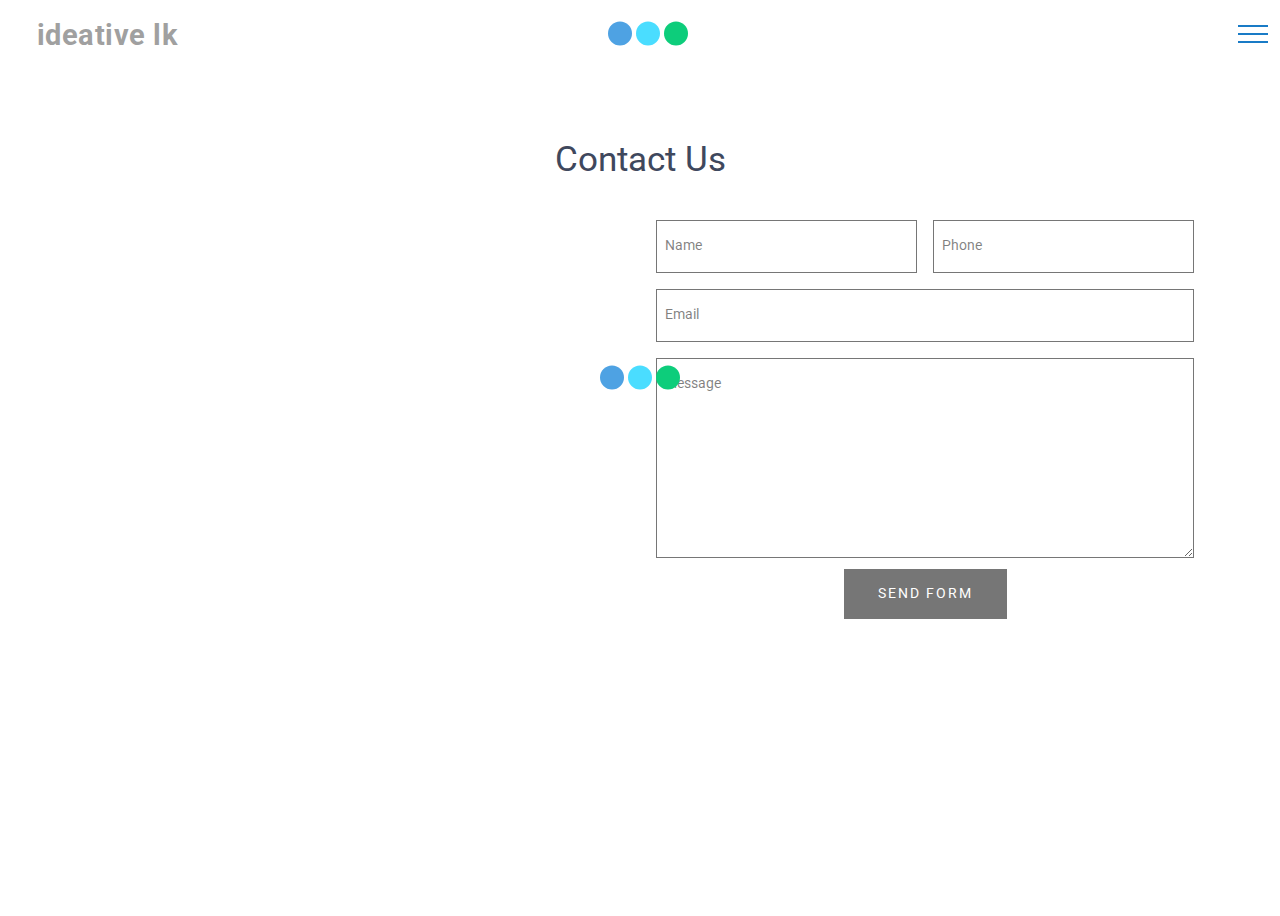
<file: index.html>
<!DOCTYPE html>
<html amp >
<head>
  <!-- Site made with Mobirise Website Builder v4.12.4, https://mobirise.com -->
  <meta charset="UTF-8">
  <meta http-equiv="X-UA-Compatible" content="IE=edge">
  <meta name="generator" content="Mobirise v4.12.4, mobirise.com">
  <meta name="viewport" content="width=device-width, initial-scale=1, minimum-scale=1">
  <link rel="shortcut icon" href="assets/images/6a9d60a6-5231-4c4f-b540-1f13c71c3d1d-200x200-200x200.png" type="image/x-icon">
  <meta name="description" content="">
  <meta name="amp-script-src" content="">
  
  <title>Home</title>
  
<link rel="canonical" href="https://pasindutheshan.github.io/youtube/">
 <style amp-boilerplate>body{-webkit-animation:-amp-start 8s steps(1,end) 0s 1 normal both;-moz-animation:-amp-start 8s steps(1,end) 0s 1 normal both;-ms-animation:-amp-start 8s steps(1,end) 0s 1 normal both;animation:-amp-start 8s steps(1,end) 0s 1 normal both}@-webkit-keyframes -amp-start{from{visibility:hidden}to{visibility:visible}}@-moz-keyframes -amp-start{from{visibility:hidden}to{visibility:visible}}@-ms-keyframes -amp-start{from{visibility:hidden}to{visibility:visible}}@-o-keyframes -amp-start{from{visibility:hidden}to{visibility:visible}}@keyframes -amp-start{from{visibility:hidden}to{visibility:visible}}</style>
<noscript><style amp-boilerplate>body{-webkit-animation:none;-moz-animation:none;-ms-animation:none;animation:none}</style></noscript>
<link href="https://fonts.googleapis.com/css?family=Roboto:100,100i,300,300i,400,400i,500,500i,700,700i,900,900i&display=swap" rel="stylesheet">
 
 <style amp-custom> 
div,span,h1,h2,h3,h4,h5,h6,p,blockquote,a,ol,ul,li,figcaption,textarea,input{font: inherit;}*{-webkit-box-sizing: border-box;box-sizing: border-box;outline: none;}*:focus{outline: none;}body{position: relative;font-style: normal;line-height: 1;color: #3f485d;}section{background-color: #eeeeee;background-position: 50% 50%;background-repeat: no-repeat;background-size: cover;overflow: hidden;padding: 30px 0;}h1,h2,h3,h4,h5,h6{margin: 0;padding: 0;}p,li,blockquote{letter-spacing: 0.5px;line-height: 1.7;}ul,ol,blockquote,p{margin-bottom: 0;margin-top: 0;}a{cursor: pointer;}a,a:hover{text-decoration: none;}a.mbr-iconfont:hover{text-decoration: none;}h1,h2,h3,h4,h5,h6,.display-1,.display-2,.display-4,.display-5,.display-7{word-break: break-word;word-wrap: break-word;}b,strong{font-weight: bold;}blockquote{padding: 10px 0 10px 20px;position: relative;border-left: 3px solid;}input:-webkit-autofill,input:-webkit-autofill:hover,input:-webkit-autofill:focus,input:-webkit-autofill:active{-webkit-transition-delay: 9999s;transition-delay: 9999s;-webkit-transition-property: background-color,color;-o-transition-property: background-color,color;transition-property: background-color,color;}html,body{height: auto;min-height: 100vh;}.mbr-section-title{margin: 0;padding: 0;font-style: normal;line-height: 1.2;width: 100%;}.mbr-section-subtitle{line-height: 1.3;width: 100%;}.mbr-text{font-style: normal;line-height: 1.6;width: 100%;}.mbr-white{color: #ffffff;}.mbr-black{color: #000000;}.align-left{text-align: left;}.align-left .list-item{justify-content: flex-start;}.align-center{text-align: center;}.align-center .list-item{justify-content: center;}.align-right{text-align: right;}.align-right .list-item{justify-content: flex-end;}@media (max-width: 767px){.align-left,.align-center,.align-right{text-align: center;}.align-left .list-item,.align-center .list-item,.align-right .list-item{justify-content: center;}}.mbr-light{font-weight: 300;}.mbr-regular{font-weight: 400;}.mbr-semibold{font-weight: 500;}.mbr-bold{font-weight: 700;}.icons-list a{margin: 0 1rem 0 0;}.icons-list a:last-child{margin: 0;}.mbr-figure{align-self: center;}.hidden{visibility: hidden;}.super-hide{display: none;}.inactive{-webkit-user-select: none;-moz-user-select: none;-ms-user-select: none;user-select: none;pointer-events: none;-webkit-user-drag: none;user-drag: none;}.mbr-overlay{position: absolute;bottom: 0;left: 0;right: 0;top: 0;z-index: 0;}.map-placeholder{display: none;}.google-map,.google-map iframe{position: relative;width: 100%;height: 400px;}amp-img{width: 100%;}amp-img img{max-height: 100%;max-width: 100%;}img.mbr-temp{width: 100%;}.rounded{border-radius: 50%;}.is-builder .nodisplay + img[async],.is-builder .nodisplay + img[decoding="async"],.is-builder amp-img > a + img[async],.is-builder amp-img > a + img[decoding="async"]{display: none;}html:not(.is-builder) amp-img > a{position: absolute;top: 0;bottom: 0;left: 0;right: 0;z-index: 1;}.is-builder .temp-amp-sizer{position: absolute;}.is-builder amp-youtube .temp-amp-sizer,.is-builder amp-vimeo .temp-amp-sizer{position: static;}.mobirise-spinner{position: absolute;top: 50%;left: 40%;margin-left: 10%;-webkit-transform: translate3d(-50%,-50%,0);z-index: 4;}.mobirise-spinner em{width: 24px;height: 24px;background: #3ac;border-radius: 100%;display: inline-block;-webkit-animation: slide 1s infinite;}.mobirise-spinner em:nth-child(1){-webkit-animation-delay: 0.1s;}.mobirise-spinner em:nth-child(2){-webkit-animation-delay: 0.2s;}.mobirise-spinner em:nth-child(3){-webkit-animation-delay: 0.3s;}@-moz-keyframes slide{0%{-webkit-transform: scale(1);}50%{opacity: 0.3;-webkit-transform: scale(2);}100%{-webkit-transform: scale(1);}}@-webkit-keyframes slide{0%{-webkit-transform: scale(1);}50%{opacity: 0.3;-webkit-transform: scale(2);}100%{-webkit-transform: scale(1);}}@-o-keyframes slide{0%{-webkit-transform: scale(1);}50%{opacity: 0.3;-webkit-transform: scale(2);}100%{-webkit-transform: scale(1);}}@keyframes slide{0%{-webkit-transform: scale(1);}50%{opacity: 0.3;-webkit-transform: scale(2);}100%{-webkit-transform: scale(1);}}.mobirise-loader .amp-active > div{display: none;}.iconfont-wrapper{display: inline-block;}.mbr-flex{display: flex;}.flex-wrap{flex-wrap: wrap;}.mbr-jc-s{justify-content: flex-start;}.mbr-jc-c{justify-content: center;}.mbr-jc-e{justify-content: flex-end;}.mbr-row-reverse{flex-direction: row-reverse;}.mbr-column{flex-direction: column;}amp-img,img{height: 100%;width: 100%;}.hidden-slide{display: none;}.visible-slide{display: flex;}section,.container,.container-fluid{position: relative;word-wrap: break-word;}.mbr-fullscreen .mbr-overlay{min-height: 100vh;}.mbr-fullscreen{display: flex;align-items: center;height: 100vh;min-height: 100vh;padding: 3rem 0;}.container{padding: 0 1rem;width: 100%;margin-right: auto;margin-left: auto;}@media (max-width: 767px){.container{max-width: 540px;}} @media (min-width: 768px){.container{max-width: 720px;}} @media (min-width: 992px){.container{max-width: 960px;}} @media (min-width: 1200px){.container{max-width: 1140px;}}.container-fluid{width: 100%;padding: 0 1rem;}.btn{position: relative;font-weight: 400;margin: 0.4rem 0.5rem;border: 2px solid;font-style: normal;white-space: normal;transition: all 0.3s ease-in-out,box-shadow 2s ease-in-out,-webkit-box-shadow 2s ease-in-out;display: inline-flex;align-items: center;justify-content: center;word-break: break-word;line-height: 1;letter-spacing: 2px;}.btn-form{padding: 1rem 2rem;}.btn-form:hover{cursor: pointer;}.btn{padding: 1rem 2rem;border-radius: 0px;}.btn-sm{padding: 0.6rem 0.8rem;border-radius: 0px;}.btn-md{padding: 1rem 2rem;border-radius: 0px;}.btn-lg{padding: 1.2rem 3.2rem;border-radius: 0px;}form .btn,form .mbr-section-btn{margin: 0;}.note-popover .btn:after{display: none;}.mbr-section-btn{margin: 0 -0.25rem;font-size: 0;}nav .mbr-section-btn{margin-left: 0rem;margin-right: 0rem;}.btn .mbr-iconfont,.btn.btn-md .mbr-iconfont{cursor: pointer;margin: 0 0.8rem 0 0;}.btn-sm .mbr-iconfont{margin: 0 0.5rem 0 0;}[type="submit"]{-webkit-appearance: none;}section.menu{min-height: 70px;overflow: visible;padding: 0;}.menu-container{display: flex;-webkit-box-pack: justify;-ms-flex-pack: justify;justify-content: space-between;align-items: center;min-height: 70px;}@media (max-width: 991px){.menu-container{max-width: 100%;padding: 0.5rem 1rem;}} @media (max-width: 767px){.menu-container{padding: 0.5rem 1rem;}}.navbar{z-index: 100;width: 100%;position: absolute;}.navbar-fixed-top{position: fixed;top: 0;}.navbar-brand{display: flex;align-items: center;word-break: break-word;z-index: 1;}.navbar-logo{margin: 0 0.8rem 0 0;}@media (max-width: 767px){.navbar-logo amp-img{max-height: 35px;max-width: 35px;}}.navbar-caption-wrap{display: flex;}.navbar .navbar-collapse{display: flex;-ms-flex-preferred-size: auto;flex-basis: auto;align-items: center;justify-content: flex-end;}@media (max-width: 991px){.navbar .navbar-collapse{display: none;position: absolute;top: 0;right: 0;height: 100vh;overflow-y: auto;padding: 70px 2rem 1rem;z-index: 1;}}@media (max-width: 991px){.navbar.opened .navbar-collapse.show,.navbar.opened .navbar-collapse.collapsing{display: block;}.is-builder .navbar-collapse{position: fixed;}}.navbar-nav{list-style-type: none;display: flex;flex-wrap: wrap;padding-left: 0;min-width: 10rem;}@media (max-width: 991px){.navbar-nav{flex-direction: column;}} .navbar-nav .mbr-iconfont{margin: 0 0.2rem 0 0;}.nav-item{word-break: break-all;}.nav-link{display: flex;align-items: center;justify-content: center;}.nav-link,.navbar-caption{transition: all 0.2s;letter-spacing: 1px;}.nav-dropdown .dropdown-menu{min-width: 10rem;position: absolute;left: 0;padding: 1.25rem 0;}.nav-dropdown .dropdown-menu .dropdown-item{line-height: 2;display: flex;justify-content: center;align-items: center;padding: 0.25rem 1.5rem;white-space: nowrap;}.nav-dropdown .dropdown-menu .dropdown{position: relative;}.dropdown-menu .dropdown:hover > .dropdown-menu{opacity: 1;pointer-events: all;}.nav-dropdown .dropdown-submenu{top: 0;left: 100%;margin: 0;}.nav-item.dropdown{position: relative;}.nav-item.dropdown .dropdown-menu{opacity: 0;pointer-events: none;}.nav-item.dropdown:hover > .dropdown-menu{opacity: 1;pointer-events: all;}.link.dropdown-toggle:after{content: "";margin-left: 0.25rem;border-top: 0.35em solid;border-right: 0.35em solid transparent;border-left: 0.35em solid transparent;border-bottom: 0;}.navbar .dropdown.open > .dropdown-menu{display: block;}@media (max-width: 991px){.is-builder .nav-dropdown .dropdown-menu{position: relative;}.nav-dropdown .dropdown-submenu{left: 0;}.nav-dropdown .dropdown-menu .dropdown-item{padding: 0.25rem 1.5rem;margin: 0;justify-content: center;}.nav-dropdown .dropdown-menu .dropdown-item:after{right: auto;}.navbar.opened .dropdown-menu{top: 0;}.dropdown-toggle[data-toggle="dropdown-submenu"]:after{content: "";margin-left: 0.25rem;border-top: 0.35em solid;border-right: 0.35em solid transparent;border-left: 0.35em solid transparent;border-bottom: 0;top: 55%;}}.navbar-buttons{display: flex;flex-wrap: wrap;align-items: center;justify-content: center;}@media (max-width: 991px){.navbar-buttons{flex-direction: column;}}.menu-social-list{display: flex;align-items: center;justify-content: center;flex-wrap: wrap;}.menu-social-list a{margin: 0 0.5rem;}.menu-social-list a span{font-size: 1.5rem;}button.navbar-toggler{position: absolute;right: 20px;top: 25px;width: 31px;height: 20px;cursor: pointer;transition: all .2s;-ms-flex-item-align: center;-ms-grid-row-align: center;align-self: center;}.hamburger span{position: absolute;right: 0;width: 30px;height: 2px;border-right: 5px;}.hamburger span:nth-child(1){top: 0;transition: all .2s;}.hamburger span:nth-child(2){top: 8px;transition: all .15s;}.hamburger span:nth-child(3){top: 8px;transition: all .15s;}.hamburger span:nth-child(4){top: 16px;transition: all .2s;}nav.opened .navbar-toggler:not(.hide) .hamburger span:nth-child(4),nav.opened .navbar-toggler:not(.hide) .hamburger span:nth-child(1){top: 8px;width: 0;opacity: 0;right: 50%;transition: all .2s;}nav.opened .navbar-toggler:not(.hide) .hamburger span:nth-child(2){transform: rotate(-45deg);transition: all .25s;}nav.opened .navbar-toggler:not(.hide) .hamburger span:nth-child(3){transform: rotate(45deg);transition: all .25s;}.ampstart-btn.hamburger{position: absolute;top: 25px;right: 20px;margin-left: auto;height: 20px;width: 30px;background: none;border: none;cursor: pointer;z-index: 1000;}@media (min-width: 992px){.ampstart-btn,amp-sidebar{display: none;}.dropdown-menu .dropdown-toggle:after{content: "";border-bottom: 0.35em solid transparent;border-left: 0.35em solid;border-right: 0;border-top: 0.35em solid transparent;margin-left: 0.3rem;margin-top: -0.3077em;position: absolute;right: 1.1538em;top: 50%;}}.close-sidebar{width: 30px;height: 30px;position: relative;cursor: pointer;background-color: transparent;border: none;}.close-sidebar span{position: absolute;left: 0;width: 30px;height: 2px;border-right: 5px;top: 14px;}.close-sidebar span:nth-child(1){transform: rotate(-45deg);}.close-sidebar span:nth-child(2){transform: rotate(45deg);}.builder-sidebar{position: relative;height: 100vh;overflow-y: auto;min-width: 10rem;z-index: 1030;padding: 1rem 2rem;max-width: 20rem;}.builder-sidebar .dropdown:hover > .dropdown-menu{position: relative;text-align: center;}section.sidebar-open:before{content: '';position: fixed;top: 0;bottom: 0;right: 0;left: 0;background-color: rgba(0,0,0,0.2);z-index: 1040;}.is-builder section.horizontal-menu .ampstart-btn{display: none;}.is-builder section.horizontal-menu .dropdown-menu{z-index: auto;opacity: 1;pointer-events: auto;}.is-builder .menu{overflow: visible;}#sidebar{background-color: transparent;}.card-title{margin: 0;}.card{position: relative;background-color: transparent;border: none;border-radius: 0;width: 100%;padding: 0 1rem;}@media (max-width: 767px){.card:not(.last-child){padding-bottom: 30px;}} .card .card-img{width: auto;border-radius: 0;}.card .card-wrapper{height: 100%;}@media (max-width: 767px){.card .card-wrapper{flex-direction: column;}} .card img{height: 100%;-o-object-fit: cover;object-fit: cover;-o-object-position: center;object-position: center;}.card-inner,.items-list{display: flex;flex-direction: column;}.items-list{list-style-type: none;padding: 0;}.items-list .list-item{padding: 1rem 2rem;}.card-head{padding: 1.5rem 2rem;}.card-price-wrap{padding: 1rem 2rem;}.card-button{padding: 1rem;margin: 0;}.timeline-wrap{position: relative;}.timeline-wrap .iconBackground{position: absolute;left: 50%;width: 20px;height: 20px;line-height: 30px;text-align: center;border-radius: 50%;font-size: 30px;display: inline-block;background-color: #000000;top: 20px;margin: 0 0 0 -10px;}@media (max-width: 767px){.timeline-wrap .iconBackground{left: 0;}}.separline{position: relative;}@media (max-width: 767px){.separline:not(.last-child){padding-bottom: 2rem;}} .separline:before{position: absolute;content: "";width: 2px;background-color: #000000;left: calc(50% - 1px);height: calc(100% - 20px);top: 40px;}@media (max-width: 767px){.separline:before{left: 0;}}.gallery-img-wrap{position: relative;height: 100%;}.gallery-img-wrap:hover{cursor: pointer;}.gallery-img-wrap:hover .icon-wrap,.gallery-img-wrap:hover .caption-on-hover{opacity: 1;}.gallery-img-wrap:hover:after{opacity: .5;}.gallery-img-wrap amp-img{height: 100%;}.gallery-img-wrap:after{content: "";position: absolute;top: 0;bottom: 0;left: 0;right: 0;background: #000;opacity: 0;transition: opacity 0.2s;pointer-events: none;}.gallery-img-wrap .icon-wrap,.gallery-img-wrap .img-caption{z-index: 3;pointer-events: none;position: absolute;}.gallery-img-wrap .icon-wrap,.gallery-img-wrap .caption-on-hover{opacity: 0;transition: opacity 0.2s;}.gallery-img-wrap .icon-wrap{left: 50%;top: 50%;transform: translate(-50%,-50%);background-color: #fff;padding: .5rem;border-radius: 50%;}.gallery-img-wrap .amp-iconfont{color: #000;font-size: 1rem;width: 1rem;display: block;}.gallery-img-wrap .img-caption{left: 0;right: 0;}.gallery-img-wrap .img-caption.caption-top{top: 0;}.gallery-img-wrap .img-caption.caption-bottom{bottom: 0;}.gallery-img-wrap .img-caption:not(.caption-on-hover):after{content: "";position: absolute;top: 0;left: 0;right: 0;height: 100%;transition: opacity 0.2s;z-index: -1;pointer-events: none;}@media (max-width: 767px){.gallery-img-wrap:after,.gallery-img-wrap:hover:after,.gallery-img-wrap .icon-wrap{display: none;}.gallery-img-wrap .caption-on-hover{opacity: 1;}}.is-builder .gallery-img-wrap .icon-wrap,.is-builder .gallery-img-wrap .img-caption > *{pointer-events: all;}.amp-carousel-button,.dots-wrapper .dots span{transition: all 0.4s;cursor: pointer;outline: none;}.amp-carousel-button{width: 50px;height: 50px;border-radius: 50%;}.dots-wrapper .dots{display: inline-block;margin: 4px 8px;}.dots-wrapper .dots span{display: block;border-radius: 12px;height: 24px;width: 24px;background-color: #ffffff;border: 10px solid #cccccc;opacity: 0.5;}.dots-wrapper .dots span.current{width: 40px;}.dots-wrapper .dots span:hover,.dots-wrapper .dots span.current{opacity: 1;}.amp-carousel-button-next:after{right: 1rem;}.amp-carousel-button-prev:after{left: 1rem;}button.btn-img{cursor: pointer;}.is-builder .preview button.btn-img{opacity: 0.5;position: relative;pointer-events: none;}amp-image-lightbox,.lightbox{background: rgba(0,0,0,0.8);display: flex;flex-wrap: wrap;align-items: center;justify-content: center;width: 100%;height: 100%;overflow: auto;}amp-image-lightbox a.control,.lightbox a.control{position: absolute;cursor: default;top: 0;right: 0;}amp-image-lightbox .close,.lightbox .close{background: none;border: none;position: absolute;top: 16px;right: 16px;height: 32px;width: 32px;cursor: pointer;z-index: 1000;}amp-image-lightbox .close:before,amp-image-lightbox .close:after,.lightbox .close:before,.lightbox .close:after{position: absolute;top: 0;right: 16px;content: ' ';height: 32px;width: 2px;background-color: #fff;}amp-image-lightbox .close:before,.lightbox .close:before{transform: rotate(45deg);}amp-image-lightbox .close:after,.lightbox .close:after{transform: rotate(-45deg);}amp-image-lightbox .video-block,.lightbox .video-block{width: 100%;}div[submit-success] > *,div[submit-error] > *{padding: 15px;margin-bottom: 1rem;}.form-block{z-index: 1;background-color: transparent;padding: 30px;position: relative;overflow: hidden;}.form-block .mbr-overlay{z-index: -1;}@media (max-width: 991px){.form-block{padding: 15px;}}form input,form textarea,form select{padding: 15px 0.5rem;line-height: 1.45;width: 100%;background: #ffffff;border-width: 1px;border-style: solid;border-color: #767676;border-radius: 0;color: #000000;}form input[type="checkbox"],form input[type="radio"]{border: none;background: none;width: auto;}form .field{padding-bottom: 0.5rem;padding-top: 0.5rem;}form textarea.field-input{height: 200px;}form .fieldset{display: flex;justify-content: center;flex-wrap: wrap;align-items: center;}textarea[type="hidden"]{display: none;}.form-check{margin-bottom: 0;}.form-check-label{padding-left: 0;}.form-check-input{position: relative;margin: 4px;}.form-check-inline{display: inline-flex;align-items: center;padding-left: 0;margin-right: .75rem;}.mbr-row,.mbr-form-row{display: -webkit-box;display: -ms-flexbox;display: flex;-ms-flex-wrap: wrap;flex-wrap: wrap;margin-left: -1rem;margin-right: -1rem;}.mbr-form-row{margin-left: -0.5rem;margin-right: -0.5rem;}.mbr-form-row > [class*="mbr-col"]{padding-left: 0.5rem;padding-right: 0.5rem;}@media (max-width: 767px){.mbr-col,.mbr-col-auto{padding-right: 1rem;padding-left: 1rem;}.mbr-col-sm-12{-ms-flex: 0 0 100%;-webkit-box-flex: 0;flex: 0 0 100%;max-width: 100%;padding-right: 1rem;padding-left: 1rem;}}@media (min-width: 768px){.mbr-col,.mbr-col-auto{padding-right: 1rem;padding-left: 1rem;}.mbr-col-md-2{-ms-flex: 0 0 16.6666666667%;-webkit-box-flex: 0;flex: 0 0 16.6666666667%;max-width: 16.6666666667%;padding-right: 1rem;padding-left: 1rem;}.mbr-col-md-3{-ms-flex: 0 0 25%;-webkit-box-flex: 0;flex: 0 0 25%;max-width: 25%;padding-right: 1rem;padding-left: 1rem;}.mbr-col-md-4{-ms-flex: 0 0 33.3333333333%;-webkit-box-flex: 0;flex: 0 0 33.3333333333%;max-width: 33.3333333333%;padding-right: 1rem;padding-left: 1rem;}.mbr-col-md-5{-ms-flex: 0 0 41.6666666667%;-webkit-box-flex: 0;flex: 0 0 41.6666666667%;max-width: 41.6666666667%;padding-right: 1rem;padding-left: 1rem;}.mbr-col-md-6{-ms-flex: 0 0 50%;-webkit-box-flex: 0;flex: 0 0 50%;max-width: 50%;padding-right: 1rem;padding-left: 1rem;}.mbr-col-md-7{-ms-flex: 0 0 58.3333333333%;-webkit-box-flex: 0;flex: 0 0 58.3333333333%;max-width: 58.3333333333%;padding-right: 1rem;padding-left: 1rem;}.mbr-col-md-8{-ms-flex: 0 0 66.6666666667%;-webkit-box-flex: 0;flex: 0 0 66.6666666667%;max-width: 66.6666666667%;padding-right: 1rem;padding-left: 1rem;}.mbr-col-md-10{-ms-flex: 0 0 83.3333333333%;-webkit-box-flex: 0;flex: 0 0 83.3333333333%;max-width: 83.3333333333%;padding-right: 1rem;padding-left: 1rem;}.mbr-col-md-12{-ms-flex: 0 0 100%;-webkit-box-flex: 0;flex: 0 0 100%;max-width: 100%;padding-right: 1rem;padding-left: 1rem;}}.mbr-col{-ms-flex: 1 1 auto;-webkit-box-flex: 1;flex: 1 1 auto;max-width: 100%;}.mbr-col-auto{-ms-flex: 0 0 auto;flex: 0 0 auto;width: auto;}@media (min-width: 992px){.mbr-col,.mbr-col-auto{padding-right: 1rem;padding-left: 1rem;}.mbr-col-lg-2{-ms-flex: 0 0 16.6666666667%;-webkit-box-flex: 0;flex: 0 0 16.6666666667%;max-width: 16.6666666667%;padding-right: 1rem;padding-left: 1rem;}.mbr-col-lg-3{-ms-flex: 0 0 25%;-webkit-box-flex: 0;flex: 0 0 25%;max-width: 25%;padding-right: 1rem;padding-left: 1rem;}.mbr-col-lg-4{-ms-flex: 0 0 33.3333333333%;-webkit-box-flex: 0;flex: 0 0 33.3333333333%;max-width: 33.3333333333%;padding-right: 1rem;padding-left: 1rem;}.mbr-col-lg-5{-ms-flex: 0 0 41.6666666667%;-webkit-box-flex: 0;flex: 0 0 41.6666666667%;max-width: 41.6666666667%;padding-right: 1rem;padding-left: 1rem;}.mbr-col-lg-6{-ms-flex: 0 0 50%;-webkit-box-flex: 0;flex: 0 0 50%;max-width: 50%;padding-right: 1rem;padding-left: 1rem;}.mbr-col-lg-7{-ms-flex: 0 0 58.3333333333%;-webkit-box-flex: 0;flex: 0 0 58.3333333333%;max-width: 58.3333333333%;padding-right: 1rem;padding-left: 1rem;}.mbr-col-lg-8{-ms-flex: 0 0 66.6666666667%;-webkit-box-flex: 0;flex: 0 0 66.6666666667%;max-width: 66.6666666667%;padding-right: 1rem;padding-left: 1rem;}.mbr-col-lg-9{-ms-flex: 0 0 75%;-webkit-box-flex: 0;flex: 0 0 75%;max-width: 75%;padding-right: 1rem;padding-left: 1rem;}.mbr-col-lg-10{-ms-flex: 0 0 83.3333333333%;-webkit-box-flex: 0;flex: 0 0 83.3333333333%;max-width: 83.3333333333%;padding-right: 1rem;padding-left: 1rem;}.mbr-col-lg-12{-ms-flex: 0 0 100%;-webkit-box-flex: 0;flex: 0 0 100%;max-width: 100%;padding-right: 1rem;padding-left: 1rem;}}@media (min-width: 992px){.lg-pb{padding-bottom: 3rem;}}@media (max-width: 991px){.md-pb{padding-bottom: 3rem;}}.mbr-pt-1,.mbr-py-1{padding-top: 10px;}.mbr-pb-1,.mbr-py-1{padding-bottom: 10px;}.mbr-px-1{padding-left: 10px;padding-right: 10px;}.mbr-p-1{padding: 10px;}.mbr-pt-2,.mbr-py-2{padding-top: 1rem;}.mbr-pb-2,.mbr-py-2{padding-bottom: 1rem;}.mbr-px-2{padding-left: 1rem;padding-right: 1rem;}.mbr-p-2{padding: 1rem;}.mbr-pt-3,.mbr-py-3{padding-top: 25px;}.mbr-pb-3,.mbr-py-3{padding-bottom: 25px;}.mbr-px-3{padding-left: 25px;padding-right: 25px;}.mbr-p-3{padding: 25px;}.mbr-pt-4,.mbr-py-4{padding-top: 2rem;}.mbr-pb-4,.mbr-py-4{padding-bottom: 2rem;}.mbr-px-4{padding-left: 2rem;padding-right: 2rem;}.mbr-p-4{padding: 2rem;}.mbr-pt-5,.mbr-py-5{padding-top: 3rem;}.mbr-pb-5,.mbr-py-5{padding-bottom: 3rem;}.mbr-px-5{padding-left: 3rem;padding-right: 3rem;}.mbr-p-5{padding: 3rem;}@media (max-width: 991px){.mbr-py-4,.mbr-py-5{padding-top: 1rem;padding-bottom: 1rem;}.mbr-px-4,.mbr-px-5{padding-left: 1rem;padding-right: 1rem;}.mbr-p-3,.mbr-p-4,.mbr-p-5{padding: 1rem;}}.mbr-ml-auto{margin-left: auto;}.mbr-mr-auto{margin-right: auto;}.mbr-m-auto{margin: auto;}#scrollToTopMarker{position: absolute;width: 0px;height: 0px;top: 300px;}#scrollToTopButton{position: fixed;bottom: 25px;right: 25px;opacity: .4;z-index: 5000;font-size: 32px;height: 60px;width: 60px;border: none;border-radius: 3px;cursor: pointer;}#scrollToTopButton:focus{outline: none;}#scrollToTopButton a:before{content: '';position: absolute;height: 40%;top: 36%;width: 2px;left: calc(50% - 1px);}#scrollToTopButton a:after{content: '';position: absolute;border-top: 2px solid;border-right: 2px solid;width: 40%;height: 40%;left: calc(30% - 1px);bottom: 30%;transform: rotate(-45deg);}.is-builder #scrollToTopButton a:after{left: 30%;}a{font-style: normal;font-weight: 400;}@media (max-width: 767px){.mbr-section-btn,.mbr-section-title{text-align: center;}}
body{font-family: Roboto;}blockquote{border-color: #4ea2e3;}div[submit-success] > *{background: #0dcd7b;color: #000000;}div[submit-error] > *{background: #a0a0a0;color: #ffffff;}.display-1{font-family: 'Roboto',sans-serif;font-size: 4.5rem;}.display-2{font-family: 'Roboto',sans-serif;font-size: 2.2rem;}.display-4{font-family: 'Roboto',sans-serif;font-size: 0.9rem;}.display-5{font-family: 'Roboto',sans-serif;font-size: 1.8rem;}.display-7{font-family: 'Roboto',sans-serif;font-size: 1.1rem;}.display-1 .mbr-iconfont-btn{font-size: 4.5rem;width: 4.5rem;}.display-2 .mbr-iconfont-btn{font-size: 2.2rem;width: 2.2rem;}.display-4 .mbr-iconfont-btn{font-size: 0.9rem;width: 0.9rem;}.display-5 .mbr-iconfont-btn{font-size: 1.8rem;width: 1.8rem;}.display-7 .mbr-iconfont-btn{font-size: 1.1rem;width: 1.1rem;}@media (max-width: 768px){.display-1{font-size: 3.6rem;font-size: calc( 2.225rem + (4.5 - 2.225) * ((100vw - 20rem) / (48 - 20)));line-height: calc( 1.4 * (2.225rem + (4.5 - 2.225) * ((100vw - 20rem) / (48 - 20))));}.display-2{font-size: 1.76rem;font-size: calc( 1.42rem + (2.2 - 1.42) * ((100vw - 20rem) / (48 - 20)));line-height: calc( 1.4 * (1.42rem + (2.2 - 1.42) * ((100vw - 20rem) / (48 - 20))));}.display-4{font-size: 0.72rem;font-size: calc( 0.965rem + (0.9 - 0.965) * ((100vw - 20rem) / (48 - 20)));line-height: calc( 1.4 * (0.965rem + (0.9 - 0.965) * ((100vw - 20rem) / (48 - 20))));}.display-5{font-size: 1.44rem;font-size: calc( 1.28rem + (1.8 - 1.28) * ((100vw - 20rem) / (48 - 20)));line-height: calc( 1.4 * (1.28rem + (1.8 - 1.28) * ((100vw - 20rem) / (48 - 20))));}}.bg-primary{background-color: #4ea2e3;}.bg-success{background-color: #0dcd7b;}.bg-info{background-color: #8282e7;}.bg-warning{background-color: #767676;}.bg-danger{background-color: #a0a0a0;}.btn-primary,.btn-primary:active,.btn-primary.active{background-color: #4ea2e3;border-color: #4ea2e3;color: #ffffff;}.btn-primary:hover,.btn-primary:focus,.btn-primary.focus{color: #ffffff;background-color: #1f7dc5;border-color: #1f7dc5;}.btn-primary.disabled,.btn-primary:disabled{color: #ffffff;background-color: #1f7dc5;border-color: #1f7dc5;}.btn-secondary,.btn-secondary:active,.btn-secondary.active{background-color: #4addff;border-color: #4addff;color: #003c4a;}.btn-secondary:hover,.btn-secondary:focus,.btn-secondary.focus{color: #003c4a;background-color: #00cdfd;border-color: #00cdfd;}.btn-secondary.disabled,.btn-secondary:disabled{color: #003c4a;background-color: #00cdfd;border-color: #00cdfd;}.btn-info,.btn-info:active,.btn-info.active{background-color: #8282e7;border-color: #8282e7;color: #ffffff;}.btn-info:hover,.btn-info:focus,.btn-info.focus{color: #ffffff;background-color: #4242db;border-color: #4242db;}.btn-info.disabled,.btn-info:disabled{color: #ffffff;background-color: #4242db;border-color: #4242db;}.btn-success,.btn-success:active,.btn-success.active{background-color: #0dcd7b;border-color: #0dcd7b;color: #ffffff;}.btn-success:hover,.btn-success:focus,.btn-success.focus{color: #ffffff;background-color: #088550;border-color: #088550;}.btn-success.disabled,.btn-success:disabled{color: #ffffff;background-color: #088550;border-color: #088550;}.btn-warning,.btn-warning:active,.btn-warning.active{background-color: #767676;border-color: #767676;color: #ffffff;}.btn-warning:hover,.btn-warning:focus,.btn-warning.focus{color: #ffffff;background-color: #505050;border-color: #505050;}.btn-warning.disabled,.btn-warning:disabled{color: #ffffff;background-color: #505050;border-color: #505050;}.btn-danger,.btn-danger:active,.btn-danger.active{background-color: #a0a0a0;border-color: #a0a0a0;color: #ffffff;}.btn-danger:hover,.btn-danger:focus,.btn-danger.focus{color: #ffffff;background-color: #7a7a7a;border-color: #7a7a7a;}.btn-danger.disabled,.btn-danger:disabled{color: #ffffff;background-color: #7a7a7a;border-color: #7a7a7a;}.btn-black,.btn-black:active,.btn-black.active{background-color: #333333;border-color: #333333;color: #ffffff;}.btn-black:hover,.btn-black:focus,.btn-black.focus{color: #ffffff;background-color: #0d0d0d;border-color: #0d0d0d;}.btn-black.disabled,.btn-black:disabled{color: #ffffff;background-color: #0d0d0d;border-color: #0d0d0d;}.btn-white,.btn-white:active,.btn-white.active{background-color: #ffffff;border-color: #ffffff;color: #808080;}.btn-white:hover,.btn-white:focus,.btn-white.focus{color: #808080;background-color: #d9d9d9;border-color: #d9d9d9;}.btn-white.disabled,.btn-white:disabled{color: #808080;background-color: #d9d9d9;border-color: #d9d9d9;}.btn-white,.btn-white:active,.btn-white.active{color: #333333;}.btn-white:hover,.btn-white:focus,.btn-white.focus{color: #333333;}.btn-white.disabled,.btn-white:disabled{color: #333333;}.btn-primary-outline,.btn-primary-outline:active,.btn-primary-outline.active{background: none;border-color: #1c6faf;color: #1c6faf;}.btn-primary-outline:hover,.btn-primary-outline:focus,.btn-primary-outline.focus{color: #ffffff;background-color: #4ea2e3;border-color: #4ea2e3;}.btn-primary-outline.disabled,.btn-primary-outline:disabled{color: #ffffff;background-color: #4ea2e3;border-color: #4ea2e3;}.btn-secondary-outline,.btn-secondary-outline:active,.btn-secondary-outline.active{background: none;border-color: #00b8e3;color: #00b8e3;}.btn-secondary-outline:hover,.btn-secondary-outline:focus,.btn-secondary-outline.focus{color: #003c4a;background-color: #4addff;border-color: #4addff;}.btn-secondary-outline.disabled,.btn-secondary-outline:disabled{color: #003c4a;background-color: #4addff;border-color: #4addff;}.btn-info-outline,.btn-info-outline:active,.btn-info-outline.active{background: none;border-color: #2c2cd7;color: #2c2cd7;}.btn-info-outline:hover,.btn-info-outline:focus,.btn-info-outline.focus{color: #ffffff;background-color: #8282e7;border-color: #8282e7;}.btn-info-outline.disabled,.btn-info-outline:disabled{color: #ffffff;background-color: #8282e7;border-color: #8282e7;}.btn-success-outline,.btn-success-outline:active,.btn-success-outline.active{background: none;border-color: #076d41;color: #076d41;}.btn-success-outline:hover,.btn-success-outline:focus,.btn-success-outline.focus{color: #ffffff;background-color: #0dcd7b;border-color: #0dcd7b;}.btn-success-outline.disabled,.btn-success-outline:disabled{color: #ffffff;background-color: #0dcd7b;border-color: #0dcd7b;}.btn-warning-outline,.btn-warning-outline:active,.btn-warning-outline.active{background: none;border-color: #434343;color: #434343;}.btn-warning-outline:hover,.btn-warning-outline:focus,.btn-warning-outline.focus{color: #ffffff;background-color: #767676;border-color: #767676;}.btn-warning-outline.disabled,.btn-warning-outline:disabled{color: #ffffff;background-color: #767676;border-color: #767676;}.btn-danger-outline,.btn-danger-outline:active,.btn-danger-outline.active{background: none;border-color: #6d6d6d;color: #6d6d6d;}.btn-danger-outline:hover,.btn-danger-outline:focus,.btn-danger-outline.focus{color: #ffffff;background-color: #a0a0a0;border-color: #a0a0a0;}.btn-danger-outline.disabled,.btn-danger-outline:disabled{color: #ffffff;background-color: #a0a0a0;border-color: #a0a0a0;}.btn-black-outline,.btn-black-outline:active,.btn-black-outline.active{background: none;border-color: #000000;color: #000000;}.btn-black-outline:hover,.btn-black-outline:focus,.btn-black-outline.focus{color: #ffffff;background-color: #333333;border-color: #333333;}.btn-black-outline.disabled,.btn-black-outline:disabled{color: #ffffff;background-color: #333333;border-color: #333333;}.btn-white-outline,.btn-white-outline:active,.btn-white-outline.active{background: none;border-color: #ffffff;color: #ffffff;}.btn-white-outline:hover,.btn-white-outline:focus,.btn-white-outline.focus{color: #333333;background-color: #ffffff;border-color: #ffffff;}.text-primary{color: #4ea2e3;}.text-secondary{color: #4addff;}.text-success{color: #0dcd7b;}.text-info{color: #8282e7;}.text-warning{color: #767676;}.text-danger{color: #a0a0a0;}.text-white{color: #ffffff;}.text-black{color: #000000;}a.text-primary:hover,a.text-primary:focus{color: #1c6faf;}a.text-secondary:hover,a.text-secondary:focus{color: #00b8e3;}a.text-success:hover,a.text-success:focus{color: #076d41;}a.text-info:hover,a.text-info:focus{color: #2c2cd7;}a.text-warning:hover,a.text-warning:focus{color: #434343;}a.text-danger:hover,a.text-danger:focus{color: #6d6d6d;}a.text-white:hover,a.text-white:focus{color: #b3b3b3;}a.text-black:hover,a.text-black:focus{color: #4d4d4d;}.alert-success{background-color: #0dcd7b;}.alert-info{background-color: #8282e7;}.alert-warning{background-color: #767676;}.alert-danger{background-color: #a0a0a0;}a,a:hover{color: #4ea2e3;}.mbr-plan-header.bg-primary .mbr-plan-subtitle,.mbr-plan-header.bg-primary .mbr-plan-price-desc{color: #feffff;}.mbr-plan-header.bg-success .mbr-plan-subtitle,.mbr-plan-header.bg-success .mbr-plan-price-desc{color: #acfad9;}.mbr-plan-header.bg-info .mbr-plan-subtitle,.mbr-plan-header.bg-info .mbr-plan-price-desc{color: #ffffff;}.mbr-plan-header.bg-warning .mbr-plan-subtitle,.mbr-plan-header.bg-warning .mbr-plan-price-desc{color: #b6b6b6;}.mbr-plan-header.bg-danger .mbr-plan-subtitle,.mbr-plan-header.bg-danger .mbr-plan-price-desc{color: #e0e0e0;}.mobirise-spinner em:nth-child(1){background: #4ea2e3;}.mobirise-spinner em:nth-child(2){background: #4addff;}.mobirise-spinner em:nth-child(3){background: #0dcd7b;}#scrollToTopMarker{display: none;}#scrollToTopButton{background-color: #4ea2e3;}#scrollToTopButton a:before{background: #ffffff;}#scrollToTopButton a:after{border-top-color: #ffffff;border-right-color: #ffffff;}.cid-s4RK65roIH{background-color: #ffffff;overflow: visible;}.cid-s4RK65roIH .navbar{background: #ffffff;}.cid-s4RK65roIH .builder-sidebar,.cid-s4RK65roIH .dropdown-menu{background-color: #ffffff;}.cid-s4RK65roIH .close-sidebar:focus{outline: 2px auto #4ea2e3;}.cid-s4RK65roIH .close-sidebar span{background-color: #197bc6;}.cid-s4RK65roIH .ampstart-btn,.cid-s4RK65roIH amp-sidebar{display: block;}.cid-s4RK65roIH .ampstart-btn:focus,.cid-s4RK65roIH amp-sidebar:focus{outline: none;}.cid-s4RK65roIH .nav-dropdown a{padding: 0.5rem 0;margin: 0 0 10px;}.cid-s4RK65roIH .navbar .navbar-collapse{display: none;}.cid-s4RK65roIH .navbar .navbar-collapse.show{display: block;position: absolute;top: 0;right: 0;height: 100vh;overflow-y: auto;padding: 70px 2rem 1rem;z-index: 1;background: #ffffff;}.cid-s4RK65roIH .dropdown.open > .dropdown-menu,.cid-s4RK65roIH .dropdown:hover > .dropdown-menu,.cid-s4RK65roIH .dropdown-item.dropdown-toggle{left: 0;position: relative;}@media (min-width: 992px){.cid-s4RK65roIH .dropdown-menu .dropdown-toggle:after{transform: rotate(90deg);}}.cid-s4RK65roIH .hamburger span{background-color: #197bc6;}.cid-s4RK65roIH amp-img{height: 45px;width: 45px;}.cid-s4RK65roIH amp-img img{object-fit: contain;}.cid-s4RK65roIH .brand-name{color: #a0a0a0;text-align: left;}.cid-s4RJucKLtU{padding-top: 60px;padding-bottom: 60px;background-color: #ffffff;}.cid-s4RJucKLtU img{object-fit: cover;}.cid-s4RJucKLtU input,.cid-s4RJucKLtU textarea,.cid-s4RJucKLtU select{color: #000000;border-color: #767676;background: #ffffff;}.cid-s4RJucKLtU input:hover,.cid-s4RJucKLtU textarea:hover,.cid-s4RJucKLtU select:hover,.cid-s4RJucKLtU input:focus,.cid-s4RJucKLtU textarea:focus,.cid-s4RJucKLtU select:focus{border-color: #4ea2e3;}.cid-s4RJucKLtU input::-webkit-input-placeholder{color: rgba(0,0,0,0.5);}.cid-s4RJucKLtU input::-moz-placeholder{color: rgba(0,0,0,0.5);}.cid-s4RJucKLtU textarea::-webkit-input-placeholder{color: rgba(0,0,0,0.5);}.cid-s4RJucKLtU textarea::-moz-placeholder{color: rgba(0,0,0,0.5);}
.engine{position: absolute;text-indent: -2400px;text-align: center;padding: 0;top: 0;left: -2400px;}[class*="-iconfont"]{display: inline-flex;}</style>
 
  <script async  src="https://cdn.ampproject.org/v0.js"></script>
  <script async custom-element="amp-bind" src="https://cdn.ampproject.org/v0/amp-bind-0.1.js"></script>
  <script async custom-template="amp-mustache" src="https://cdn.ampproject.org/v0/amp-mustache-0.2.js"></script>
  <script async custom-element="amp-analytics" src="https://cdn.ampproject.org/v0/amp-analytics-0.1.js"></script>
  <script async custom-element="amp-sidebar" src="https://cdn.ampproject.org/v0/amp-sidebar-0.1.js"></script>
  <script async custom-element="amp-form" src="https://cdn.ampproject.org/v0/amp-form-0.1.js"></script>
  
  
</head>
<body><amp-sidebar id="sidebar" class="cid-s4RK65roIH" layout="nodisplay" side="right">
    <div class="builder-sidebar" id="builder-sidebar">
      <button on="tap:sidebar.close" class="close-sidebar">
      <span></span>
      <span></span>
      </button>
    
      
        <!-- NAVBAR ITEMS -->
        <ul class="navbar-nav nav-dropdown mbr-column" data-app-modern-menu="true"><li class="nav-item dropdown">
            <a class="nav-link link dropdown-toggle text-danger display-7" data-toggle="dropdown-submenu" aria-expanded="false">Home</a><div class="dropdown-menu"><div class="dropdown"><a class="dropdown-item dropdown-toggle text-danger display-7" data-toggle="dropdown-submenu" aria-expanded="false">New Item</a><div class="dropdown-menu dropdown-submenu"><a class="dropdown-item text-danger display-7" href="#">New Item</a><a class="dropdown-item text-danger display-7" href="#">New Item</a></div></div></div>
          </li>
          <li class="nav-item">
            <a class="nav-link link text-danger display-7" href="#">About us</a>
          </li>
          <li class="nav-item">
            <a class="nav-link link text-danger display-7" href="#">Contacts</a>
          </li>
          <li class="nav-item">
            <a class="nav-link link text-danger display-7" href="#">FAQ</a>
          </li></ul>
        <!-- NAVBAR ITEMS END -->
        <!-- SHOW BUTTON -->
        <div class="navbar-buttons mbr-section-btn">
          <a class="btn btn-md btn-black mbr-bold display-7" href="#">Join us</a>
        </div>
        <!-- SHOW BUTTON END -->
      </div>
  </amp-sidebar>
  <section class="menu  horizontal-menu cid-s4RK65roIH" id="menu1-6">
    
    <nav class="navbar navbar-dropdown navbar-fixed-top">
    <div class="menu-container mbr-jc-s container-fluid">
      <div class="navbar-brand">
          <span class="navbar-logo">
              <amp-img src="assets/images/6a9d60a6-5231-4c4f-b540-1f13c71c3d1d-200x200-200x200.png" layout="responsive" width="45" height="45" alt="Mobirise" class="mobirise-loader">
                  <div placeholder="" class="placeholder">
                                <div class="mobirise-spinner">
                                    <em></em>
                                    <em></em>
                                    <em></em>
                                </div></div>
                  
              </amp-img>
          </span>
          <p class="brand-name mbr-fonts-style mbr-bold display-5">ideative lk</p>
      </div>
        <div class="collapse navbar-collapse" id="navbarSupportedContent">
      
        <!-- NAVBAR ITEMS -->
        <ul class="navbar-nav nav-dropdown mbr-column" data-app-modern-menu="true"><li class="nav-item dropdown">
            <a class="nav-link link dropdown-toggle text-danger display-7" data-toggle="dropdown-submenu" aria-expanded="false">Home</a><div class="dropdown-menu"><div class="dropdown"><a class="dropdown-item dropdown-toggle text-danger display-7" data-toggle="dropdown-submenu" aria-expanded="false">New Item</a><div class="dropdown-menu dropdown-submenu"><a class="dropdown-item text-danger display-7" href="#">New Item</a><a class="dropdown-item text-danger display-7" href="#">New Item</a></div></div></div>
          </li>
          <li class="nav-item">
            <a class="nav-link link text-danger display-7" href="#">About us</a>
          </li>
          <li class="nav-item">
            <a class="nav-link link text-danger display-7" href="#">Contacts</a>
          </li>
          <li class="nav-item">
            <a class="nav-link link text-danger display-7" href="#">FAQ</a>
          </li></ul>
        <!-- NAVBAR ITEMS END -->
        <!-- SHOW BUTTON -->
        <div class="navbar-buttons mbr-section-btn">
          <a class="btn btn-md btn-black mbr-bold display-7" href="#">Join us</a>
        </div>
        <!-- SHOW BUTTON END -->
      </div>
      <!-- COLLAPSED MENU END -->
      
      <button on="tap:sidebar.toggle" class="ampstart-btn hamburger">
        <span></span>
        <span></span>
        <span></span>
        <span></span>
      </button>
    </div>
  </nav>
  <!-- AMP plug -->
  
    
</section>

<section class="engine"><a href="https://mobirise.info/y">free html website templates</a></section><section class="contacts6 cid-s4RJucKLtU" id="contacts6-5">

    

    <div class="container">
        <h2 class="align-center mbr-fonts-style mbr-section-title display-2">
            Contact Us
        </h2>
        

        <div class="mbr-row mbr-jc-c main-row mbr-pt-4">
            <div class="mbr-col-md-12 mbr-col-sm-12 mbr-col-lg-6 img-content md-pb">
                <amp-img src="assets/images/6a9d60a6-5231-4c4f-b540-1f13c71c3d1d-200x200-200x200.png" alt="ideative" width="538" height="538" layout="responsive" class="mobirise-loader" title="lk">
                    <div placeholder="" class="placeholder">
                                <div class="mobirise-spinner">
                                    <em></em>
                                    <em></em>
                                    <em></em>
                                </div></div>
                    <a href="https://www.youtube.com/channel/UCz7hpXpPM7HV6VwZzWZUFTA?view_as=subscriber"></a>
                </amp-img>
            </div>


            <div class="mbr-col-md-12 mbr-col-sm-12 form-content mbr-col-lg-6">
                <div class="form-wrap" data-form-type="formoid">
                  <form class="mbr-form" method="post" target="_top" action-xhr="https://formoid.net/api/amp-form/push" data-form-title="Mobirise Form" id="myFormcontacts65" on="submit:myFormcontacts65.clear;submit-success:AMP.setState({myStatecontacts65:{formdata11contacts65:{stateformdata11contacts65: '', valueformdata11contacts65: ''}, formdata21contacts65:{stateformdata21contacts65: '', valueformdata21contacts65: ''}, formdata01contacts65:{stateformdata01contacts65: '', valueformdata01contacts65: ''}, formdata31contacts65:{stateformdata31contacts65: '', valueformdata31contacts65: ''}}});submit-error:AMP.setState({myStatecontacts65:{formdata11contacts65:{stateformdata11contacts65: myStatecontacts65.formdata11contacts65.valueformdata11contacts65}, formdata21contacts65:{stateformdata21contacts65: myStatecontacts65.formdata21contacts65.valueformdata21contacts65}, formdata01contacts65:{stateformdata01contacts65: myStatecontacts65.formdata01contacts65.valueformdata01contacts65}, formdata31contacts65:{stateformdata31contacts65: myStatecontacts65.formdata31contacts65.valueformdata31contacts65}}})"><amp-state id="myStatecontacts65"><script type="application/json"> {"formdata11contacts65":{ "stateformdata11contacts65": "", "valueformdata11contacts65": ""},"formdata21contacts65":{ "stateformdata21contacts65": "", "valueformdata21contacts65": ""},"formdata01contacts65":{ "stateformdata01contacts65": "", "valueformdata01contacts65": ""},"formdata31contacts65":{ "stateformdata31contacts65": "", "valueformdata31contacts65": ""}}</script></amp-state><input type="hidden" name="email" data-form-email="true" value="YqwizfoYzkoAF7ASpSSlei8j8ywRO1lYV/L9xtgWfqgrSyXDwxzFEJZjsv8gBpJRLp5p6FLB9psJhuEZZQ7bzE8oXwZqwPx/2E29kW2RE3bt96X+hLdrg4dfDZB/0MrA">
                      <div class="mbr-form-row">
                        <div submit-success="" class="mbr-col-sm-12 mbr-col-md-12">
                            <template data-form-alert="" type="amp-mustache">Subscription successful!</template>
                        </div>
                        <div submit-error="" class="mbr-col-sm-12 mbr-col-md-12">
                            <template data-form-alert="" type="amp-mustache">Failed! {{error}}</template>
                        </div>
                      </div>
                      <div class="mbr-form-row" data-for="form[data][1][1]">
                          <div class="field mbr-col-sm-12 mbr-col" data-for="form[data][1][1]">
                              <input type="hidden" name="form[data][0][0]" value="Name" id="form[data][1][0]-contacts6-5" data-form-field="">
                              <input [value]="myStatecontacts65.formdata11contacts65.stateformdata11contacts65" on="change:AMP.setState({myStatecontacts65:{formdata11contacts65:{valueformdata11contacts65: event.value}}})" class="field-input display-4" type="text" name="form[data][0][1]" data-form-field="Name" placeholder="Name" required="" id="form[data][1][1]-contacts6-5">
                          </div>
                          <div class="field mbr-col-sm-12 mbr-col" data-for="form[data][2][1]">
                              <input type="hidden" name="form[data][1][0]" value="Phone" id="form[data][2][0]-contacts6-5" data-form-field="">
                              <input [value]="myStatecontacts65.formdata21contacts65.stateformdata21contacts65" on="change:AMP.setState({myStatecontacts65:{formdata21contacts65:{valueformdata21contacts65: event.value}}})" class="field-input display-4" type="tel" name="form[data][1][1]" data-form-field="Phone" pattern="[0-9]{3}-[0-9]{3}-[0-9]{4}" placeholder="Phone" required="" id="form[data][2][1]-contacts6-5">
                          </div>
                          <div class="field mbr-col-sm-12 mbr-col" data-for="form[data][0][1]">
                              <input type="hidden" name="form[data][2][0]" value="Email" id="form[data][0][0]-contacts6-5" data-form-field="">
                              <input [value]="myStatecontacts65.formdata01contacts65.stateformdata01contacts65" on="change:AMP.setState({myStatecontacts65:{formdata01contacts65:{valueformdata01contacts65: event.value}}})" class="field-input display-4" type="email" name="form[data][2][1]" data-form-field="Email" placeholder="Email" required="" id="form[data][0][1]-contacts6-5">
                          </div>
                          <div class="area field mbr-col-sm-12 mbr-col-md-12 mbr-col-lg-12" data-for="form[data][3][1]">
                              <input type="hidden" name="form[data][3][0]" value="Message" id="form[data][3][0]-contacts6-5" data-form-field="">
                              <textarea on="change:AMP.setState({myStatecontacts65:{formdata31contacts65:{valueformdata31contacts65: event.value}}})" [defaulttext]="myStatecontacts65.formdata31contacts65.stateformdata31contacts65" class="field-input display-4" name="form[data][3][1]" rows="7" data-form-field="Message" placeholder="Message" id="form[data][3][1]-contacts6-5"></textarea>
                          </div>
                          <div class="mbr-section-btn mbr-col-sm-12 mbr-col-md-12 mbr-col-lg-12 align-center"><button type="submit" class="btn btn-form btn-warning display-4">SEND FORM</button></div>
                      </div>
                  </form>
            </div>
            </div>
        </div>
    </div>
</section>


  
  
</body>
</html>
</file>
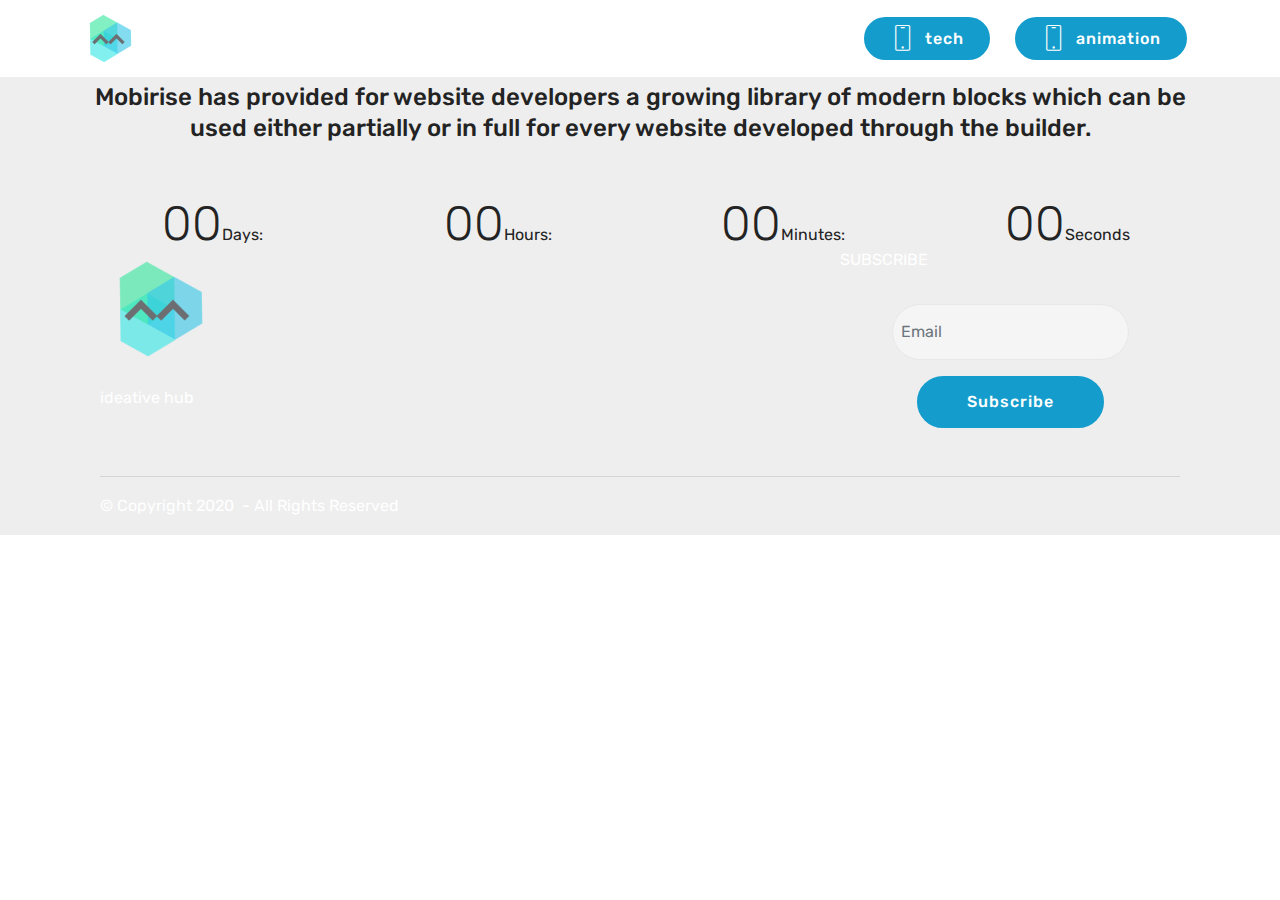
<file: ani.html>
<!DOCTYPE html>
<html  >
<head>
  <!-- Site made with Mobirise Website Builder v4.12.4, https://mobirise.com -->
  <meta charset="UTF-8">
  <meta http-equiv="X-UA-Compatible" content="IE=edge">
  <meta name="generator" content="Mobirise v4.12.4, mobirise.com">
  <meta name="viewport" content="width=device-width, initial-scale=1, minimum-scale=1">
  <link rel="shortcut icon" href="assets/images/6a9d60a6-5231-4c4f-b540-1f13c71c3d1d-200x200-122x122.png" type="image/x-icon">
  <meta name="description" content="Site Generator Description">
  
  
  <title>animation</title>
  <link rel="stylesheet" href="assets/web/assets/mobirise-icons/mobirise-icons.css">
  <link rel="stylesheet" href="assets/facebook-plugin/style.css">
  <link rel="stylesheet" href="assets/bootstrap/css/bootstrap.min.css">
  <link rel="stylesheet" href="assets/bootstrap/css/bootstrap-grid.min.css">
  <link rel="stylesheet" href="assets/bootstrap/css/bootstrap-reboot.min.css">
  <link rel="stylesheet" href="assets/dropdown/css/style.css">
  <link rel="stylesheet" href="assets/tether/tether.min.css">
  <link rel="stylesheet" href="assets/socicon/css/styles.css">
  <link rel="stylesheet" href="assets/theme/css/style.css">
  <link rel="preload" as="style" href="assets/mobirise/css/mbr-additional.css"><link rel="stylesheet" href="assets/mobirise/css/mbr-additional.css" type="text/css">
  
  
  
</head>
<body>
  <section class="menu cid-s4RVnSlDTR" once="menu" id="menu2-6">

    

    <nav class="navbar navbar-expand beta-menu navbar-dropdown align-items-center navbar-fixed-top navbar-toggleable-sm">
        <button class="navbar-toggler navbar-toggler-right" type="button" data-toggle="collapse" data-target="#navbarSupportedContent" aria-controls="navbarSupportedContent" aria-expanded="false" aria-label="Toggle navigation">
            <div class="hamburger">
                <span></span>
                <span></span>
                <span></span>
                <span></span>
            </div>
        </button>
        <div class="menu-logo">
            <div class="navbar-brand">
                <span class="navbar-logo">
                    <a href="index.html#features15-3">
                        <img src="assets/images/6a9d60a6-5231-4c4f-b540-1f13c71c3d1d-200x200-122x122.png" alt="Mobirise" title="" style="height: 3.8rem;">
                    </a>
                </span>
                
            </div>
        </div>
        <div class="collapse navbar-collapse" id="navbarSupportedContent">
            
            <div class="navbar-buttons mbr-section-btn"><a class="btn btn-sm btn-primary display-4" href="tel:+1-234-567-8901">
                    <span class="btn-icon mbri-mobile mbr-iconfont mbr-iconfont-btn">
                    </span>
                    tech</a> <a class="btn btn-sm btn-primary display-4" href="tel:+1-234-567-8901">
                    <span class="btn-icon mbri-mobile mbr-iconfont mbr-iconfont-btn">
                    </span>
                    animation</a></div>
        </div>
    </nav>
</section>

<section class="engine"><a href="https://mobirise.info/n">simple web templates</a></section><section class="countdown1 cid-s4S2hTG4fQ" id="countdown1-a">
    
    
    
    <div class="container ">
        <h2 class="mbr-section-title pb-3 align-center mbr-fonts-style display-2">
            Countdown
        </h2>
        <h3 class="mbr-section-subtitle align-center mbr-fonts-style display-5">
            Mobirise has provided for website developers a growing library of modern blocks which can be used either partially or in full for every website developed through the builder.
        </h3>
        
    </div>
    <div class="container countdown-cont align-center">
        <div class="daysCountdown col-xs-3 col-sm-3 col-md-3" title="Days"></div>
        <div class="hoursCountdown col-xs-3 col-sm-3 col-md-3" title="Hours"></div> 
        <div class="minutesCountdown col-xs-3 col-sm-3 col-md-3" title="Minutes"></div> 
        <div class="secondsCountdown col-xs-3 col-sm-3 col-md-3" title="Seconds"></div>
        <div class="countdown pt-5 mt-2" data-due-date="2018/01/01"> 
        </div>
    </div>
</section>

<section class="footer4 cid-s4RYPUfT7L" id="footer4-8">

    

    

    <div class="container">
        <div class="media-container-row content mbr-white">
            <div class="col-md-3 col-sm-4">
                <div class="mb-3 img-logo">
                    <a href="https://mobirise.co/">
                        <img src="assets/images/6a9d60a6-5231-4c4f-b540-1f13c71c3d1d-200x200-122x122.png" alt="Mobirise" title="">
                    </a>
                </div>
                <p class="mb-3 mbr-fonts-style foot-title display-7">
                    ideative hub</p>
                <p class="mbr-text mbr-fonts-style mbr-links-column display-7"></p>
            </div>
            <div class="col-md-4 col-sm-8">
                <p class="mb-4 foot-title mbr-fonts-style display-7"></p>
                <p class="mbr-text mbr-fonts-style foot-text display-7"></p>
            </div>
            <div class="col-md-4 offset-md-1 col-sm-12">
                <p class="mb-4 foot-title mbr-fonts-style display-7">
                    SUBSCRIBE
                </p>
                <p class="mbr-text mbr-fonts-style form-text display-7"></p>
                <div class="media-container-column" data-form-type="formoid">
                    <!---Formbuilder Form--->
                    <form action="https://mobirise.com/" method="POST" class="mbr-form form-with-styler" data-form-title="Mobirise Form"><input type="hidden" name="email" data-form-email="true" value="mJnbIpUpuacVdG6sZzyqAoyD52BGR5FXT8xN7AC/yFhbZbj3M6cMbIM4IyIYaXlOakvs64jcSBwwW5/C3iFctbmkwSEZnWP6eUmh0hqNDY7sdr9xXSjUvm6ssa9IqavU">
                        <div class="row form-inline justify-content-center">
                            <div hidden="hidden" data-form-alert="" class="alert alert-success col-12">Thanks for filling out the form!</div>
                            <div hidden="hidden" data-form-alert-danger="" class="alert alert-danger col-12">
                                                    </div>
                        </div>
                        <div class="dragArea row form-inline justify-content-center">
                            <div class="col-auto  form-group " data-for="email">
                                <input type="email" name="email" placeholder="Email" data-form-field="Email" required="required" class="form-control input-sm input-inverse my-2 display-7" id="email-footer4-8">
                            </div>
                            <div class="col-auto  input-group-btn  m-2"><button type="submit" class="btn btn-primary m-0 display-4">Subscribe</button></div>
                        </div>
                    </form><!---Formbuilder Form--->
                </div>
                <p class="mb-4 mbr-fonts-style foot-title display-7"></p>
                
            </div>
        </div>
        <div class="footer-lower">
            <div class="media-container-row">
                <div class="col-sm-12">
                    <hr>
                </div>
            </div>
            <div class="media-container-row mbr-white">
                <div class="col-sm-12 copyright">
                    <p class="mbr-text mbr-fonts-style display-7">
                        © Copyright 2020 &nbsp;- All Rights Reserved
                    </p>
                </div>
            </div>
        </div>
    </div>
</section>


  <script src="assets/web/assets/jquery/jquery.min.js"></script>
  <script src="assets/popper/popper.min.js"></script>
  <script src="https://connect.facebook.net/en_US/sdk.js#xfbml=1&version=v2.5"></script>
  <script src="https://apis.google.com/js/plusone.js"></script>
  <script src="assets/facebook-plugin/facebook-script.js"></script>
  <script src="assets/bootstrap/js/bootstrap.min.js"></script>
  <script src="assets/smoothscroll/smooth-scroll.js"></script>
  <script src="assets/countdown/jquery.countdown.min.js"></script>
  <script src="assets/dropdown/js/nav-dropdown.js"></script>
  <script src="assets/dropdown/js/navbar-dropdown.js"></script>
  <script src="assets/touchswipe/jquery.touch-swipe.min.js"></script>
  <script src="assets/tether/tether.min.js"></script>
  <script src="assets/theme/js/script.js"></script>
  <script src="assets/formoid/formoid.min.js"></script>
  
  
</body>
</html>
</file>
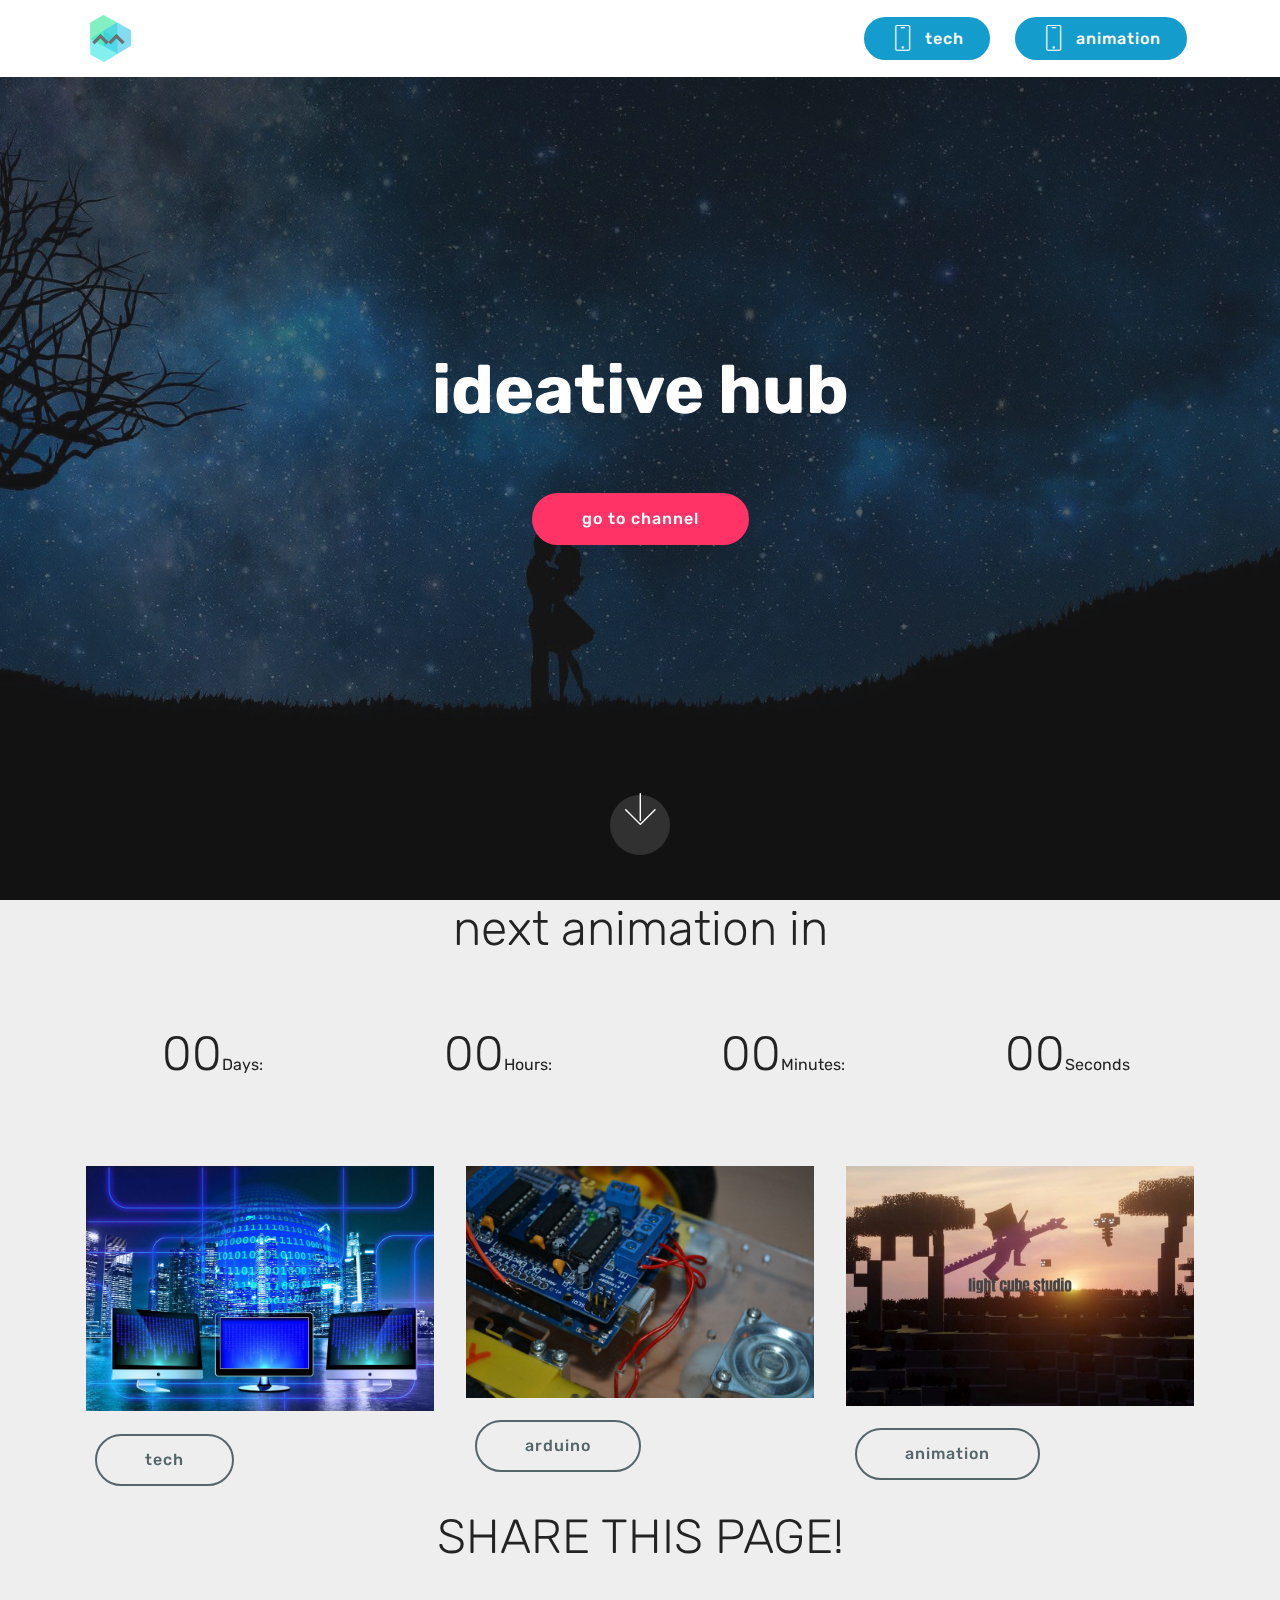
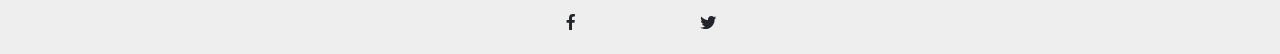
<file: home.html>
<!DOCTYPE html>
<html  >
<head>
  <!-- Site made with Mobirise Website Builder v4.12.4, https://mobirise.com -->
  <meta charset="UTF-8">
  <meta http-equiv="X-UA-Compatible" content="IE=edge">
  <meta name="generator" content="Mobirise v4.12.4, mobirise.com">
  <meta name="viewport" content="width=device-width, initial-scale=1, minimum-scale=1">
  <link rel="shortcut icon" href="assets/images/6a9d60a6-5231-4c4f-b540-1f13c71c3d1d-200x200-122x122.png" type="image/x-icon">
  <meta name="description" content="">
  
  
  <title>Home</title>
  <link rel="stylesheet" href="assets/web/assets/mobirise-icons/mobirise-icons.css">
  <link rel="stylesheet" href="assets/facebook-plugin/style.css">
  <link rel="stylesheet" href="assets/bootstrap/css/bootstrap.min.css">
  <link rel="stylesheet" href="assets/bootstrap/css/bootstrap-grid.min.css">
  <link rel="stylesheet" href="assets/bootstrap/css/bootstrap-reboot.min.css">
  <link rel="stylesheet" href="assets/tether/tether.min.css">
  <link rel="stylesheet" href="assets/socicon/css/styles.css">
  <link rel="stylesheet" href="assets/dropdown/css/style.css">
  <link rel="stylesheet" href="assets/theme/css/style.css">
  <link rel="preload" as="style" href="assets/mobirise/css/mbr-additional.css"><link rel="stylesheet" href="assets/mobirise/css/mbr-additional.css" type="text/css">
  
  
  
</head>
<body>
  <section class="menu cid-s4RVnSlDTR" once="menu" id="menu2-6">

    

    <nav class="navbar navbar-expand beta-menu navbar-dropdown align-items-center navbar-fixed-top navbar-toggleable-sm">
        <button class="navbar-toggler navbar-toggler-right" type="button" data-toggle="collapse" data-target="#navbarSupportedContent" aria-controls="navbarSupportedContent" aria-expanded="false" aria-label="Toggle navigation">
            <div class="hamburger">
                <span></span>
                <span></span>
                <span></span>
                <span></span>
            </div>
        </button>
        <div class="menu-logo">
            <div class="navbar-brand">
                <span class="navbar-logo">
                    <a href="index.html#features15-3">
                        <img src="assets/images/6a9d60a6-5231-4c4f-b540-1f13c71c3d1d-200x200-122x122.png" alt="Mobirise" title="" style="height: 3.8rem;">
                    </a>
                </span>
                
            </div>
        </div>
        <div class="collapse navbar-collapse" id="navbarSupportedContent">
            
            <div class="navbar-buttons mbr-section-btn"><a class="btn btn-sm btn-primary display-4" href="tel:+1-234-567-8901">
                    <span class="btn-icon mbri-mobile mbr-iconfont mbr-iconfont-btn">
                    </span>
                    tech</a> <a class="btn btn-sm btn-primary display-4" href="tel:+1-234-567-8901">
                    <span class="btn-icon mbri-mobile mbr-iconfont mbr-iconfont-btn">
                    </span>
                    animation</a></div>
        </div>
    </nav>
</section>

<section class="engine"><a href="https://mobirise.info/e">make your own website</a></section><section class="cid-s4RQDPqpxY mbr-fullscreen mbr-parallax-background" id="header2-2">

    

    <div class="mbr-overlay" style="opacity: 0.5; background-color: rgb(35, 35, 35);"></div>

    <div class="container align-center">
        <div class="row justify-content-md-center">
            <div class="mbr-white col-md-10">
                <h1 class="mbr-section-title mbr-bold pb-3 mbr-fonts-style display-1">
                    ideative hub</h1>
                
                <p class="mbr-text pb-3 mbr-fonts-style display-5"></p>
                <div class="mbr-section-btn"><a class="btn btn-md btn-secondary display-4" href="https://www.youtube.com/watch?v=wX6DNTKf-qA">go to channel</a></div>
            </div>
        </div>
    </div>
    <div class="mbr-arrow hidden-sm-down" aria-hidden="true">
        <a href="#next">
            <i class="mbri-down mbr-iconfont"></i>
        </a>
    </div>
</section>

<section class="countdown1 cid-s4S2wexXQn" id="countdown1-b">
    
    
    
    <div class="container ">
        <h2 class="mbr-section-title pb-3 align-center mbr-fonts-style display-2">
            next animation in</h2>
        <h3 class="mbr-section-subtitle align-center mbr-fonts-style display-5"></h3>
        
    </div>
    <div class="container countdown-cont align-center">
        <div class="daysCountdown col-xs-3 col-sm-3 col-md-3" title="Days"></div>
        <div class="hoursCountdown col-xs-3 col-sm-3 col-md-3" title="Hours"></div> 
        <div class="minutesCountdown col-xs-3 col-sm-3 col-md-3" title="Minutes"></div> 
        <div class="secondsCountdown col-xs-3 col-sm-3 col-md-3" title="Seconds"></div>
        <div class="countdown pt-5 mt-2" data-due-date="2018/01/01"> 
        </div>
    </div>
</section>

<section class="services1 cid-s4RWZ8Curi" id="services1-7">
    <!---->
    
    <!---->
    <!--Overlay-->
    
    <!--Container-->
    <div class="container">
        <div class="row justify-content-center">
            <!--Titles-->
            <div class="title pb-5 col-12">
                <h2 class="align-left pb-3 mbr-fonts-style display-1"></h2>
                
            </div>
            <!--Card-1-->
            <div class="card col-12 col-md-6 p-3 col-lg-4">
                <div class="card-wrapper">
                    <div class="card-img">
                        <img src="assets/images/mbr-900x635.jpg" alt="Mobirise" title="">
                    </div>
                    <div class="card-box">
                        
                        <p class="mbr-text mbr-fonts-style display-7"></p>
                        <!--Btn-->
                        <div class="mbr-section-btn align-left"><a href="https://mobirise.co" class="btn btn-warning-outline display-4">
                                tech</a></div>
                    </div>
                </div>
            </div>
            <!--Card-2-->
            <div class="card col-12 col-md-6 p-3 col-lg-4">
                <div class="card-wrapper">
                    <div class="card-img">
                        <img src="assets/images/mbr-900x600.jpg" alt="Mobirise" title="">
                    </div>
                    <div class="card-box">
                        
                        <p class="mbr-text mbr-fonts-style display-7"></p>
                        <!--Btn-->
                        <div class="mbr-section-btn align-left"><a href="https://mobirise.co" class="btn btn-warning-outline display-4">
                                arduino</a></div>
                    </div>
                </div>
            </div>
            <!--Card-3-->
            <div class="card col-12 col-md-6 p-3 col-lg-4 last-child">
                <div class="card-wrapper">
                    <div class="card-img">
                        <a href="page1.html#top"><img src="assets/images/untitled-design-900x506.jpeg" alt="Mobirise" title=""></a>
                    </div>
                    <div class="card-box">
                        
                        <p class="mbr-text mbr-fonts-style display-7"></p>
                        <!--Btn-->
                        <div class="mbr-section-btn align-left"><a href="ani.html#top" class="btn btn-warning-outline display-4">
                                animation</a></div>
                    </div>
                </div>
            </div>
            <!--Card-4-->
            
        </div>
    </div>
</section>

<section class="cid-s4S381yCHa" id="social-buttons1-c">
    
    

    

    <div class="container">
        <div class="media-container-row">
            <div class="col-md-8 align-center">
                <h2 class="pb-3 mbr-section-title mbr-fonts-style display-2">
                    SHARE THIS PAGE!
                </h2>
                <div>
                    <div class="mbr-social-likes" data-counters="false">
                        <span class="btn btn-social facebook mx-2" title="Share link on Facebook">
                            <i class="socicon socicon-facebook"></i>
                        </span>
                        <span class="btn btn-social twitter mx-2" title="Share link on Twitter">
                            <i class="socicon socicon-twitter"></i>
                        </span>
                        
                        
                    </div>
                </div>
            </div>
        </div>
    </div>
</section>


  <script src="assets/web/assets/jquery/jquery.min.js"></script>
  <script src="assets/popper/popper.min.js"></script>
  <script src="https://connect.facebook.net/en_US/sdk.js#xfbml=1&version=v2.5"></script>
  <script src="https://apis.google.com/js/plusone.js"></script>
  <script src="assets/facebook-plugin/facebook-script.js"></script>
  <script src="assets/bootstrap/js/bootstrap.min.js"></script>
  <script src="assets/smoothscroll/smooth-scroll.js"></script>
  <script src="assets/tether/tether.min.js"></script>
  <script src="assets/countdown/jquery.countdown.min.js"></script>
  <script src="assets/dropdown/js/nav-dropdown.js"></script>
  <script src="assets/dropdown/js/navbar-dropdown.js"></script>
  <script src="assets/touchswipe/jquery.touch-swipe.min.js"></script>
  <script src="assets/sociallikes/social-likes.js"></script>
  <script src="assets/parallax/jarallax.min.js"></script>
  <script src="assets/theme/js/script.js"></script>
  
  
</body>
</html>
</file>
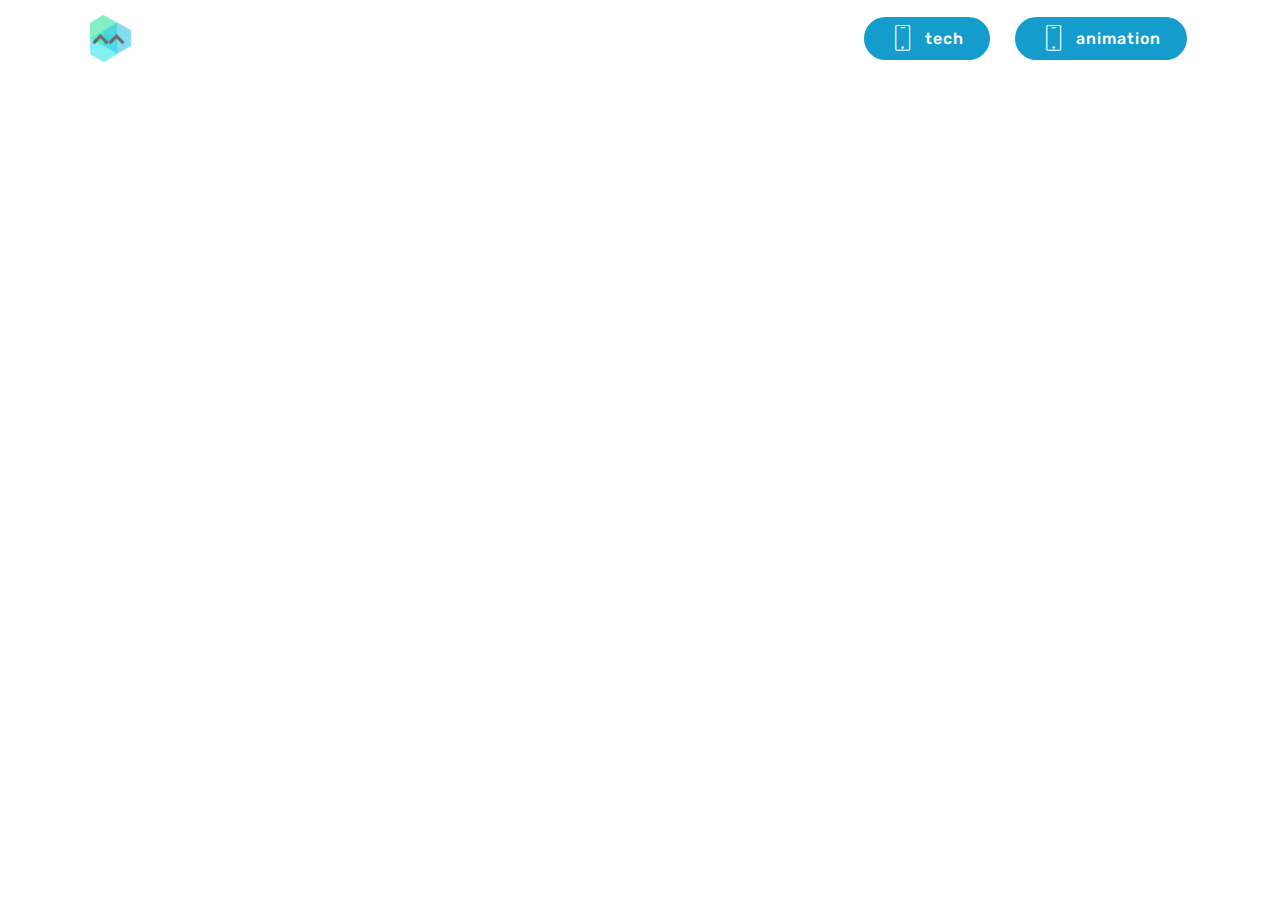
<file: page1.html>
<!DOCTYPE html>
<html  >
<head>
  <!-- Site made with Mobirise Website Builder v4.12.4, https://mobirise.com -->
  <meta charset="UTF-8">
  <meta http-equiv="X-UA-Compatible" content="IE=edge">
  <meta name="generator" content="Mobirise v4.12.4, mobirise.com">
  <meta name="viewport" content="width=device-width, initial-scale=1, minimum-scale=1">
  <link rel="shortcut icon" href="assets/images/6a9d60a6-5231-4c4f-b540-1f13c71c3d1d-200x200-122x122.png" type="image/x-icon">
  <meta name="description" content="Site Generator Description">
  
  
  <title>animation</title>
  <link rel="stylesheet" href="assets/web/assets/mobirise-icons/mobirise-icons.css">
  <link rel="stylesheet" href="assets/bootstrap/css/bootstrap.min.css">
  <link rel="stylesheet" href="assets/bootstrap/css/bootstrap-grid.min.css">
  <link rel="stylesheet" href="assets/bootstrap/css/bootstrap-reboot.min.css">
  <link rel="stylesheet" href="assets/facebook-plugin/style.css">
  <link rel="stylesheet" href="assets/tether/tether.min.css">
  <link rel="stylesheet" href="assets/dropdown/css/style.css">
  <link rel="stylesheet" href="assets/theme/css/style.css">
  <link rel="preload" as="style" href="assets/mobirise/css/mbr-additional.css"><link rel="stylesheet" href="assets/mobirise/css/mbr-additional.css" type="text/css">
  
  
  
</head>
<body>
  <section class="menu cid-s4RVnSlDTR" once="menu" id="menu2-6">

    

    <nav class="navbar navbar-expand beta-menu navbar-dropdown align-items-center navbar-fixed-top navbar-toggleable-sm">
        <button class="navbar-toggler navbar-toggler-right" type="button" data-toggle="collapse" data-target="#navbarSupportedContent" aria-controls="navbarSupportedContent" aria-expanded="false" aria-label="Toggle navigation">
            <div class="hamburger">
                <span></span>
                <span></span>
                <span></span>
                <span></span>
            </div>
        </button>
        <div class="menu-logo">
            <div class="navbar-brand">
                <span class="navbar-logo">
                    <a href="index.html#features15-3">
                        <img src="assets/images/6a9d60a6-5231-4c4f-b540-1f13c71c3d1d-200x200-122x122.png" alt="Mobirise" title="" style="height: 3.8rem;">
                    </a>
                </span>
                
            </div>
        </div>
        <div class="collapse navbar-collapse" id="navbarSupportedContent">
            
            <div class="navbar-buttons mbr-section-btn"><a class="btn btn-sm btn-primary display-4" href="tel:+1-234-567-8901">
                    <span class="btn-icon mbri-mobile mbr-iconfont mbr-iconfont-btn">
                    </span>
                    tech</a> <a class="btn btn-sm btn-primary display-4" href="tel:+1-234-567-8901">
                    <span class="btn-icon mbri-mobile mbr-iconfont mbr-iconfont-btn">
                    </span>
                    animation</a></div>
        </div>
    </nav>
</section>


  <section class="engine"><a href="https://mobirise.info/x">free css templates</a></section><script src="assets/web/assets/jquery/jquery.min.js"></script>
  <script src="assets/popper/popper.min.js"></script>
  <script src="assets/bootstrap/js/bootstrap.min.js"></script>
  <script src="https://connect.facebook.net/en_US/sdk.js#xfbml=1&version=v2.5"></script>
  <script src="https://apis.google.com/js/plusone.js"></script>
  <script src="assets/facebook-plugin/facebook-script.js"></script>
  <script src="assets/tether/tether.min.js"></script>
  <script src="assets/smoothscroll/smooth-scroll.js"></script>
  <script src="assets/dropdown/js/nav-dropdown.js"></script>
  <script src="assets/dropdown/js/navbar-dropdown.js"></script>
  <script src="assets/touchswipe/jquery.touch-swipe.min.js"></script>
  <script src="assets/theme/js/script.js"></script>
  
  
</body>
</html>
</file>
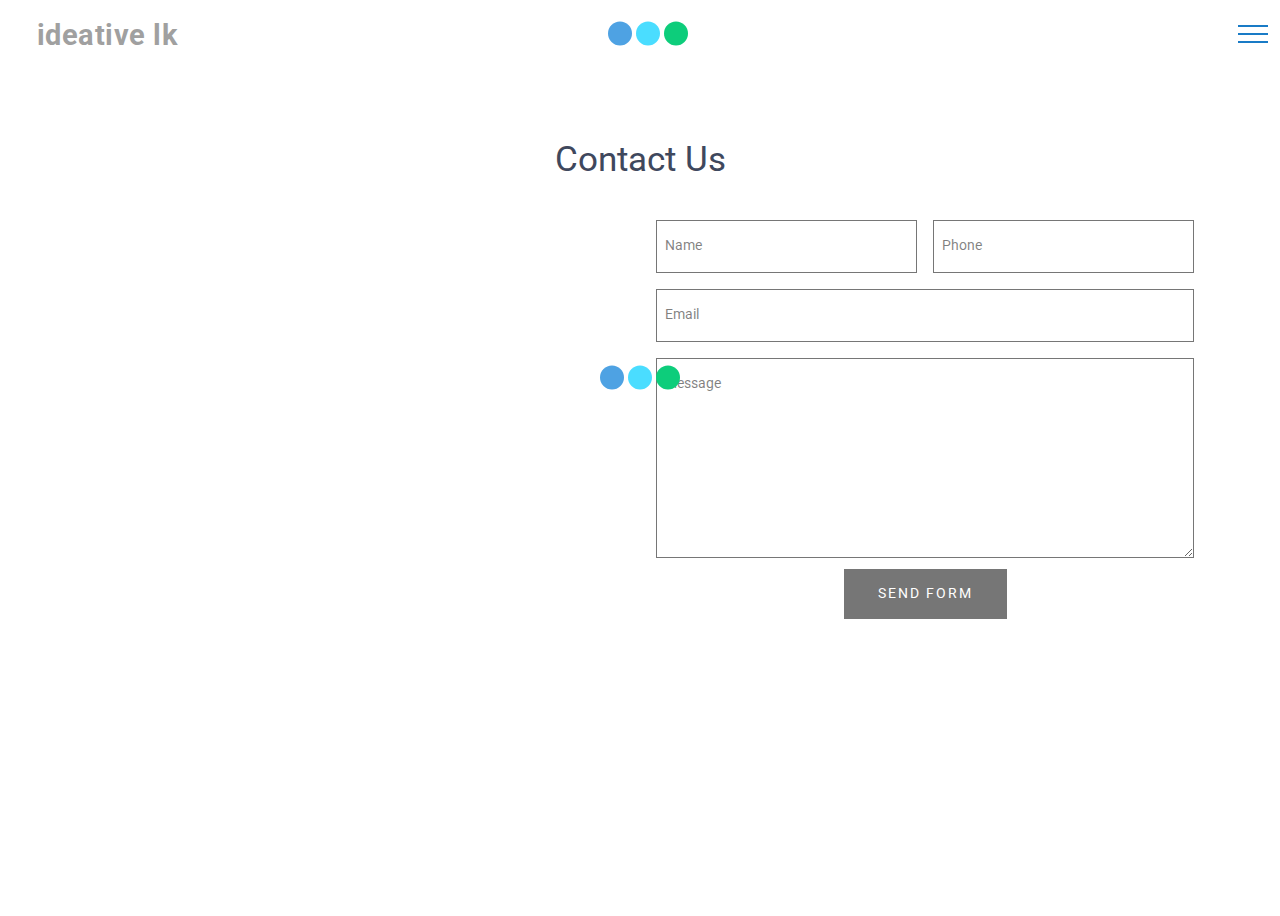
<file: page2.html>
<!DOCTYPE html>
<html amp >
<head>
  <!-- Site made with Mobirise Website Builder v4.12.4, https://mobirise.com -->
  <meta charset="UTF-8">
  <meta http-equiv="X-UA-Compatible" content="IE=edge">
  <meta name="generator" content="Mobirise v4.12.4, mobirise.com">
  <meta name="viewport" content="width=device-width, initial-scale=1, minimum-scale=1">
  <link rel="shortcut icon" href="assets/images/logo4.png" type="image/x-icon">
  <meta name="description" content="">
  <meta name="amp-script-src" content="">
  
  <title>Page 2</title>
  
<link rel="canonical" href="https://pasindutheshan.github.io/youtube/page2.html">
 <style amp-boilerplate>body{-webkit-animation:-amp-start 8s steps(1,end) 0s 1 normal both;-moz-animation:-amp-start 8s steps(1,end) 0s 1 normal both;-ms-animation:-amp-start 8s steps(1,end) 0s 1 normal both;animation:-amp-start 8s steps(1,end) 0s 1 normal both}@-webkit-keyframes -amp-start{from{visibility:hidden}to{visibility:visible}}@-moz-keyframes -amp-start{from{visibility:hidden}to{visibility:visible}}@-ms-keyframes -amp-start{from{visibility:hidden}to{visibility:visible}}@-o-keyframes -amp-start{from{visibility:hidden}to{visibility:visible}}@keyframes -amp-start{from{visibility:hidden}to{visibility:visible}}</style>
<noscript><style amp-boilerplate>body{-webkit-animation:none;-moz-animation:none;-ms-animation:none;animation:none}</style></noscript>
<link href="https://fonts.googleapis.com/css?family=Roboto:100,100i,300,300i,400,400i,500,500i,700,700i,900,900i&display=swap" rel="stylesheet">
 
 <style amp-custom> 
div,span,h1,h2,h3,h4,h5,h6,p,blockquote,a,ol,ul,li,figcaption,textarea,input{font: inherit;}*{-webkit-box-sizing: border-box;box-sizing: border-box;outline: none;}*:focus{outline: none;}body{position: relative;font-style: normal;line-height: 1;color: #3f485d;}section{background-color: #eeeeee;background-position: 50% 50%;background-repeat: no-repeat;background-size: cover;overflow: hidden;padding: 30px 0;}h1,h2,h3,h4,h5,h6{margin: 0;padding: 0;}p,li,blockquote{letter-spacing: 0.5px;line-height: 1.7;}ul,ol,blockquote,p{margin-bottom: 0;margin-top: 0;}a{cursor: pointer;}a,a:hover{text-decoration: none;}a.mbr-iconfont:hover{text-decoration: none;}h1,h2,h3,h4,h5,h6,.display-1,.display-2,.display-4,.display-5,.display-7{word-break: break-word;word-wrap: break-word;}b,strong{font-weight: bold;}blockquote{padding: 10px 0 10px 20px;position: relative;border-left: 3px solid;}input:-webkit-autofill,input:-webkit-autofill:hover,input:-webkit-autofill:focus,input:-webkit-autofill:active{-webkit-transition-delay: 9999s;transition-delay: 9999s;-webkit-transition-property: background-color,color;-o-transition-property: background-color,color;transition-property: background-color,color;}html,body{height: auto;min-height: 100vh;}.mbr-section-title{margin: 0;padding: 0;font-style: normal;line-height: 1.2;width: 100%;}.mbr-section-subtitle{line-height: 1.3;width: 100%;}.mbr-text{font-style: normal;line-height: 1.6;width: 100%;}.mbr-white{color: #ffffff;}.mbr-black{color: #000000;}.align-left{text-align: left;}.align-left .list-item{justify-content: flex-start;}.align-center{text-align: center;}.align-center .list-item{justify-content: center;}.align-right{text-align: right;}.align-right .list-item{justify-content: flex-end;}@media (max-width: 767px){.align-left,.align-center,.align-right{text-align: center;}.align-left .list-item,.align-center .list-item,.align-right .list-item{justify-content: center;}}.mbr-light{font-weight: 300;}.mbr-regular{font-weight: 400;}.mbr-semibold{font-weight: 500;}.mbr-bold{font-weight: 700;}.icons-list a{margin: 0 1rem 0 0;}.icons-list a:last-child{margin: 0;}.mbr-figure{align-self: center;}.hidden{visibility: hidden;}.super-hide{display: none;}.inactive{-webkit-user-select: none;-moz-user-select: none;-ms-user-select: none;user-select: none;pointer-events: none;-webkit-user-drag: none;user-drag: none;}.mbr-overlay{position: absolute;bottom: 0;left: 0;right: 0;top: 0;z-index: 0;}.map-placeholder{display: none;}.google-map,.google-map iframe{position: relative;width: 100%;height: 400px;}amp-img{width: 100%;}amp-img img{max-height: 100%;max-width: 100%;}img.mbr-temp{width: 100%;}.rounded{border-radius: 50%;}.is-builder .nodisplay + img[async],.is-builder .nodisplay + img[decoding="async"],.is-builder amp-img > a + img[async],.is-builder amp-img > a + img[decoding="async"]{display: none;}html:not(.is-builder) amp-img > a{position: absolute;top: 0;bottom: 0;left: 0;right: 0;z-index: 1;}.is-builder .temp-amp-sizer{position: absolute;}.is-builder amp-youtube .temp-amp-sizer,.is-builder amp-vimeo .temp-amp-sizer{position: static;}.mobirise-spinner{position: absolute;top: 50%;left: 40%;margin-left: 10%;-webkit-transform: translate3d(-50%,-50%,0);z-index: 4;}.mobirise-spinner em{width: 24px;height: 24px;background: #3ac;border-radius: 100%;display: inline-block;-webkit-animation: slide 1s infinite;}.mobirise-spinner em:nth-child(1){-webkit-animation-delay: 0.1s;}.mobirise-spinner em:nth-child(2){-webkit-animation-delay: 0.2s;}.mobirise-spinner em:nth-child(3){-webkit-animation-delay: 0.3s;}@-moz-keyframes slide{0%{-webkit-transform: scale(1);}50%{opacity: 0.3;-webkit-transform: scale(2);}100%{-webkit-transform: scale(1);}}@-webkit-keyframes slide{0%{-webkit-transform: scale(1);}50%{opacity: 0.3;-webkit-transform: scale(2);}100%{-webkit-transform: scale(1);}}@-o-keyframes slide{0%{-webkit-transform: scale(1);}50%{opacity: 0.3;-webkit-transform: scale(2);}100%{-webkit-transform: scale(1);}}@keyframes slide{0%{-webkit-transform: scale(1);}50%{opacity: 0.3;-webkit-transform: scale(2);}100%{-webkit-transform: scale(1);}}.mobirise-loader .amp-active > div{display: none;}.iconfont-wrapper{display: inline-block;}.mbr-flex{display: flex;}.flex-wrap{flex-wrap: wrap;}.mbr-jc-s{justify-content: flex-start;}.mbr-jc-c{justify-content: center;}.mbr-jc-e{justify-content: flex-end;}.mbr-row-reverse{flex-direction: row-reverse;}.mbr-column{flex-direction: column;}amp-img,img{height: 100%;width: 100%;}.hidden-slide{display: none;}.visible-slide{display: flex;}section,.container,.container-fluid{position: relative;word-wrap: break-word;}.mbr-fullscreen .mbr-overlay{min-height: 100vh;}.mbr-fullscreen{display: flex;align-items: center;height: 100vh;min-height: 100vh;padding: 3rem 0;}.container{padding: 0 1rem;width: 100%;margin-right: auto;margin-left: auto;}@media (max-width: 767px){.container{max-width: 540px;}} @media (min-width: 768px){.container{max-width: 720px;}} @media (min-width: 992px){.container{max-width: 960px;}} @media (min-width: 1200px){.container{max-width: 1140px;}}.container-fluid{width: 100%;padding: 0 1rem;}.btn{position: relative;font-weight: 400;margin: 0.4rem 0.5rem;border: 2px solid;font-style: normal;white-space: normal;transition: all 0.3s ease-in-out,box-shadow 2s ease-in-out,-webkit-box-shadow 2s ease-in-out;display: inline-flex;align-items: center;justify-content: center;word-break: break-word;line-height: 1;letter-spacing: 2px;}.btn-form{padding: 1rem 2rem;}.btn-form:hover{cursor: pointer;}.btn{padding: 1rem 2rem;border-radius: 0px;}.btn-sm{padding: 0.6rem 0.8rem;border-radius: 0px;}.btn-md{padding: 1rem 2rem;border-radius: 0px;}.btn-lg{padding: 1.2rem 3.2rem;border-radius: 0px;}form .btn,form .mbr-section-btn{margin: 0;}.note-popover .btn:after{display: none;}.mbr-section-btn{margin: 0 -0.25rem;font-size: 0;}nav .mbr-section-btn{margin-left: 0rem;margin-right: 0rem;}.btn .mbr-iconfont,.btn.btn-md .mbr-iconfont{cursor: pointer;margin: 0 0.8rem 0 0;}.btn-sm .mbr-iconfont{margin: 0 0.5rem 0 0;}[type="submit"]{-webkit-appearance: none;}section.menu{min-height: 70px;overflow: visible;padding: 0;}.menu-container{display: flex;-webkit-box-pack: justify;-ms-flex-pack: justify;justify-content: space-between;align-items: center;min-height: 70px;}@media (max-width: 991px){.menu-container{max-width: 100%;padding: 0.5rem 1rem;}} @media (max-width: 767px){.menu-container{padding: 0.5rem 1rem;}}.navbar{z-index: 100;width: 100%;position: absolute;}.navbar-fixed-top{position: fixed;top: 0;}.navbar-brand{display: flex;align-items: center;word-break: break-word;z-index: 1;}.navbar-logo{margin: 0 0.8rem 0 0;}@media (max-width: 767px){.navbar-logo amp-img{max-height: 35px;max-width: 35px;}}.navbar-caption-wrap{display: flex;}.navbar .navbar-collapse{display: flex;-ms-flex-preferred-size: auto;flex-basis: auto;align-items: center;justify-content: flex-end;}@media (max-width: 991px){.navbar .navbar-collapse{display: none;position: absolute;top: 0;right: 0;height: 100vh;overflow-y: auto;padding: 70px 2rem 1rem;z-index: 1;}}@media (max-width: 991px){.navbar.opened .navbar-collapse.show,.navbar.opened .navbar-collapse.collapsing{display: block;}.is-builder .navbar-collapse{position: fixed;}}.navbar-nav{list-style-type: none;display: flex;flex-wrap: wrap;padding-left: 0;min-width: 10rem;}@media (max-width: 991px){.navbar-nav{flex-direction: column;}} .navbar-nav .mbr-iconfont{margin: 0 0.2rem 0 0;}.nav-item{word-break: break-all;}.nav-link{display: flex;align-items: center;justify-content: center;}.nav-link,.navbar-caption{transition: all 0.2s;letter-spacing: 1px;}.nav-dropdown .dropdown-menu{min-width: 10rem;position: absolute;left: 0;padding: 1.25rem 0;}.nav-dropdown .dropdown-menu .dropdown-item{line-height: 2;display: flex;justify-content: center;align-items: center;padding: 0.25rem 1.5rem;white-space: nowrap;}.nav-dropdown .dropdown-menu .dropdown{position: relative;}.dropdown-menu .dropdown:hover > .dropdown-menu{opacity: 1;pointer-events: all;}.nav-dropdown .dropdown-submenu{top: 0;left: 100%;margin: 0;}.nav-item.dropdown{position: relative;}.nav-item.dropdown .dropdown-menu{opacity: 0;pointer-events: none;}.nav-item.dropdown:hover > .dropdown-menu{opacity: 1;pointer-events: all;}.link.dropdown-toggle:after{content: "";margin-left: 0.25rem;border-top: 0.35em solid;border-right: 0.35em solid transparent;border-left: 0.35em solid transparent;border-bottom: 0;}.navbar .dropdown.open > .dropdown-menu{display: block;}@media (max-width: 991px){.is-builder .nav-dropdown .dropdown-menu{position: relative;}.nav-dropdown .dropdown-submenu{left: 0;}.nav-dropdown .dropdown-menu .dropdown-item{padding: 0.25rem 1.5rem;margin: 0;justify-content: center;}.nav-dropdown .dropdown-menu .dropdown-item:after{right: auto;}.navbar.opened .dropdown-menu{top: 0;}.dropdown-toggle[data-toggle="dropdown-submenu"]:after{content: "";margin-left: 0.25rem;border-top: 0.35em solid;border-right: 0.35em solid transparent;border-left: 0.35em solid transparent;border-bottom: 0;top: 55%;}}.navbar-buttons{display: flex;flex-wrap: wrap;align-items: center;justify-content: center;}@media (max-width: 991px){.navbar-buttons{flex-direction: column;}}.menu-social-list{display: flex;align-items: center;justify-content: center;flex-wrap: wrap;}.menu-social-list a{margin: 0 0.5rem;}.menu-social-list a span{font-size: 1.5rem;}button.navbar-toggler{position: absolute;right: 20px;top: 25px;width: 31px;height: 20px;cursor: pointer;transition: all .2s;-ms-flex-item-align: center;-ms-grid-row-align: center;align-self: center;}.hamburger span{position: absolute;right: 0;width: 30px;height: 2px;border-right: 5px;}.hamburger span:nth-child(1){top: 0;transition: all .2s;}.hamburger span:nth-child(2){top: 8px;transition: all .15s;}.hamburger span:nth-child(3){top: 8px;transition: all .15s;}.hamburger span:nth-child(4){top: 16px;transition: all .2s;}nav.opened .navbar-toggler:not(.hide) .hamburger span:nth-child(4),nav.opened .navbar-toggler:not(.hide) .hamburger span:nth-child(1){top: 8px;width: 0;opacity: 0;right: 50%;transition: all .2s;}nav.opened .navbar-toggler:not(.hide) .hamburger span:nth-child(2){transform: rotate(-45deg);transition: all .25s;}nav.opened .navbar-toggler:not(.hide) .hamburger span:nth-child(3){transform: rotate(45deg);transition: all .25s;}.ampstart-btn.hamburger{position: absolute;top: 25px;right: 20px;margin-left: auto;height: 20px;width: 30px;background: none;border: none;cursor: pointer;z-index: 1000;}@media (min-width: 992px){.ampstart-btn,amp-sidebar{display: none;}.dropdown-menu .dropdown-toggle:after{content: "";border-bottom: 0.35em solid transparent;border-left: 0.35em solid;border-right: 0;border-top: 0.35em solid transparent;margin-left: 0.3rem;margin-top: -0.3077em;position: absolute;right: 1.1538em;top: 50%;}}.close-sidebar{width: 30px;height: 30px;position: relative;cursor: pointer;background-color: transparent;border: none;}.close-sidebar span{position: absolute;left: 0;width: 30px;height: 2px;border-right: 5px;top: 14px;}.close-sidebar span:nth-child(1){transform: rotate(-45deg);}.close-sidebar span:nth-child(2){transform: rotate(45deg);}.builder-sidebar{position: relative;height: 100vh;overflow-y: auto;min-width: 10rem;z-index: 1030;padding: 1rem 2rem;max-width: 20rem;}.builder-sidebar .dropdown:hover > .dropdown-menu{position: relative;text-align: center;}section.sidebar-open:before{content: '';position: fixed;top: 0;bottom: 0;right: 0;left: 0;background-color: rgba(0,0,0,0.2);z-index: 1040;}.is-builder section.horizontal-menu .ampstart-btn{display: none;}.is-builder section.horizontal-menu .dropdown-menu{z-index: auto;opacity: 1;pointer-events: auto;}.is-builder .menu{overflow: visible;}#sidebar{background-color: transparent;}.card-title{margin: 0;}.card{position: relative;background-color: transparent;border: none;border-radius: 0;width: 100%;padding: 0 1rem;}@media (max-width: 767px){.card:not(.last-child){padding-bottom: 30px;}} .card .card-img{width: auto;border-radius: 0;}.card .card-wrapper{height: 100%;}@media (max-width: 767px){.card .card-wrapper{flex-direction: column;}} .card img{height: 100%;-o-object-fit: cover;object-fit: cover;-o-object-position: center;object-position: center;}.card-inner,.items-list{display: flex;flex-direction: column;}.items-list{list-style-type: none;padding: 0;}.items-list .list-item{padding: 1rem 2rem;}.card-head{padding: 1.5rem 2rem;}.card-price-wrap{padding: 1rem 2rem;}.card-button{padding: 1rem;margin: 0;}.timeline-wrap{position: relative;}.timeline-wrap .iconBackground{position: absolute;left: 50%;width: 20px;height: 20px;line-height: 30px;text-align: center;border-radius: 50%;font-size: 30px;display: inline-block;background-color: #000000;top: 20px;margin: 0 0 0 -10px;}@media (max-width: 767px){.timeline-wrap .iconBackground{left: 0;}}.separline{position: relative;}@media (max-width: 767px){.separline:not(.last-child){padding-bottom: 2rem;}} .separline:before{position: absolute;content: "";width: 2px;background-color: #000000;left: calc(50% - 1px);height: calc(100% - 20px);top: 40px;}@media (max-width: 767px){.separline:before{left: 0;}}.gallery-img-wrap{position: relative;height: 100%;}.gallery-img-wrap:hover{cursor: pointer;}.gallery-img-wrap:hover .icon-wrap,.gallery-img-wrap:hover .caption-on-hover{opacity: 1;}.gallery-img-wrap:hover:after{opacity: .5;}.gallery-img-wrap amp-img{height: 100%;}.gallery-img-wrap:after{content: "";position: absolute;top: 0;bottom: 0;left: 0;right: 0;background: #000;opacity: 0;transition: opacity 0.2s;pointer-events: none;}.gallery-img-wrap .icon-wrap,.gallery-img-wrap .img-caption{z-index: 3;pointer-events: none;position: absolute;}.gallery-img-wrap .icon-wrap,.gallery-img-wrap .caption-on-hover{opacity: 0;transition: opacity 0.2s;}.gallery-img-wrap .icon-wrap{left: 50%;top: 50%;transform: translate(-50%,-50%);background-color: #fff;padding: .5rem;border-radius: 50%;}.gallery-img-wrap .amp-iconfont{color: #000;font-size: 1rem;width: 1rem;display: block;}.gallery-img-wrap .img-caption{left: 0;right: 0;}.gallery-img-wrap .img-caption.caption-top{top: 0;}.gallery-img-wrap .img-caption.caption-bottom{bottom: 0;}.gallery-img-wrap .img-caption:not(.caption-on-hover):after{content: "";position: absolute;top: 0;left: 0;right: 0;height: 100%;transition: opacity 0.2s;z-index: -1;pointer-events: none;}@media (max-width: 767px){.gallery-img-wrap:after,.gallery-img-wrap:hover:after,.gallery-img-wrap .icon-wrap{display: none;}.gallery-img-wrap .caption-on-hover{opacity: 1;}}.is-builder .gallery-img-wrap .icon-wrap,.is-builder .gallery-img-wrap .img-caption > *{pointer-events: all;}.amp-carousel-button,.dots-wrapper .dots span{transition: all 0.4s;cursor: pointer;outline: none;}.amp-carousel-button{width: 50px;height: 50px;border-radius: 50%;}.dots-wrapper .dots{display: inline-block;margin: 4px 8px;}.dots-wrapper .dots span{display: block;border-radius: 12px;height: 24px;width: 24px;background-color: #ffffff;border: 10px solid #cccccc;opacity: 0.5;}.dots-wrapper .dots span.current{width: 40px;}.dots-wrapper .dots span:hover,.dots-wrapper .dots span.current{opacity: 1;}.amp-carousel-button-next:after{right: 1rem;}.amp-carousel-button-prev:after{left: 1rem;}button.btn-img{cursor: pointer;}.is-builder .preview button.btn-img{opacity: 0.5;position: relative;pointer-events: none;}amp-image-lightbox,.lightbox{background: rgba(0,0,0,0.8);display: flex;flex-wrap: wrap;align-items: center;justify-content: center;width: 100%;height: 100%;overflow: auto;}amp-image-lightbox a.control,.lightbox a.control{position: absolute;cursor: default;top: 0;right: 0;}amp-image-lightbox .close,.lightbox .close{background: none;border: none;position: absolute;top: 16px;right: 16px;height: 32px;width: 32px;cursor: pointer;z-index: 1000;}amp-image-lightbox .close:before,amp-image-lightbox .close:after,.lightbox .close:before,.lightbox .close:after{position: absolute;top: 0;right: 16px;content: ' ';height: 32px;width: 2px;background-color: #fff;}amp-image-lightbox .close:before,.lightbox .close:before{transform: rotate(45deg);}amp-image-lightbox .close:after,.lightbox .close:after{transform: rotate(-45deg);}amp-image-lightbox .video-block,.lightbox .video-block{width: 100%;}div[submit-success] > *,div[submit-error] > *{padding: 15px;margin-bottom: 1rem;}.form-block{z-index: 1;background-color: transparent;padding: 30px;position: relative;overflow: hidden;}.form-block .mbr-overlay{z-index: -1;}@media (max-width: 991px){.form-block{padding: 15px;}}form input,form textarea,form select{padding: 15px 0.5rem;line-height: 1.45;width: 100%;background: #ffffff;border-width: 1px;border-style: solid;border-color: #767676;border-radius: 0;color: #000000;}form input[type="checkbox"],form input[type="radio"]{border: none;background: none;width: auto;}form .field{padding-bottom: 0.5rem;padding-top: 0.5rem;}form textarea.field-input{height: 200px;}form .fieldset{display: flex;justify-content: center;flex-wrap: wrap;align-items: center;}textarea[type="hidden"]{display: none;}.form-check{margin-bottom: 0;}.form-check-label{padding-left: 0;}.form-check-input{position: relative;margin: 4px;}.form-check-inline{display: inline-flex;align-items: center;padding-left: 0;margin-right: .75rem;}.mbr-row,.mbr-form-row{display: -webkit-box;display: -ms-flexbox;display: flex;-ms-flex-wrap: wrap;flex-wrap: wrap;margin-left: -1rem;margin-right: -1rem;}.mbr-form-row{margin-left: -0.5rem;margin-right: -0.5rem;}.mbr-form-row > [class*="mbr-col"]{padding-left: 0.5rem;padding-right: 0.5rem;}@media (max-width: 767px){.mbr-col,.mbr-col-auto{padding-right: 1rem;padding-left: 1rem;}.mbr-col-sm-12{-ms-flex: 0 0 100%;-webkit-box-flex: 0;flex: 0 0 100%;max-width: 100%;padding-right: 1rem;padding-left: 1rem;}}@media (min-width: 768px){.mbr-col,.mbr-col-auto{padding-right: 1rem;padding-left: 1rem;}.mbr-col-md-2{-ms-flex: 0 0 16.6666666667%;-webkit-box-flex: 0;flex: 0 0 16.6666666667%;max-width: 16.6666666667%;padding-right: 1rem;padding-left: 1rem;}.mbr-col-md-3{-ms-flex: 0 0 25%;-webkit-box-flex: 0;flex: 0 0 25%;max-width: 25%;padding-right: 1rem;padding-left: 1rem;}.mbr-col-md-4{-ms-flex: 0 0 33.3333333333%;-webkit-box-flex: 0;flex: 0 0 33.3333333333%;max-width: 33.3333333333%;padding-right: 1rem;padding-left: 1rem;}.mbr-col-md-5{-ms-flex: 0 0 41.6666666667%;-webkit-box-flex: 0;flex: 0 0 41.6666666667%;max-width: 41.6666666667%;padding-right: 1rem;padding-left: 1rem;}.mbr-col-md-6{-ms-flex: 0 0 50%;-webkit-box-flex: 0;flex: 0 0 50%;max-width: 50%;padding-right: 1rem;padding-left: 1rem;}.mbr-col-md-7{-ms-flex: 0 0 58.3333333333%;-webkit-box-flex: 0;flex: 0 0 58.3333333333%;max-width: 58.3333333333%;padding-right: 1rem;padding-left: 1rem;}.mbr-col-md-8{-ms-flex: 0 0 66.6666666667%;-webkit-box-flex: 0;flex: 0 0 66.6666666667%;max-width: 66.6666666667%;padding-right: 1rem;padding-left: 1rem;}.mbr-col-md-10{-ms-flex: 0 0 83.3333333333%;-webkit-box-flex: 0;flex: 0 0 83.3333333333%;max-width: 83.3333333333%;padding-right: 1rem;padding-left: 1rem;}.mbr-col-md-12{-ms-flex: 0 0 100%;-webkit-box-flex: 0;flex: 0 0 100%;max-width: 100%;padding-right: 1rem;padding-left: 1rem;}}.mbr-col{-ms-flex: 1 1 auto;-webkit-box-flex: 1;flex: 1 1 auto;max-width: 100%;}.mbr-col-auto{-ms-flex: 0 0 auto;flex: 0 0 auto;width: auto;}@media (min-width: 992px){.mbr-col,.mbr-col-auto{padding-right: 1rem;padding-left: 1rem;}.mbr-col-lg-2{-ms-flex: 0 0 16.6666666667%;-webkit-box-flex: 0;flex: 0 0 16.6666666667%;max-width: 16.6666666667%;padding-right: 1rem;padding-left: 1rem;}.mbr-col-lg-3{-ms-flex: 0 0 25%;-webkit-box-flex: 0;flex: 0 0 25%;max-width: 25%;padding-right: 1rem;padding-left: 1rem;}.mbr-col-lg-4{-ms-flex: 0 0 33.3333333333%;-webkit-box-flex: 0;flex: 0 0 33.3333333333%;max-width: 33.3333333333%;padding-right: 1rem;padding-left: 1rem;}.mbr-col-lg-5{-ms-flex: 0 0 41.6666666667%;-webkit-box-flex: 0;flex: 0 0 41.6666666667%;max-width: 41.6666666667%;padding-right: 1rem;padding-left: 1rem;}.mbr-col-lg-6{-ms-flex: 0 0 50%;-webkit-box-flex: 0;flex: 0 0 50%;max-width: 50%;padding-right: 1rem;padding-left: 1rem;}.mbr-col-lg-7{-ms-flex: 0 0 58.3333333333%;-webkit-box-flex: 0;flex: 0 0 58.3333333333%;max-width: 58.3333333333%;padding-right: 1rem;padding-left: 1rem;}.mbr-col-lg-8{-ms-flex: 0 0 66.6666666667%;-webkit-box-flex: 0;flex: 0 0 66.6666666667%;max-width: 66.6666666667%;padding-right: 1rem;padding-left: 1rem;}.mbr-col-lg-9{-ms-flex: 0 0 75%;-webkit-box-flex: 0;flex: 0 0 75%;max-width: 75%;padding-right: 1rem;padding-left: 1rem;}.mbr-col-lg-10{-ms-flex: 0 0 83.3333333333%;-webkit-box-flex: 0;flex: 0 0 83.3333333333%;max-width: 83.3333333333%;padding-right: 1rem;padding-left: 1rem;}.mbr-col-lg-12{-ms-flex: 0 0 100%;-webkit-box-flex: 0;flex: 0 0 100%;max-width: 100%;padding-right: 1rem;padding-left: 1rem;}}@media (min-width: 992px){.lg-pb{padding-bottom: 3rem;}}@media (max-width: 991px){.md-pb{padding-bottom: 3rem;}}.mbr-pt-1,.mbr-py-1{padding-top: 10px;}.mbr-pb-1,.mbr-py-1{padding-bottom: 10px;}.mbr-px-1{padding-left: 10px;padding-right: 10px;}.mbr-p-1{padding: 10px;}.mbr-pt-2,.mbr-py-2{padding-top: 1rem;}.mbr-pb-2,.mbr-py-2{padding-bottom: 1rem;}.mbr-px-2{padding-left: 1rem;padding-right: 1rem;}.mbr-p-2{padding: 1rem;}.mbr-pt-3,.mbr-py-3{padding-top: 25px;}.mbr-pb-3,.mbr-py-3{padding-bottom: 25px;}.mbr-px-3{padding-left: 25px;padding-right: 25px;}.mbr-p-3{padding: 25px;}.mbr-pt-4,.mbr-py-4{padding-top: 2rem;}.mbr-pb-4,.mbr-py-4{padding-bottom: 2rem;}.mbr-px-4{padding-left: 2rem;padding-right: 2rem;}.mbr-p-4{padding: 2rem;}.mbr-pt-5,.mbr-py-5{padding-top: 3rem;}.mbr-pb-5,.mbr-py-5{padding-bottom: 3rem;}.mbr-px-5{padding-left: 3rem;padding-right: 3rem;}.mbr-p-5{padding: 3rem;}@media (max-width: 991px){.mbr-py-4,.mbr-py-5{padding-top: 1rem;padding-bottom: 1rem;}.mbr-px-4,.mbr-px-5{padding-left: 1rem;padding-right: 1rem;}.mbr-p-3,.mbr-p-4,.mbr-p-5{padding: 1rem;}}.mbr-ml-auto{margin-left: auto;}.mbr-mr-auto{margin-right: auto;}.mbr-m-auto{margin: auto;}#scrollToTopMarker{position: absolute;width: 0px;height: 0px;top: 300px;}#scrollToTopButton{position: fixed;bottom: 25px;right: 25px;opacity: .4;z-index: 5000;font-size: 32px;height: 60px;width: 60px;border: none;border-radius: 3px;cursor: pointer;}#scrollToTopButton:focus{outline: none;}#scrollToTopButton a:before{content: '';position: absolute;height: 40%;top: 36%;width: 2px;left: calc(50% - 1px);}#scrollToTopButton a:after{content: '';position: absolute;border-top: 2px solid;border-right: 2px solid;width: 40%;height: 40%;left: calc(30% - 1px);bottom: 30%;transform: rotate(-45deg);}.is-builder #scrollToTopButton a:after{left: 30%;}a{font-style: normal;font-weight: 400;}@media (max-width: 767px){.mbr-section-btn,.mbr-section-title{text-align: center;}}
body{font-family: Roboto;}blockquote{border-color: #4ea2e3;}div[submit-success] > *{background: #0dcd7b;color: #000000;}div[submit-error] > *{background: #a0a0a0;color: #ffffff;}.display-1{font-family: 'Roboto',sans-serif;font-size: 4.5rem;}.display-2{font-family: 'Roboto',sans-serif;font-size: 2.2rem;}.display-4{font-family: 'Roboto',sans-serif;font-size: 0.9rem;}.display-5{font-family: 'Roboto',sans-serif;font-size: 1.8rem;}.display-7{font-family: 'Roboto',sans-serif;font-size: 1.1rem;}.display-1 .mbr-iconfont-btn{font-size: 4.5rem;width: 4.5rem;}.display-2 .mbr-iconfont-btn{font-size: 2.2rem;width: 2.2rem;}.display-4 .mbr-iconfont-btn{font-size: 0.9rem;width: 0.9rem;}.display-5 .mbr-iconfont-btn{font-size: 1.8rem;width: 1.8rem;}.display-7 .mbr-iconfont-btn{font-size: 1.1rem;width: 1.1rem;}@media (max-width: 768px){.display-1{font-size: 3.6rem;font-size: calc( 2.225rem + (4.5 - 2.225) * ((100vw - 20rem) / (48 - 20)));line-height: calc( 1.4 * (2.225rem + (4.5 - 2.225) * ((100vw - 20rem) / (48 - 20))));}.display-2{font-size: 1.76rem;font-size: calc( 1.42rem + (2.2 - 1.42) * ((100vw - 20rem) / (48 - 20)));line-height: calc( 1.4 * (1.42rem + (2.2 - 1.42) * ((100vw - 20rem) / (48 - 20))));}.display-4{font-size: 0.72rem;font-size: calc( 0.965rem + (0.9 - 0.965) * ((100vw - 20rem) / (48 - 20)));line-height: calc( 1.4 * (0.965rem + (0.9 - 0.965) * ((100vw - 20rem) / (48 - 20))));}.display-5{font-size: 1.44rem;font-size: calc( 1.28rem + (1.8 - 1.28) * ((100vw - 20rem) / (48 - 20)));line-height: calc( 1.4 * (1.28rem + (1.8 - 1.28) * ((100vw - 20rem) / (48 - 20))));}}.bg-primary{background-color: #4ea2e3;}.bg-success{background-color: #0dcd7b;}.bg-info{background-color: #8282e7;}.bg-warning{background-color: #767676;}.bg-danger{background-color: #a0a0a0;}.btn-primary,.btn-primary:active,.btn-primary.active{background-color: #4ea2e3;border-color: #4ea2e3;color: #ffffff;}.btn-primary:hover,.btn-primary:focus,.btn-primary.focus{color: #ffffff;background-color: #1f7dc5;border-color: #1f7dc5;}.btn-primary.disabled,.btn-primary:disabled{color: #ffffff;background-color: #1f7dc5;border-color: #1f7dc5;}.btn-secondary,.btn-secondary:active,.btn-secondary.active{background-color: #4addff;border-color: #4addff;color: #003c4a;}.btn-secondary:hover,.btn-secondary:focus,.btn-secondary.focus{color: #003c4a;background-color: #00cdfd;border-color: #00cdfd;}.btn-secondary.disabled,.btn-secondary:disabled{color: #003c4a;background-color: #00cdfd;border-color: #00cdfd;}.btn-info,.btn-info:active,.btn-info.active{background-color: #8282e7;border-color: #8282e7;color: #ffffff;}.btn-info:hover,.btn-info:focus,.btn-info.focus{color: #ffffff;background-color: #4242db;border-color: #4242db;}.btn-info.disabled,.btn-info:disabled{color: #ffffff;background-color: #4242db;border-color: #4242db;}.btn-success,.btn-success:active,.btn-success.active{background-color: #0dcd7b;border-color: #0dcd7b;color: #ffffff;}.btn-success:hover,.btn-success:focus,.btn-success.focus{color: #ffffff;background-color: #088550;border-color: #088550;}.btn-success.disabled,.btn-success:disabled{color: #ffffff;background-color: #088550;border-color: #088550;}.btn-warning,.btn-warning:active,.btn-warning.active{background-color: #767676;border-color: #767676;color: #ffffff;}.btn-warning:hover,.btn-warning:focus,.btn-warning.focus{color: #ffffff;background-color: #505050;border-color: #505050;}.btn-warning.disabled,.btn-warning:disabled{color: #ffffff;background-color: #505050;border-color: #505050;}.btn-danger,.btn-danger:active,.btn-danger.active{background-color: #a0a0a0;border-color: #a0a0a0;color: #ffffff;}.btn-danger:hover,.btn-danger:focus,.btn-danger.focus{color: #ffffff;background-color: #7a7a7a;border-color: #7a7a7a;}.btn-danger.disabled,.btn-danger:disabled{color: #ffffff;background-color: #7a7a7a;border-color: #7a7a7a;}.btn-black,.btn-black:active,.btn-black.active{background-color: #333333;border-color: #333333;color: #ffffff;}.btn-black:hover,.btn-black:focus,.btn-black.focus{color: #ffffff;background-color: #0d0d0d;border-color: #0d0d0d;}.btn-black.disabled,.btn-black:disabled{color: #ffffff;background-color: #0d0d0d;border-color: #0d0d0d;}.btn-white,.btn-white:active,.btn-white.active{background-color: #ffffff;border-color: #ffffff;color: #808080;}.btn-white:hover,.btn-white:focus,.btn-white.focus{color: #808080;background-color: #d9d9d9;border-color: #d9d9d9;}.btn-white.disabled,.btn-white:disabled{color: #808080;background-color: #d9d9d9;border-color: #d9d9d9;}.btn-white,.btn-white:active,.btn-white.active{color: #333333;}.btn-white:hover,.btn-white:focus,.btn-white.focus{color: #333333;}.btn-white.disabled,.btn-white:disabled{color: #333333;}.btn-primary-outline,.btn-primary-outline:active,.btn-primary-outline.active{background: none;border-color: #1c6faf;color: #1c6faf;}.btn-primary-outline:hover,.btn-primary-outline:focus,.btn-primary-outline.focus{color: #ffffff;background-color: #4ea2e3;border-color: #4ea2e3;}.btn-primary-outline.disabled,.btn-primary-outline:disabled{color: #ffffff;background-color: #4ea2e3;border-color: #4ea2e3;}.btn-secondary-outline,.btn-secondary-outline:active,.btn-secondary-outline.active{background: none;border-color: #00b8e3;color: #00b8e3;}.btn-secondary-outline:hover,.btn-secondary-outline:focus,.btn-secondary-outline.focus{color: #003c4a;background-color: #4addff;border-color: #4addff;}.btn-secondary-outline.disabled,.btn-secondary-outline:disabled{color: #003c4a;background-color: #4addff;border-color: #4addff;}.btn-info-outline,.btn-info-outline:active,.btn-info-outline.active{background: none;border-color: #2c2cd7;color: #2c2cd7;}.btn-info-outline:hover,.btn-info-outline:focus,.btn-info-outline.focus{color: #ffffff;background-color: #8282e7;border-color: #8282e7;}.btn-info-outline.disabled,.btn-info-outline:disabled{color: #ffffff;background-color: #8282e7;border-color: #8282e7;}.btn-success-outline,.btn-success-outline:active,.btn-success-outline.active{background: none;border-color: #076d41;color: #076d41;}.btn-success-outline:hover,.btn-success-outline:focus,.btn-success-outline.focus{color: #ffffff;background-color: #0dcd7b;border-color: #0dcd7b;}.btn-success-outline.disabled,.btn-success-outline:disabled{color: #ffffff;background-color: #0dcd7b;border-color: #0dcd7b;}.btn-warning-outline,.btn-warning-outline:active,.btn-warning-outline.active{background: none;border-color: #434343;color: #434343;}.btn-warning-outline:hover,.btn-warning-outline:focus,.btn-warning-outline.focus{color: #ffffff;background-color: #767676;border-color: #767676;}.btn-warning-outline.disabled,.btn-warning-outline:disabled{color: #ffffff;background-color: #767676;border-color: #767676;}.btn-danger-outline,.btn-danger-outline:active,.btn-danger-outline.active{background: none;border-color: #6d6d6d;color: #6d6d6d;}.btn-danger-outline:hover,.btn-danger-outline:focus,.btn-danger-outline.focus{color: #ffffff;background-color: #a0a0a0;border-color: #a0a0a0;}.btn-danger-outline.disabled,.btn-danger-outline:disabled{color: #ffffff;background-color: #a0a0a0;border-color: #a0a0a0;}.btn-black-outline,.btn-black-outline:active,.btn-black-outline.active{background: none;border-color: #000000;color: #000000;}.btn-black-outline:hover,.btn-black-outline:focus,.btn-black-outline.focus{color: #ffffff;background-color: #333333;border-color: #333333;}.btn-black-outline.disabled,.btn-black-outline:disabled{color: #ffffff;background-color: #333333;border-color: #333333;}.btn-white-outline,.btn-white-outline:active,.btn-white-outline.active{background: none;border-color: #ffffff;color: #ffffff;}.btn-white-outline:hover,.btn-white-outline:focus,.btn-white-outline.focus{color: #333333;background-color: #ffffff;border-color: #ffffff;}.text-primary{color: #4ea2e3;}.text-secondary{color: #4addff;}.text-success{color: #0dcd7b;}.text-info{color: #8282e7;}.text-warning{color: #767676;}.text-danger{color: #a0a0a0;}.text-white{color: #ffffff;}.text-black{color: #000000;}a.text-primary:hover,a.text-primary:focus{color: #1c6faf;}a.text-secondary:hover,a.text-secondary:focus{color: #00b8e3;}a.text-success:hover,a.text-success:focus{color: #076d41;}a.text-info:hover,a.text-info:focus{color: #2c2cd7;}a.text-warning:hover,a.text-warning:focus{color: #434343;}a.text-danger:hover,a.text-danger:focus{color: #6d6d6d;}a.text-white:hover,a.text-white:focus{color: #b3b3b3;}a.text-black:hover,a.text-black:focus{color: #4d4d4d;}.alert-success{background-color: #0dcd7b;}.alert-info{background-color: #8282e7;}.alert-warning{background-color: #767676;}.alert-danger{background-color: #a0a0a0;}a,a:hover{color: #4ea2e3;}.mbr-plan-header.bg-primary .mbr-plan-subtitle,.mbr-plan-header.bg-primary .mbr-plan-price-desc{color: #feffff;}.mbr-plan-header.bg-success .mbr-plan-subtitle,.mbr-plan-header.bg-success .mbr-plan-price-desc{color: #acfad9;}.mbr-plan-header.bg-info .mbr-plan-subtitle,.mbr-plan-header.bg-info .mbr-plan-price-desc{color: #ffffff;}.mbr-plan-header.bg-warning .mbr-plan-subtitle,.mbr-plan-header.bg-warning .mbr-plan-price-desc{color: #b6b6b6;}.mbr-plan-header.bg-danger .mbr-plan-subtitle,.mbr-plan-header.bg-danger .mbr-plan-price-desc{color: #e0e0e0;}.mobirise-spinner em:nth-child(1){background: #4ea2e3;}.mobirise-spinner em:nth-child(2){background: #4addff;}.mobirise-spinner em:nth-child(3){background: #0dcd7b;}#scrollToTopMarker{display: none;}#scrollToTopButton{background-color: #4ea2e3;}#scrollToTopButton a:before{background: #ffffff;}#scrollToTopButton a:after{border-top-color: #ffffff;border-right-color: #ffffff;}.cid-s4RKYs5eXo{background-color: #ffffff;overflow: visible;}.cid-s4RKYs5eXo .navbar{background: #ffffff;}.cid-s4RKYs5eXo .builder-sidebar,.cid-s4RKYs5eXo .dropdown-menu{background-color: #ffffff;}.cid-s4RKYs5eXo .close-sidebar:focus{outline: 2px auto #4ea2e3;}.cid-s4RKYs5eXo .close-sidebar span{background-color: #197bc6;}.cid-s4RKYs5eXo .ampstart-btn,.cid-s4RKYs5eXo amp-sidebar{display: block;}.cid-s4RKYs5eXo .ampstart-btn:focus,.cid-s4RKYs5eXo amp-sidebar:focus{outline: none;}.cid-s4RKYs5eXo .nav-dropdown a{padding: 0.5rem 0;margin: 0 0 10px;}.cid-s4RKYs5eXo .navbar .navbar-collapse{display: none;}.cid-s4RKYs5eXo .navbar .navbar-collapse.show{display: block;position: absolute;top: 0;right: 0;height: 100vh;overflow-y: auto;padding: 70px 2rem 1rem;z-index: 1;background: #ffffff;}.cid-s4RKYs5eXo .dropdown.open > .dropdown-menu,.cid-s4RKYs5eXo .dropdown:hover > .dropdown-menu,.cid-s4RKYs5eXo .dropdown-item.dropdown-toggle{left: 0;position: relative;}@media (min-width: 992px){.cid-s4RKYs5eXo .dropdown-menu .dropdown-toggle:after{transform: rotate(90deg);}}.cid-s4RKYs5eXo .hamburger span{background-color: #197bc6;}.cid-s4RKYs5eXo amp-img{height: 45px;width: 45px;}.cid-s4RKYs5eXo amp-img img{object-fit: contain;}.cid-s4RKYs5eXo .brand-name{color: #a0a0a0;text-align: left;}.cid-s4RKYsOhYC{padding-top: 60px;padding-bottom: 60px;background-color: #ffffff;}.cid-s4RKYsOhYC img{object-fit: cover;}.cid-s4RKYsOhYC input,.cid-s4RKYsOhYC textarea,.cid-s4RKYsOhYC select{color: #000000;border-color: #767676;background: #ffffff;}.cid-s4RKYsOhYC input:hover,.cid-s4RKYsOhYC textarea:hover,.cid-s4RKYsOhYC select:hover,.cid-s4RKYsOhYC input:focus,.cid-s4RKYsOhYC textarea:focus,.cid-s4RKYsOhYC select:focus{border-color: #4ea2e3;}.cid-s4RKYsOhYC input::-webkit-input-placeholder{color: rgba(0,0,0,0.5);}.cid-s4RKYsOhYC input::-moz-placeholder{color: rgba(0,0,0,0.5);}.cid-s4RKYsOhYC textarea::-webkit-input-placeholder{color: rgba(0,0,0,0.5);}.cid-s4RKYsOhYC textarea::-moz-placeholder{color: rgba(0,0,0,0.5);}
.engine{position: absolute;text-indent: -2400px;text-align: center;padding: 0;top: 0;left: -2400px;}[class*="-iconfont"]{display: inline-flex;}</style>
 
  <script async  src="https://cdn.ampproject.org/v0.js"></script>
  <script async custom-element="amp-bind" src="https://cdn.ampproject.org/v0/amp-bind-0.1.js"></script>
  <script async custom-template="amp-mustache" src="https://cdn.ampproject.org/v0/amp-mustache-0.2.js"></script>
  <script async custom-element="amp-analytics" src="https://cdn.ampproject.org/v0/amp-analytics-0.1.js"></script>
  <script async custom-element="amp-sidebar" src="https://cdn.ampproject.org/v0/amp-sidebar-0.1.js"></script>
  <script async custom-element="amp-form" src="https://cdn.ampproject.org/v0/amp-form-0.1.js"></script>
  
  
</head>
<body><amp-sidebar id="sidebar" class="cid-s4RKYs5eXo" layout="nodisplay" side="right">
    <div class="builder-sidebar" id="builder-sidebar">
      <button on="tap:sidebar.close" class="close-sidebar">
      <span></span>
      <span></span>
      </button>
    
      
        <!-- NAVBAR ITEMS -->
        <ul class="navbar-nav nav-dropdown mbr-column" data-app-modern-menu="true"><li class="nav-item dropdown">
            <a class="nav-link link dropdown-toggle text-danger display-7" data-toggle="dropdown-submenu" aria-expanded="false">Home</a><div class="dropdown-menu"><div class="dropdown"><a class="dropdown-item dropdown-toggle text-danger display-7" data-toggle="dropdown-submenu" aria-expanded="false">New Item</a><div class="dropdown-menu dropdown-submenu"><a class="dropdown-item text-danger display-7" href="#">New Item</a><a class="dropdown-item text-danger display-7" href="#">New Item</a></div></div></div>
          </li>
          <li class="nav-item">
            <a class="nav-link link text-danger display-7" href="#">About us</a>
          </li>
          <li class="nav-item">
            <a class="nav-link link text-danger display-7" href="#">Contacts</a>
          </li>
          <li class="nav-item">
            <a class="nav-link link text-danger display-7" href="#">FAQ</a>
          </li></ul>
        <!-- NAVBAR ITEMS END -->
        <!-- SHOW BUTTON -->
        <div class="navbar-buttons mbr-section-btn">
          <a class="btn btn-md btn-black mbr-bold display-7" href="#">Join us</a>
        </div>
        <!-- SHOW BUTTON END -->
      </div>
  </amp-sidebar>
  <section class="menu  horizontal-menu cid-s4RKYs5eXo" id="menu1-8">
    
    <nav class="navbar navbar-dropdown navbar-fixed-top">
    <div class="menu-container mbr-jc-s container-fluid">
      <div class="navbar-brand">
          <span class="navbar-logo">
              <amp-img src="assets/images/6a9d60a6-5231-4c4f-b540-1f13c71c3d1d-200x200-200x200.png" layout="responsive" width="45" height="45" alt="Mobirise" class="mobirise-loader">
                  <div placeholder="" class="placeholder">
                                <div class="mobirise-spinner">
                                    <em></em>
                                    <em></em>
                                    <em></em>
                                </div></div>
                  <a href="index.html#top"></a>
              </amp-img>
          </span>
          <p class="brand-name mbr-fonts-style mbr-bold display-5">ideative lk</p>
      </div>
        <div class="collapse navbar-collapse" id="navbarSupportedContent">
      
        <!-- NAVBAR ITEMS -->
        <ul class="navbar-nav nav-dropdown mbr-column" data-app-modern-menu="true"><li class="nav-item dropdown">
            <a class="nav-link link dropdown-toggle text-danger display-7" data-toggle="dropdown-submenu" aria-expanded="false">Home</a><div class="dropdown-menu"><div class="dropdown"><a class="dropdown-item dropdown-toggle text-danger display-7" data-toggle="dropdown-submenu" aria-expanded="false">New Item</a><div class="dropdown-menu dropdown-submenu"><a class="dropdown-item text-danger display-7" href="#">New Item</a><a class="dropdown-item text-danger display-7" href="#">New Item</a></div></div></div>
          </li>
          <li class="nav-item">
            <a class="nav-link link text-danger display-7" href="#">About us</a>
          </li>
          <li class="nav-item">
            <a class="nav-link link text-danger display-7" href="#">Contacts</a>
          </li>
          <li class="nav-item">
            <a class="nav-link link text-danger display-7" href="#">FAQ</a>
          </li></ul>
        <!-- NAVBAR ITEMS END -->
        <!-- SHOW BUTTON -->
        <div class="navbar-buttons mbr-section-btn">
          <a class="btn btn-md btn-black mbr-bold display-7" href="#">Join us</a>
        </div>
        <!-- SHOW BUTTON END -->
      </div>
      <!-- COLLAPSED MENU END -->
      
      <button on="tap:sidebar.toggle" class="ampstart-btn hamburger">
        <span></span>
        <span></span>
        <span></span>
        <span></span>
      </button>
    </div>
  </nav>
  <!-- AMP plug -->
  
    
</section>

<section class="engine"><a href="https://mobirise.info/k">develop own website</a></section><section class="contacts6 cid-s4RKYsOhYC" id="contacts6-9">

    

    <div class="container">
        <h2 class="align-center mbr-fonts-style mbr-section-title display-2">
            Contact Us
        </h2>
        

        <div class="mbr-row mbr-jc-c main-row mbr-pt-4">
            <div class="mbr-col-md-12 mbr-col-sm-12 mbr-col-lg-6 img-content md-pb">
                <amp-img src="assets/images/6a9d60a6-5231-4c4f-b540-1f13c71c3d1d-200x200-200x200.png" alt="ideative" width="538" height="538" layout="responsive" class="mobirise-loader" title="lk">
                    <div placeholder="" class="placeholder">
                                <div class="mobirise-spinner">
                                    <em></em>
                                    <em></em>
                                    <em></em>
                                </div></div>
                    <a href="https://www.youtube.com/channel/UCz7hpXpPM7HV6VwZzWZUFTA?view_as=subscriber"></a>
                </amp-img>
            </div>


            <div class="mbr-col-md-12 mbr-col-sm-12 form-content mbr-col-lg-6">
                <div class="form-wrap" data-form-type="formoid">
                  <form class="mbr-form" method="post" target="_top" action-xhr="https://formoid.net/api/amp-form/push" data-form-title="Mobirise Form" id="myFormcontacts69" on="submit:myFormcontacts69.clear;submit-success:AMP.setState({myStatecontacts69:{formdata11contacts69:{stateformdata11contacts69: '', valueformdata11contacts69: ''}, formdata21contacts69:{stateformdata21contacts69: '', valueformdata21contacts69: ''}, formdata01contacts69:{stateformdata01contacts69: '', valueformdata01contacts69: ''}, formdata31contacts69:{stateformdata31contacts69: '', valueformdata31contacts69: ''}}});submit-error:AMP.setState({myStatecontacts69:{formdata11contacts69:{stateformdata11contacts69: myStatecontacts69.formdata11contacts69.valueformdata11contacts69}, formdata21contacts69:{stateformdata21contacts69: myStatecontacts69.formdata21contacts69.valueformdata21contacts69}, formdata01contacts69:{stateformdata01contacts69: myStatecontacts69.formdata01contacts69.valueformdata01contacts69}, formdata31contacts69:{stateformdata31contacts69: myStatecontacts69.formdata31contacts69.valueformdata31contacts69}}})"><amp-state id="myStatecontacts69"><script type="application/json"> {"formdata11contacts69":{ "stateformdata11contacts69": "", "valueformdata11contacts69": ""},"formdata21contacts69":{ "stateformdata21contacts69": "", "valueformdata21contacts69": ""},"formdata01contacts69":{ "stateformdata01contacts69": "", "valueformdata01contacts69": ""},"formdata31contacts69":{ "stateformdata31contacts69": "", "valueformdata31contacts69": ""}}</script></amp-state><input type="hidden" name="email" data-form-email="true" value="kCdrOGf0aLh92PyIkOFbu9i4+yh+uukNow27TQVUHXnhvxPgLoZi+qyIo6h9Zq6Q53RXfnAm4X5XW5eW87B4717+YxPziU5MBrlBR3dxwhlYYjyv4tx14AlDDc/foAvT">
                      <div class="mbr-form-row">
                        <div submit-success="" class="mbr-col-sm-12 mbr-col-md-12">
                            <template data-form-alert="" type="amp-mustache">Subscription successful!</template>
                        </div>
                        <div submit-error="" class="mbr-col-sm-12 mbr-col-md-12">
                            <template data-form-alert="" type="amp-mustache">Failed! {{error}}</template>
                        </div>
                      </div>
                      <div class="mbr-form-row" data-for="form[data][1][1]">
                          <div class="field mbr-col-sm-12 mbr-col" data-for="form[data][1][1]">
                              <input type="hidden" name="form[data][0][0]" value="Name" id="form[data][1][0]-contacts6-9" data-form-field="">
                              <input [value]="myStatecontacts69.formdata11contacts69.stateformdata11contacts69" on="change:AMP.setState({myStatecontacts69:{formdata11contacts69:{valueformdata11contacts69: event.value}}})" class="field-input display-4" type="text" name="form[data][0][1]" data-form-field="Name" placeholder="Name" required="" id="form[data][1][1]-contacts6-9">
                          </div>
                          <div class="field mbr-col-sm-12 mbr-col" data-for="form[data][2][1]">
                              <input type="hidden" name="form[data][1][0]" value="Phone" id="form[data][2][0]-contacts6-9" data-form-field="">
                              <input [value]="myStatecontacts69.formdata21contacts69.stateformdata21contacts69" on="change:AMP.setState({myStatecontacts69:{formdata21contacts69:{valueformdata21contacts69: event.value}}})" class="field-input display-4" type="tel" name="form[data][1][1]" data-form-field="Phone" pattern="[0-9]{3}-[0-9]{3}-[0-9]{4}" placeholder="Phone" required="" id="form[data][2][1]-contacts6-9">
                          </div>
                          <div class="field mbr-col-sm-12 mbr-col" data-for="form[data][0][1]">
                              <input type="hidden" name="form[data][2][0]" value="Email" id="form[data][0][0]-contacts6-9" data-form-field="">
                              <input [value]="myStatecontacts69.formdata01contacts69.stateformdata01contacts69" on="change:AMP.setState({myStatecontacts69:{formdata01contacts69:{valueformdata01contacts69: event.value}}})" class="field-input display-4" type="email" name="form[data][2][1]" data-form-field="Email" placeholder="Email" required="" id="form[data][0][1]-contacts6-9">
                          </div>
                          <div class="area field mbr-col-sm-12 mbr-col-md-12 mbr-col-lg-12" data-for="form[data][3][1]">
                              <input type="hidden" name="form[data][3][0]" value="Message" id="form[data][3][0]-contacts6-9" data-form-field="">
                              <textarea on="change:AMP.setState({myStatecontacts69:{formdata31contacts69:{valueformdata31contacts69: event.value}}})" [defaulttext]="myStatecontacts69.formdata31contacts69.stateformdata31contacts69" class="field-input display-4" name="form[data][3][1]" rows="7" data-form-field="Message" placeholder="Message" id="form[data][3][1]-contacts6-9"></textarea>
                          </div>
                          <div class="mbr-section-btn mbr-col-sm-12 mbr-col-md-12 mbr-col-lg-12 align-center"><button type="submit" class="btn btn-form btn-warning display-4">SEND FORM</button></div>
                      </div>
                  </form>
            </div>
            </div>
        </div>
    </div>
</section>


  
  
</body>
</html>
</file>
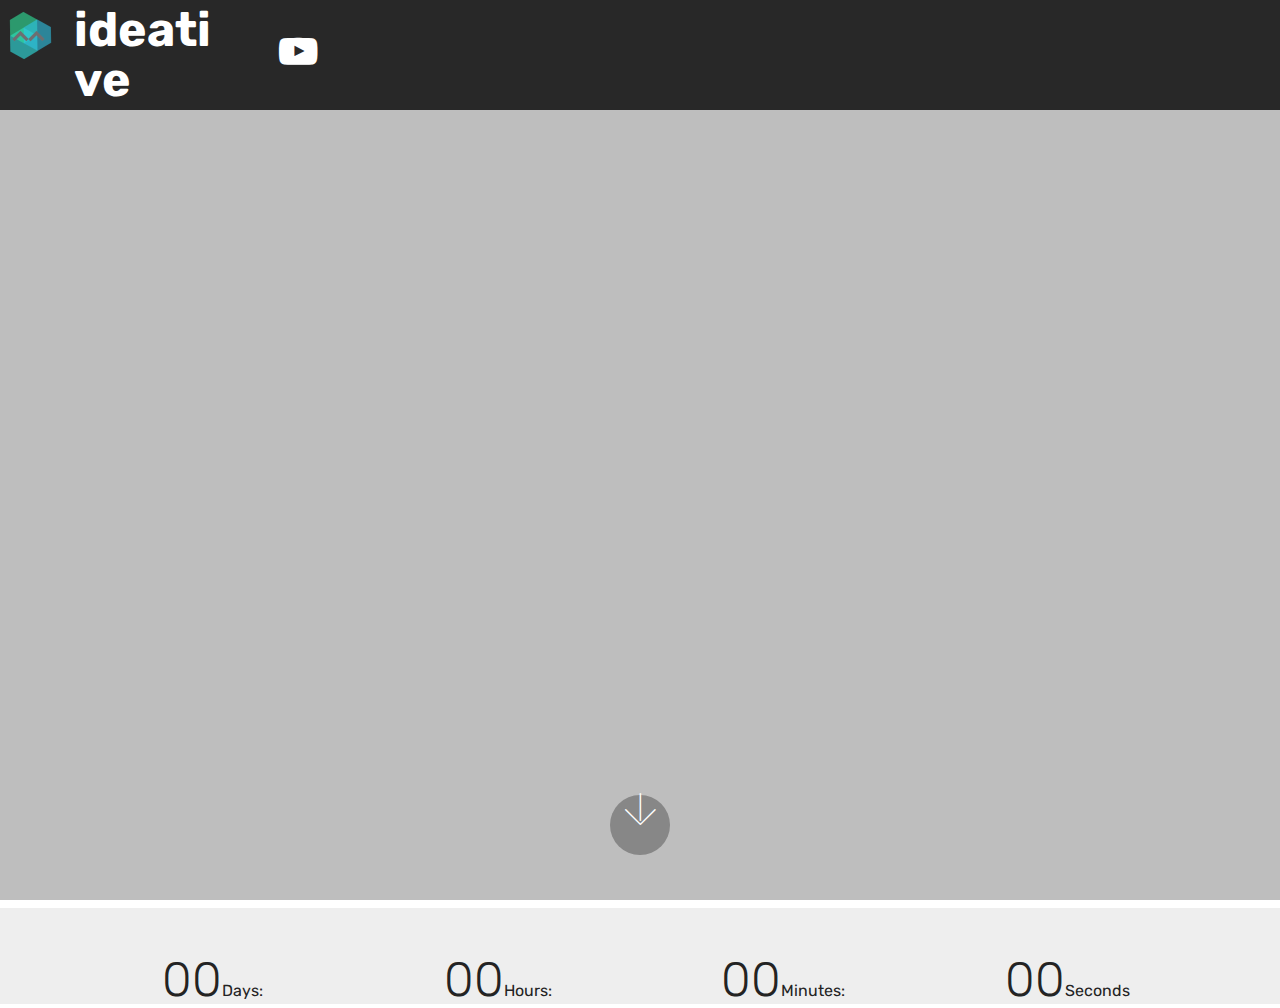
<file: pasindu.html>
<!DOCTYPE html>
<html  >
<head>
  <!-- Site made with Mobirise Website Builder v4.12.4, https://mobirise.com -->
  <meta charset="UTF-8">
  <meta http-equiv="X-UA-Compatible" content="IE=edge">
  <meta name="generator" content="Mobirise v4.12.4, mobirise.com">
  <meta name="twitter:card" content="summary_large_image"/>
  <meta name="twitter:image:src" content="assets/images/pasindu-meta.jpeg">
  <meta property="og:image" content="assets/images/pasindu-meta.jpeg">
  <meta name="twitter:title" content="Home">
  <meta name="viewport" content="width=device-width, initial-scale=1, minimum-scale=1">
  <link rel="shortcut icon" href="assets/images/6a9d60a6-5231-4c4f-b540-1f13c71c3d1d-200x200-128x128.png" type="image/x-icon">
  <meta name="description" content="">
  
  
  <title>Home</title>
  <link rel="stylesheet" href="assets/web/assets/mobirise-icons/mobirise-icons.css">
  <link rel="stylesheet" href="assets/bootstrap/css/bootstrap.min.css">
  <link rel="stylesheet" href="assets/bootstrap/css/bootstrap-grid.min.css">
  <link rel="stylesheet" href="assets/bootstrap/css/bootstrap-reboot.min.css">
  <link rel="stylesheet" href="assets/tether/tether.min.css">
  <link rel="stylesheet" href="assets/socicon/css/styles.css">
  <link rel="stylesheet" href="assets/web/assets/gdpr-plugin/gdpr-styles.css">
  <link rel="stylesheet" href="assets/animatecss/animate.min.css">
  <link rel="stylesheet" href="assets/dropdown/css/style.css">
  <link rel="stylesheet" href="assets/theme/css/style.css">
  <link rel="preload" as="style" href="assets/mobirise/css/mbr-additional.css"><link rel="stylesheet" href="assets/mobirise/css/mbr-additional.css" type="text/css">
  
  
  
</head>
<body>
  <section class="menu cid-qTkzRZLJNu" once="menu" id="menu1-0">

    

    <nav class="navbar navbar-expand beta-menu navbar-dropdown align-items-center navbar-fixed-top navbar-toggleable-sm">
        <button class="navbar-toggler navbar-toggler-right" type="button" data-toggle="collapse" data-target="#navbarSupportedContent" aria-controls="navbarSupportedContent" aria-expanded="false" aria-label="Toggle navigation">
            <div class="hamburger">
                <span></span>
                <span></span>
                <span></span>
                <span></span>
            </div>
        </button>
        <div class="menu-logo">
            <div class="navbar-brand">
                <span class="navbar-logo">
                    <a href="http://youtube.com">
                         <img src="assets/images/6a9d60a6-5231-4c4f-b540-1f13c71c3d1d-200x200-122x122.png" alt="Mobirise" title="" style="height: 3.8rem;">
                    </a>
                </span>
                <span class="navbar-caption-wrap"><a class="navbar-caption text-white display-2" href="tel:0776086583">ideative&nbsp;</a></span>
            </div>
        </div>
        <div class="collapse navbar-collapse" id="navbarSupportedContent">
            <ul class="navbar-nav nav-dropdown nav-right" data-app-modern-menu="true"><li class="nav-item">
                    <a class="nav-link link text-white display-5" href="https://www.youtube.com/channel/UCz7hpXpPM7HV6VwZzWZUFTA?view_as=subscriber"><span class="socicon socicon-youtube mbr-iconfont mbr-iconfont-btn"></span>
                         &nbsp; &nbsp; &nbsp; &nbsp; &nbsp; &nbsp; &nbsp; &nbsp; &nbsp; &nbsp;&nbsp;</a>
                </li></ul>
            
        </div>
    </nav>
</section>

<section class="engine"><a href="https://mobirise.info/c">free website builder</a></section><section class="cid-qTkA127IK8 mbr-fullscreen mbr-parallax-background" id="header2-1">

    

    <div class="mbr-overlay" style="opacity: 0.4; background-color: rgb(118, 118, 118);"></div>

    <div class="container align-center">
        <div class="row justify-content-md-center">
            <div class="mbr-white col-md-10">
                <h1 class="mbr-section-title mbr-bold pb-3 mbr-fonts-style display-1"></h1>
                
                
                
            </div>
        </div>
    </div>
    <div class="mbr-arrow hidden-sm-down" aria-hidden="true">
        <a href="#next">
            <i class="mbri-down mbr-iconfont"></i>
        </a>
    </div>
</section>

<section class="countdown1 cid-s4NWaGnqeX" id="countdown1-8">
    
    
    
    <div class="container ">
        
        
        
    </div>
    <div class="container countdown-cont align-center">
        <div class="daysCountdown col-xs-3 col-sm-3 col-md-3" title="Days"></div>
        <div class="hoursCountdown col-xs-3 col-sm-3 col-md-3" title="Hours"></div> 
        <div class="minutesCountdown col-xs-3 col-sm-3 col-md-3" title="Minutes"></div> 
        <div class="secondsCountdown col-xs-3 col-sm-3 col-md-3" title="Seconds"></div>
        <div class="countdown pt-5 mt-2" data-due-date="2020/7/16"> 
        </div>
    </div>
</section>


  <script src="assets/web/assets/jquery/jquery.min.js"></script>
  <script src="assets/popper/popper.min.js"></script>
  <script src="assets/bootstrap/js/bootstrap.min.js"></script>
  <script src="assets/tether/tether.min.js"></script>
  <script src="assets/smoothscroll/smooth-scroll.js"></script>
  <script src="assets/touchswipe/jquery.touch-swipe.min.js"></script>
  <script src="assets/viewportchecker/jquery.viewportchecker.js"></script>
  <script src="assets/parallax/jarallax.min.js"></script>
  <script src="assets/countdown/jquery.countdown.min.js"></script>
  <script src="assets/dropdown/js/nav-dropdown.js"></script>
  <script src="assets/dropdown/js/navbar-dropdown.js"></script>
  <script src="assets/theme/js/script.js"></script>
  
  
  <input name="animation" type="hidden">
  </body>
</html>
</file>
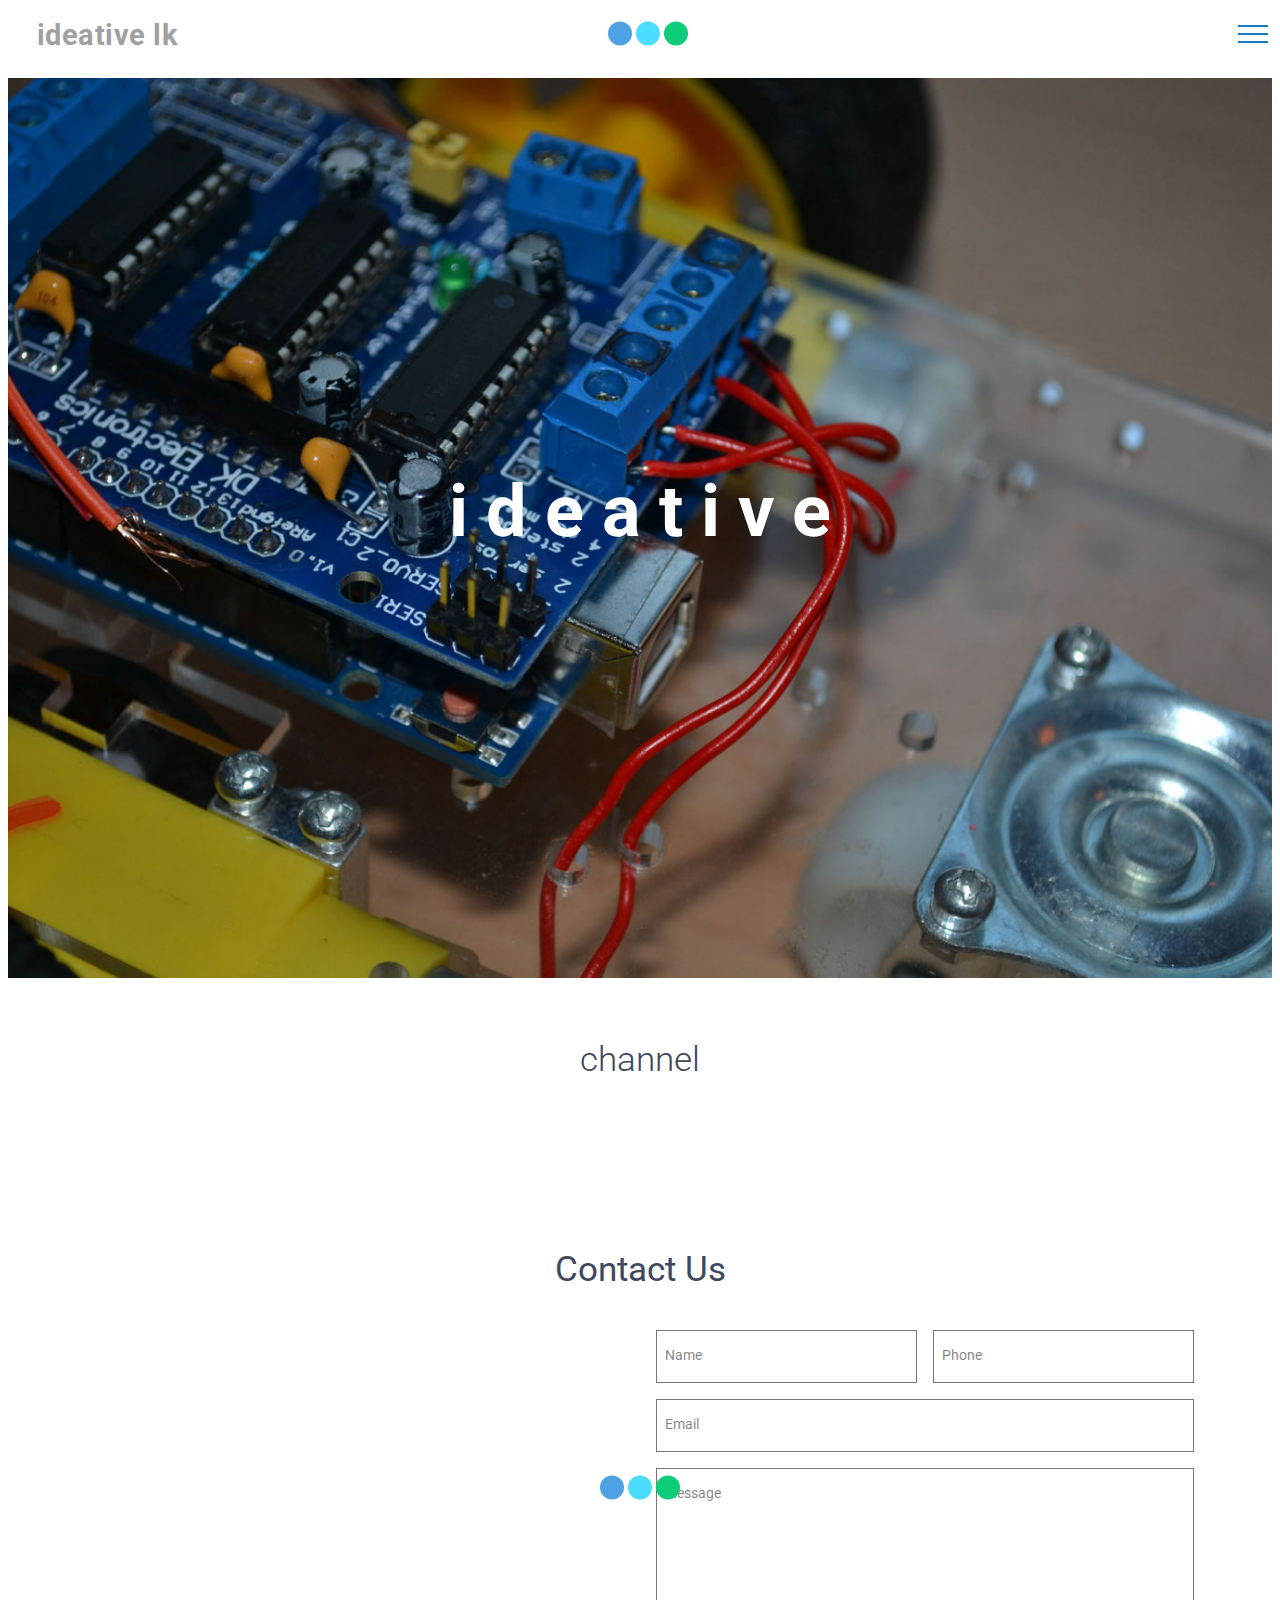
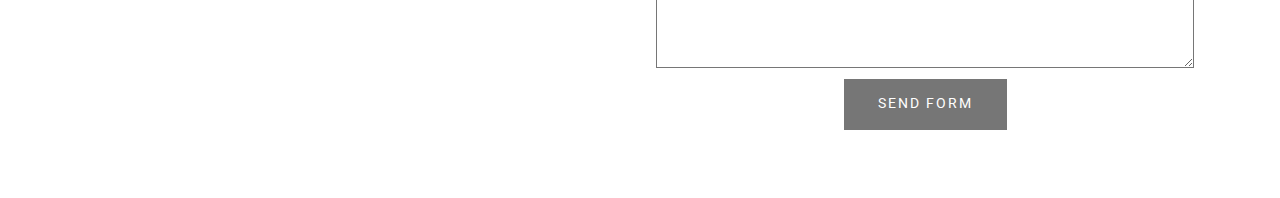
<file: youtube.html>
<!DOCTYPE html>
<html amp >
<head>
  <!-- Site made with Mobirise Website Builder v4.12.4, https://mobirise.com -->
  <meta charset="UTF-8">
  <meta http-equiv="X-UA-Compatible" content="IE=edge">
  <meta name="generator" content="Mobirise v4.12.4, mobirise.com">
  <meta name="viewport" content="width=device-width, initial-scale=1, minimum-scale=1">
  <link rel="shortcut icon" href="assets/images/logo4.png" type="image/x-icon">
  <meta name="description" content="">
  <meta name="amp-script-src" content="">
  
  <title>ideative proj</title>
  
<link rel="canonical" href="https://pasindutheshan.github.io/youtube/youtube.html">
 <style amp-boilerplate>body{-webkit-animation:-amp-start 8s steps(1,end) 0s 1 normal both;-moz-animation:-amp-start 8s steps(1,end) 0s 1 normal both;-ms-animation:-amp-start 8s steps(1,end) 0s 1 normal both;animation:-amp-start 8s steps(1,end) 0s 1 normal both}@-webkit-keyframes -amp-start{from{visibility:hidden}to{visibility:visible}}@-moz-keyframes -amp-start{from{visibility:hidden}to{visibility:visible}}@-ms-keyframes -amp-start{from{visibility:hidden}to{visibility:visible}}@-o-keyframes -amp-start{from{visibility:hidden}to{visibility:visible}}@keyframes -amp-start{from{visibility:hidden}to{visibility:visible}}</style>
<noscript><style amp-boilerplate>body{-webkit-animation:none;-moz-animation:none;-ms-animation:none;animation:none}</style></noscript>
<link href="https://fonts.googleapis.com/css?family=Roboto:100,100i,300,300i,400,400i,500,500i,700,700i,900,900i&display=swap" rel="stylesheet">
 
 <style amp-custom> 
div,span,h1,h2,h3,h4,h5,h6,p,blockquote,a,ol,ul,li,figcaption,textarea,input{font: inherit;}*{-webkit-box-sizing: border-box;box-sizing: border-box;outline: none;}*:focus{outline: none;}body{position: relative;font-style: normal;line-height: 1;color: #3f485d;}section{background-color: #eeeeee;background-position: 50% 50%;background-repeat: no-repeat;background-size: cover;overflow: hidden;padding: 30px 0;}h1,h2,h3,h4,h5,h6{margin: 0;padding: 0;}p,li,blockquote{letter-spacing: 0.5px;line-height: 1.7;}ul,ol,blockquote,p{margin-bottom: 0;margin-top: 0;}a{cursor: pointer;}a,a:hover{text-decoration: none;}a.mbr-iconfont:hover{text-decoration: none;}h1,h2,h3,h4,h5,h6,.display-1,.display-2,.display-4,.display-5,.display-7{word-break: break-word;word-wrap: break-word;}b,strong{font-weight: bold;}blockquote{padding: 10px 0 10px 20px;position: relative;border-left: 3px solid;}input:-webkit-autofill,input:-webkit-autofill:hover,input:-webkit-autofill:focus,input:-webkit-autofill:active{-webkit-transition-delay: 9999s;transition-delay: 9999s;-webkit-transition-property: background-color,color;-o-transition-property: background-color,color;transition-property: background-color,color;}html,body{height: auto;min-height: 100vh;}.mbr-section-title{margin: 0;padding: 0;font-style: normal;line-height: 1.2;width: 100%;}.mbr-section-subtitle{line-height: 1.3;width: 100%;}.mbr-text{font-style: normal;line-height: 1.6;width: 100%;}.mbr-white{color: #ffffff;}.mbr-black{color: #000000;}.align-left{text-align: left;}.align-left .list-item{justify-content: flex-start;}.align-center{text-align: center;}.align-center .list-item{justify-content: center;}.align-right{text-align: right;}.align-right .list-item{justify-content: flex-end;}@media (max-width: 767px){.align-left,.align-center,.align-right{text-align: center;}.align-left .list-item,.align-center .list-item,.align-right .list-item{justify-content: center;}}.mbr-light{font-weight: 300;}.mbr-regular{font-weight: 400;}.mbr-semibold{font-weight: 500;}.mbr-bold{font-weight: 700;}.icons-list a{margin: 0 1rem 0 0;}.icons-list a:last-child{margin: 0;}.mbr-figure{align-self: center;}.hidden{visibility: hidden;}.super-hide{display: none;}.inactive{-webkit-user-select: none;-moz-user-select: none;-ms-user-select: none;user-select: none;pointer-events: none;-webkit-user-drag: none;user-drag: none;}.mbr-overlay{position: absolute;bottom: 0;left: 0;right: 0;top: 0;z-index: 0;}.map-placeholder{display: none;}.google-map,.google-map iframe{position: relative;width: 100%;height: 400px;}amp-img{width: 100%;}amp-img img{max-height: 100%;max-width: 100%;}img.mbr-temp{width: 100%;}.rounded{border-radius: 50%;}.is-builder .nodisplay + img[async],.is-builder .nodisplay + img[decoding="async"],.is-builder amp-img > a + img[async],.is-builder amp-img > a + img[decoding="async"]{display: none;}html:not(.is-builder) amp-img > a{position: absolute;top: 0;bottom: 0;left: 0;right: 0;z-index: 1;}.is-builder .temp-amp-sizer{position: absolute;}.is-builder amp-youtube .temp-amp-sizer,.is-builder amp-vimeo .temp-amp-sizer{position: static;}.mobirise-spinner{position: absolute;top: 50%;left: 40%;margin-left: 10%;-webkit-transform: translate3d(-50%,-50%,0);z-index: 4;}.mobirise-spinner em{width: 24px;height: 24px;background: #3ac;border-radius: 100%;display: inline-block;-webkit-animation: slide 1s infinite;}.mobirise-spinner em:nth-child(1){-webkit-animation-delay: 0.1s;}.mobirise-spinner em:nth-child(2){-webkit-animation-delay: 0.2s;}.mobirise-spinner em:nth-child(3){-webkit-animation-delay: 0.3s;}@-moz-keyframes slide{0%{-webkit-transform: scale(1);}50%{opacity: 0.3;-webkit-transform: scale(2);}100%{-webkit-transform: scale(1);}}@-webkit-keyframes slide{0%{-webkit-transform: scale(1);}50%{opacity: 0.3;-webkit-transform: scale(2);}100%{-webkit-transform: scale(1);}}@-o-keyframes slide{0%{-webkit-transform: scale(1);}50%{opacity: 0.3;-webkit-transform: scale(2);}100%{-webkit-transform: scale(1);}}@keyframes slide{0%{-webkit-transform: scale(1);}50%{opacity: 0.3;-webkit-transform: scale(2);}100%{-webkit-transform: scale(1);}}.mobirise-loader .amp-active > div{display: none;}.iconfont-wrapper{display: inline-block;}.mbr-flex{display: flex;}.flex-wrap{flex-wrap: wrap;}.mbr-jc-s{justify-content: flex-start;}.mbr-jc-c{justify-content: center;}.mbr-jc-e{justify-content: flex-end;}.mbr-row-reverse{flex-direction: row-reverse;}.mbr-column{flex-direction: column;}amp-img,img{height: 100%;width: 100%;}.hidden-slide{display: none;}.visible-slide{display: flex;}section,.container,.container-fluid{position: relative;word-wrap: break-word;}.mbr-fullscreen .mbr-overlay{min-height: 100vh;}.mbr-fullscreen{display: flex;align-items: center;height: 100vh;min-height: 100vh;padding: 3rem 0;}.container{padding: 0 1rem;width: 100%;margin-right: auto;margin-left: auto;}@media (max-width: 767px){.container{max-width: 540px;}} @media (min-width: 768px){.container{max-width: 720px;}} @media (min-width: 992px){.container{max-width: 960px;}} @media (min-width: 1200px){.container{max-width: 1140px;}}.container-fluid{width: 100%;padding: 0 1rem;}.btn{position: relative;font-weight: 400;margin: 0.4rem 0.5rem;border: 2px solid;font-style: normal;white-space: normal;transition: all 0.3s ease-in-out,box-shadow 2s ease-in-out,-webkit-box-shadow 2s ease-in-out;display: inline-flex;align-items: center;justify-content: center;word-break: break-word;line-height: 1;letter-spacing: 2px;}.btn-form{padding: 1rem 2rem;}.btn-form:hover{cursor: pointer;}.btn{padding: 1rem 2rem;border-radius: 0px;}.btn-sm{padding: 0.6rem 0.8rem;border-radius: 0px;}.btn-md{padding: 1rem 2rem;border-radius: 0px;}.btn-lg{padding: 1.2rem 3.2rem;border-radius: 0px;}form .btn,form .mbr-section-btn{margin: 0;}.note-popover .btn:after{display: none;}.mbr-section-btn{margin: 0 -0.25rem;font-size: 0;}nav .mbr-section-btn{margin-left: 0rem;margin-right: 0rem;}.btn .mbr-iconfont,.btn.btn-md .mbr-iconfont{cursor: pointer;margin: 0 0.8rem 0 0;}.btn-sm .mbr-iconfont{margin: 0 0.5rem 0 0;}[type="submit"]{-webkit-appearance: none;}section.menu{min-height: 70px;overflow: visible;padding: 0;}.menu-container{display: flex;-webkit-box-pack: justify;-ms-flex-pack: justify;justify-content: space-between;align-items: center;min-height: 70px;}@media (max-width: 991px){.menu-container{max-width: 100%;padding: 0.5rem 1rem;}} @media (max-width: 767px){.menu-container{padding: 0.5rem 1rem;}}.navbar{z-index: 100;width: 100%;position: absolute;}.navbar-fixed-top{position: fixed;top: 0;}.navbar-brand{display: flex;align-items: center;word-break: break-word;z-index: 1;}.navbar-logo{margin: 0 0.8rem 0 0;}@media (max-width: 767px){.navbar-logo amp-img{max-height: 35px;max-width: 35px;}}.navbar-caption-wrap{display: flex;}.navbar .navbar-collapse{display: flex;-ms-flex-preferred-size: auto;flex-basis: auto;align-items: center;justify-content: flex-end;}@media (max-width: 991px){.navbar .navbar-collapse{display: none;position: absolute;top: 0;right: 0;height: 100vh;overflow-y: auto;padding: 70px 2rem 1rem;z-index: 1;}}@media (max-width: 991px){.navbar.opened .navbar-collapse.show,.navbar.opened .navbar-collapse.collapsing{display: block;}.is-builder .navbar-collapse{position: fixed;}}.navbar-nav{list-style-type: none;display: flex;flex-wrap: wrap;padding-left: 0;min-width: 10rem;}@media (max-width: 991px){.navbar-nav{flex-direction: column;}} .navbar-nav .mbr-iconfont{margin: 0 0.2rem 0 0;}.nav-item{word-break: break-all;}.nav-link{display: flex;align-items: center;justify-content: center;}.nav-link,.navbar-caption{transition: all 0.2s;letter-spacing: 1px;}.nav-dropdown .dropdown-menu{min-width: 10rem;position: absolute;left: 0;padding: 1.25rem 0;}.nav-dropdown .dropdown-menu .dropdown-item{line-height: 2;display: flex;justify-content: center;align-items: center;padding: 0.25rem 1.5rem;white-space: nowrap;}.nav-dropdown .dropdown-menu .dropdown{position: relative;}.dropdown-menu .dropdown:hover > .dropdown-menu{opacity: 1;pointer-events: all;}.nav-dropdown .dropdown-submenu{top: 0;left: 100%;margin: 0;}.nav-item.dropdown{position: relative;}.nav-item.dropdown .dropdown-menu{opacity: 0;pointer-events: none;}.nav-item.dropdown:hover > .dropdown-menu{opacity: 1;pointer-events: all;}.link.dropdown-toggle:after{content: "";margin-left: 0.25rem;border-top: 0.35em solid;border-right: 0.35em solid transparent;border-left: 0.35em solid transparent;border-bottom: 0;}.navbar .dropdown.open > .dropdown-menu{display: block;}@media (max-width: 991px){.is-builder .nav-dropdown .dropdown-menu{position: relative;}.nav-dropdown .dropdown-submenu{left: 0;}.nav-dropdown .dropdown-menu .dropdown-item{padding: 0.25rem 1.5rem;margin: 0;justify-content: center;}.nav-dropdown .dropdown-menu .dropdown-item:after{right: auto;}.navbar.opened .dropdown-menu{top: 0;}.dropdown-toggle[data-toggle="dropdown-submenu"]:after{content: "";margin-left: 0.25rem;border-top: 0.35em solid;border-right: 0.35em solid transparent;border-left: 0.35em solid transparent;border-bottom: 0;top: 55%;}}.navbar-buttons{display: flex;flex-wrap: wrap;align-items: center;justify-content: center;}@media (max-width: 991px){.navbar-buttons{flex-direction: column;}}.menu-social-list{display: flex;align-items: center;justify-content: center;flex-wrap: wrap;}.menu-social-list a{margin: 0 0.5rem;}.menu-social-list a span{font-size: 1.5rem;}button.navbar-toggler{position: absolute;right: 20px;top: 25px;width: 31px;height: 20px;cursor: pointer;transition: all .2s;-ms-flex-item-align: center;-ms-grid-row-align: center;align-self: center;}.hamburger span{position: absolute;right: 0;width: 30px;height: 2px;border-right: 5px;}.hamburger span:nth-child(1){top: 0;transition: all .2s;}.hamburger span:nth-child(2){top: 8px;transition: all .15s;}.hamburger span:nth-child(3){top: 8px;transition: all .15s;}.hamburger span:nth-child(4){top: 16px;transition: all .2s;}nav.opened .navbar-toggler:not(.hide) .hamburger span:nth-child(4),nav.opened .navbar-toggler:not(.hide) .hamburger span:nth-child(1){top: 8px;width: 0;opacity: 0;right: 50%;transition: all .2s;}nav.opened .navbar-toggler:not(.hide) .hamburger span:nth-child(2){transform: rotate(-45deg);transition: all .25s;}nav.opened .navbar-toggler:not(.hide) .hamburger span:nth-child(3){transform: rotate(45deg);transition: all .25s;}.ampstart-btn.hamburger{position: absolute;top: 25px;right: 20px;margin-left: auto;height: 20px;width: 30px;background: none;border: none;cursor: pointer;z-index: 1000;}@media (min-width: 992px){.ampstart-btn,amp-sidebar{display: none;}.dropdown-menu .dropdown-toggle:after{content: "";border-bottom: 0.35em solid transparent;border-left: 0.35em solid;border-right: 0;border-top: 0.35em solid transparent;margin-left: 0.3rem;margin-top: -0.3077em;position: absolute;right: 1.1538em;top: 50%;}}.close-sidebar{width: 30px;height: 30px;position: relative;cursor: pointer;background-color: transparent;border: none;}.close-sidebar span{position: absolute;left: 0;width: 30px;height: 2px;border-right: 5px;top: 14px;}.close-sidebar span:nth-child(1){transform: rotate(-45deg);}.close-sidebar span:nth-child(2){transform: rotate(45deg);}.builder-sidebar{position: relative;height: 100vh;overflow-y: auto;min-width: 10rem;z-index: 1030;padding: 1rem 2rem;max-width: 20rem;}.builder-sidebar .dropdown:hover > .dropdown-menu{position: relative;text-align: center;}section.sidebar-open:before{content: '';position: fixed;top: 0;bottom: 0;right: 0;left: 0;background-color: rgba(0,0,0,0.2);z-index: 1040;}.is-builder section.horizontal-menu .ampstart-btn{display: none;}.is-builder section.horizontal-menu .dropdown-menu{z-index: auto;opacity: 1;pointer-events: auto;}.is-builder .menu{overflow: visible;}#sidebar{background-color: transparent;}.card-title{margin: 0;}.card{position: relative;background-color: transparent;border: none;border-radius: 0;width: 100%;padding: 0 1rem;}@media (max-width: 767px){.card:not(.last-child){padding-bottom: 30px;}} .card .card-img{width: auto;border-radius: 0;}.card .card-wrapper{height: 100%;}@media (max-width: 767px){.card .card-wrapper{flex-direction: column;}} .card img{height: 100%;-o-object-fit: cover;object-fit: cover;-o-object-position: center;object-position: center;}.card-inner,.items-list{display: flex;flex-direction: column;}.items-list{list-style-type: none;padding: 0;}.items-list .list-item{padding: 1rem 2rem;}.card-head{padding: 1.5rem 2rem;}.card-price-wrap{padding: 1rem 2rem;}.card-button{padding: 1rem;margin: 0;}.timeline-wrap{position: relative;}.timeline-wrap .iconBackground{position: absolute;left: 50%;width: 20px;height: 20px;line-height: 30px;text-align: center;border-radius: 50%;font-size: 30px;display: inline-block;background-color: #000000;top: 20px;margin: 0 0 0 -10px;}@media (max-width: 767px){.timeline-wrap .iconBackground{left: 0;}}.separline{position: relative;}@media (max-width: 767px){.separline:not(.last-child){padding-bottom: 2rem;}} .separline:before{position: absolute;content: "";width: 2px;background-color: #000000;left: calc(50% - 1px);height: calc(100% - 20px);top: 40px;}@media (max-width: 767px){.separline:before{left: 0;}}.gallery-img-wrap{position: relative;height: 100%;}.gallery-img-wrap:hover{cursor: pointer;}.gallery-img-wrap:hover .icon-wrap,.gallery-img-wrap:hover .caption-on-hover{opacity: 1;}.gallery-img-wrap:hover:after{opacity: .5;}.gallery-img-wrap amp-img{height: 100%;}.gallery-img-wrap:after{content: "";position: absolute;top: 0;bottom: 0;left: 0;right: 0;background: #000;opacity: 0;transition: opacity 0.2s;pointer-events: none;}.gallery-img-wrap .icon-wrap,.gallery-img-wrap .img-caption{z-index: 3;pointer-events: none;position: absolute;}.gallery-img-wrap .icon-wrap,.gallery-img-wrap .caption-on-hover{opacity: 0;transition: opacity 0.2s;}.gallery-img-wrap .icon-wrap{left: 50%;top: 50%;transform: translate(-50%,-50%);background-color: #fff;padding: .5rem;border-radius: 50%;}.gallery-img-wrap .amp-iconfont{color: #000;font-size: 1rem;width: 1rem;display: block;}.gallery-img-wrap .img-caption{left: 0;right: 0;}.gallery-img-wrap .img-caption.caption-top{top: 0;}.gallery-img-wrap .img-caption.caption-bottom{bottom: 0;}.gallery-img-wrap .img-caption:not(.caption-on-hover):after{content: "";position: absolute;top: 0;left: 0;right: 0;height: 100%;transition: opacity 0.2s;z-index: -1;pointer-events: none;}@media (max-width: 767px){.gallery-img-wrap:after,.gallery-img-wrap:hover:after,.gallery-img-wrap .icon-wrap{display: none;}.gallery-img-wrap .caption-on-hover{opacity: 1;}}.is-builder .gallery-img-wrap .icon-wrap,.is-builder .gallery-img-wrap .img-caption > *{pointer-events: all;}.amp-carousel-button,.dots-wrapper .dots span{transition: all 0.4s;cursor: pointer;outline: none;}.amp-carousel-button{width: 50px;height: 50px;border-radius: 50%;}.dots-wrapper .dots{display: inline-block;margin: 4px 8px;}.dots-wrapper .dots span{display: block;border-radius: 12px;height: 24px;width: 24px;background-color: #ffffff;border: 10px solid #cccccc;opacity: 0.5;}.dots-wrapper .dots span.current{width: 40px;}.dots-wrapper .dots span:hover,.dots-wrapper .dots span.current{opacity: 1;}.amp-carousel-button-next:after{right: 1rem;}.amp-carousel-button-prev:after{left: 1rem;}button.btn-img{cursor: pointer;}.is-builder .preview button.btn-img{opacity: 0.5;position: relative;pointer-events: none;}amp-image-lightbox,.lightbox{background: rgba(0,0,0,0.8);display: flex;flex-wrap: wrap;align-items: center;justify-content: center;width: 100%;height: 100%;overflow: auto;}amp-image-lightbox a.control,.lightbox a.control{position: absolute;cursor: default;top: 0;right: 0;}amp-image-lightbox .close,.lightbox .close{background: none;border: none;position: absolute;top: 16px;right: 16px;height: 32px;width: 32px;cursor: pointer;z-index: 1000;}amp-image-lightbox .close:before,amp-image-lightbox .close:after,.lightbox .close:before,.lightbox .close:after{position: absolute;top: 0;right: 16px;content: ' ';height: 32px;width: 2px;background-color: #fff;}amp-image-lightbox .close:before,.lightbox .close:before{transform: rotate(45deg);}amp-image-lightbox .close:after,.lightbox .close:after{transform: rotate(-45deg);}amp-image-lightbox .video-block,.lightbox .video-block{width: 100%;}div[submit-success] > *,div[submit-error] > *{padding: 15px;margin-bottom: 1rem;}.form-block{z-index: 1;background-color: transparent;padding: 30px;position: relative;overflow: hidden;}.form-block .mbr-overlay{z-index: -1;}@media (max-width: 991px){.form-block{padding: 15px;}}form input,form textarea,form select{padding: 15px 0.5rem;line-height: 1.45;width: 100%;background: #ffffff;border-width: 1px;border-style: solid;border-color: #767676;border-radius: 0;color: #000000;}form input[type="checkbox"],form input[type="radio"]{border: none;background: none;width: auto;}form .field{padding-bottom: 0.5rem;padding-top: 0.5rem;}form textarea.field-input{height: 200px;}form .fieldset{display: flex;justify-content: center;flex-wrap: wrap;align-items: center;}textarea[type="hidden"]{display: none;}.form-check{margin-bottom: 0;}.form-check-label{padding-left: 0;}.form-check-input{position: relative;margin: 4px;}.form-check-inline{display: inline-flex;align-items: center;padding-left: 0;margin-right: .75rem;}.mbr-row,.mbr-form-row{display: -webkit-box;display: -ms-flexbox;display: flex;-ms-flex-wrap: wrap;flex-wrap: wrap;margin-left: -1rem;margin-right: -1rem;}.mbr-form-row{margin-left: -0.5rem;margin-right: -0.5rem;}.mbr-form-row > [class*="mbr-col"]{padding-left: 0.5rem;padding-right: 0.5rem;}@media (max-width: 767px){.mbr-col,.mbr-col-auto{padding-right: 1rem;padding-left: 1rem;}.mbr-col-sm-12{-ms-flex: 0 0 100%;-webkit-box-flex: 0;flex: 0 0 100%;max-width: 100%;padding-right: 1rem;padding-left: 1rem;}}@media (min-width: 768px){.mbr-col,.mbr-col-auto{padding-right: 1rem;padding-left: 1rem;}.mbr-col-md-2{-ms-flex: 0 0 16.6666666667%;-webkit-box-flex: 0;flex: 0 0 16.6666666667%;max-width: 16.6666666667%;padding-right: 1rem;padding-left: 1rem;}.mbr-col-md-3{-ms-flex: 0 0 25%;-webkit-box-flex: 0;flex: 0 0 25%;max-width: 25%;padding-right: 1rem;padding-left: 1rem;}.mbr-col-md-4{-ms-flex: 0 0 33.3333333333%;-webkit-box-flex: 0;flex: 0 0 33.3333333333%;max-width: 33.3333333333%;padding-right: 1rem;padding-left: 1rem;}.mbr-col-md-5{-ms-flex: 0 0 41.6666666667%;-webkit-box-flex: 0;flex: 0 0 41.6666666667%;max-width: 41.6666666667%;padding-right: 1rem;padding-left: 1rem;}.mbr-col-md-6{-ms-flex: 0 0 50%;-webkit-box-flex: 0;flex: 0 0 50%;max-width: 50%;padding-right: 1rem;padding-left: 1rem;}.mbr-col-md-7{-ms-flex: 0 0 58.3333333333%;-webkit-box-flex: 0;flex: 0 0 58.3333333333%;max-width: 58.3333333333%;padding-right: 1rem;padding-left: 1rem;}.mbr-col-md-8{-ms-flex: 0 0 66.6666666667%;-webkit-box-flex: 0;flex: 0 0 66.6666666667%;max-width: 66.6666666667%;padding-right: 1rem;padding-left: 1rem;}.mbr-col-md-10{-ms-flex: 0 0 83.3333333333%;-webkit-box-flex: 0;flex: 0 0 83.3333333333%;max-width: 83.3333333333%;padding-right: 1rem;padding-left: 1rem;}.mbr-col-md-12{-ms-flex: 0 0 100%;-webkit-box-flex: 0;flex: 0 0 100%;max-width: 100%;padding-right: 1rem;padding-left: 1rem;}}.mbr-col{-ms-flex: 1 1 auto;-webkit-box-flex: 1;flex: 1 1 auto;max-width: 100%;}.mbr-col-auto{-ms-flex: 0 0 auto;flex: 0 0 auto;width: auto;}@media (min-width: 992px){.mbr-col,.mbr-col-auto{padding-right: 1rem;padding-left: 1rem;}.mbr-col-lg-2{-ms-flex: 0 0 16.6666666667%;-webkit-box-flex: 0;flex: 0 0 16.6666666667%;max-width: 16.6666666667%;padding-right: 1rem;padding-left: 1rem;}.mbr-col-lg-3{-ms-flex: 0 0 25%;-webkit-box-flex: 0;flex: 0 0 25%;max-width: 25%;padding-right: 1rem;padding-left: 1rem;}.mbr-col-lg-4{-ms-flex: 0 0 33.3333333333%;-webkit-box-flex: 0;flex: 0 0 33.3333333333%;max-width: 33.3333333333%;padding-right: 1rem;padding-left: 1rem;}.mbr-col-lg-5{-ms-flex: 0 0 41.6666666667%;-webkit-box-flex: 0;flex: 0 0 41.6666666667%;max-width: 41.6666666667%;padding-right: 1rem;padding-left: 1rem;}.mbr-col-lg-6{-ms-flex: 0 0 50%;-webkit-box-flex: 0;flex: 0 0 50%;max-width: 50%;padding-right: 1rem;padding-left: 1rem;}.mbr-col-lg-7{-ms-flex: 0 0 58.3333333333%;-webkit-box-flex: 0;flex: 0 0 58.3333333333%;max-width: 58.3333333333%;padding-right: 1rem;padding-left: 1rem;}.mbr-col-lg-8{-ms-flex: 0 0 66.6666666667%;-webkit-box-flex: 0;flex: 0 0 66.6666666667%;max-width: 66.6666666667%;padding-right: 1rem;padding-left: 1rem;}.mbr-col-lg-9{-ms-flex: 0 0 75%;-webkit-box-flex: 0;flex: 0 0 75%;max-width: 75%;padding-right: 1rem;padding-left: 1rem;}.mbr-col-lg-10{-ms-flex: 0 0 83.3333333333%;-webkit-box-flex: 0;flex: 0 0 83.3333333333%;max-width: 83.3333333333%;padding-right: 1rem;padding-left: 1rem;}.mbr-col-lg-12{-ms-flex: 0 0 100%;-webkit-box-flex: 0;flex: 0 0 100%;max-width: 100%;padding-right: 1rem;padding-left: 1rem;}}@media (min-width: 992px){.lg-pb{padding-bottom: 3rem;}}@media (max-width: 991px){.md-pb{padding-bottom: 3rem;}}.mbr-pt-1,.mbr-py-1{padding-top: 10px;}.mbr-pb-1,.mbr-py-1{padding-bottom: 10px;}.mbr-px-1{padding-left: 10px;padding-right: 10px;}.mbr-p-1{padding: 10px;}.mbr-pt-2,.mbr-py-2{padding-top: 1rem;}.mbr-pb-2,.mbr-py-2{padding-bottom: 1rem;}.mbr-px-2{padding-left: 1rem;padding-right: 1rem;}.mbr-p-2{padding: 1rem;}.mbr-pt-3,.mbr-py-3{padding-top: 25px;}.mbr-pb-3,.mbr-py-3{padding-bottom: 25px;}.mbr-px-3{padding-left: 25px;padding-right: 25px;}.mbr-p-3{padding: 25px;}.mbr-pt-4,.mbr-py-4{padding-top: 2rem;}.mbr-pb-4,.mbr-py-4{padding-bottom: 2rem;}.mbr-px-4{padding-left: 2rem;padding-right: 2rem;}.mbr-p-4{padding: 2rem;}.mbr-pt-5,.mbr-py-5{padding-top: 3rem;}.mbr-pb-5,.mbr-py-5{padding-bottom: 3rem;}.mbr-px-5{padding-left: 3rem;padding-right: 3rem;}.mbr-p-5{padding: 3rem;}@media (max-width: 991px){.mbr-py-4,.mbr-py-5{padding-top: 1rem;padding-bottom: 1rem;}.mbr-px-4,.mbr-px-5{padding-left: 1rem;padding-right: 1rem;}.mbr-p-3,.mbr-p-4,.mbr-p-5{padding: 1rem;}}.mbr-ml-auto{margin-left: auto;}.mbr-mr-auto{margin-right: auto;}.mbr-m-auto{margin: auto;}#scrollToTopMarker{position: absolute;width: 0px;height: 0px;top: 300px;}#scrollToTopButton{position: fixed;bottom: 25px;right: 25px;opacity: .4;z-index: 5000;font-size: 32px;height: 60px;width: 60px;border: none;border-radius: 3px;cursor: pointer;}#scrollToTopButton:focus{outline: none;}#scrollToTopButton a:before{content: '';position: absolute;height: 40%;top: 36%;width: 2px;left: calc(50% - 1px);}#scrollToTopButton a:after{content: '';position: absolute;border-top: 2px solid;border-right: 2px solid;width: 40%;height: 40%;left: calc(30% - 1px);bottom: 30%;transform: rotate(-45deg);}.is-builder #scrollToTopButton a:after{left: 30%;}a{font-style: normal;font-weight: 400;}@media (max-width: 767px){.mbr-section-btn,.mbr-section-title{text-align: center;}}
body{font-family: Roboto;}blockquote{border-color: #4ea2e3;}div[submit-success] > *{background: #0dcd7b;color: #000000;}div[submit-error] > *{background: #a0a0a0;color: #ffffff;}.display-1{font-family: 'Roboto',sans-serif;font-size: 4.5rem;}.display-2{font-family: 'Roboto',sans-serif;font-size: 2.2rem;}.display-4{font-family: 'Roboto',sans-serif;font-size: 0.9rem;}.display-5{font-family: 'Roboto',sans-serif;font-size: 1.8rem;}.display-7{font-family: 'Roboto',sans-serif;font-size: 1.1rem;}.display-1 .mbr-iconfont-btn{font-size: 4.5rem;width: 4.5rem;}.display-2 .mbr-iconfont-btn{font-size: 2.2rem;width: 2.2rem;}.display-4 .mbr-iconfont-btn{font-size: 0.9rem;width: 0.9rem;}.display-5 .mbr-iconfont-btn{font-size: 1.8rem;width: 1.8rem;}.display-7 .mbr-iconfont-btn{font-size: 1.1rem;width: 1.1rem;}@media (max-width: 768px){.display-1{font-size: 3.6rem;font-size: calc( 2.225rem + (4.5 - 2.225) * ((100vw - 20rem) / (48 - 20)));line-height: calc( 1.4 * (2.225rem + (4.5 - 2.225) * ((100vw - 20rem) / (48 - 20))));}.display-2{font-size: 1.76rem;font-size: calc( 1.42rem + (2.2 - 1.42) * ((100vw - 20rem) / (48 - 20)));line-height: calc( 1.4 * (1.42rem + (2.2 - 1.42) * ((100vw - 20rem) / (48 - 20))));}.display-4{font-size: 0.72rem;font-size: calc( 0.965rem + (0.9 - 0.965) * ((100vw - 20rem) / (48 - 20)));line-height: calc( 1.4 * (0.965rem + (0.9 - 0.965) * ((100vw - 20rem) / (48 - 20))));}.display-5{font-size: 1.44rem;font-size: calc( 1.28rem + (1.8 - 1.28) * ((100vw - 20rem) / (48 - 20)));line-height: calc( 1.4 * (1.28rem + (1.8 - 1.28) * ((100vw - 20rem) / (48 - 20))));}}.bg-primary{background-color: #4ea2e3;}.bg-success{background-color: #0dcd7b;}.bg-info{background-color: #8282e7;}.bg-warning{background-color: #767676;}.bg-danger{background-color: #a0a0a0;}.btn-primary,.btn-primary:active,.btn-primary.active{background-color: #4ea2e3;border-color: #4ea2e3;color: #ffffff;}.btn-primary:hover,.btn-primary:focus,.btn-primary.focus{color: #ffffff;background-color: #1f7dc5;border-color: #1f7dc5;}.btn-primary.disabled,.btn-primary:disabled{color: #ffffff;background-color: #1f7dc5;border-color: #1f7dc5;}.btn-secondary,.btn-secondary:active,.btn-secondary.active{background-color: #4addff;border-color: #4addff;color: #003c4a;}.btn-secondary:hover,.btn-secondary:focus,.btn-secondary.focus{color: #003c4a;background-color: #00cdfd;border-color: #00cdfd;}.btn-secondary.disabled,.btn-secondary:disabled{color: #003c4a;background-color: #00cdfd;border-color: #00cdfd;}.btn-info,.btn-info:active,.btn-info.active{background-color: #8282e7;border-color: #8282e7;color: #ffffff;}.btn-info:hover,.btn-info:focus,.btn-info.focus{color: #ffffff;background-color: #4242db;border-color: #4242db;}.btn-info.disabled,.btn-info:disabled{color: #ffffff;background-color: #4242db;border-color: #4242db;}.btn-success,.btn-success:active,.btn-success.active{background-color: #0dcd7b;border-color: #0dcd7b;color: #ffffff;}.btn-success:hover,.btn-success:focus,.btn-success.focus{color: #ffffff;background-color: #088550;border-color: #088550;}.btn-success.disabled,.btn-success:disabled{color: #ffffff;background-color: #088550;border-color: #088550;}.btn-warning,.btn-warning:active,.btn-warning.active{background-color: #767676;border-color: #767676;color: #ffffff;}.btn-warning:hover,.btn-warning:focus,.btn-warning.focus{color: #ffffff;background-color: #505050;border-color: #505050;}.btn-warning.disabled,.btn-warning:disabled{color: #ffffff;background-color: #505050;border-color: #505050;}.btn-danger,.btn-danger:active,.btn-danger.active{background-color: #a0a0a0;border-color: #a0a0a0;color: #ffffff;}.btn-danger:hover,.btn-danger:focus,.btn-danger.focus{color: #ffffff;background-color: #7a7a7a;border-color: #7a7a7a;}.btn-danger.disabled,.btn-danger:disabled{color: #ffffff;background-color: #7a7a7a;border-color: #7a7a7a;}.btn-black,.btn-black:active,.btn-black.active{background-color: #333333;border-color: #333333;color: #ffffff;}.btn-black:hover,.btn-black:focus,.btn-black.focus{color: #ffffff;background-color: #0d0d0d;border-color: #0d0d0d;}.btn-black.disabled,.btn-black:disabled{color: #ffffff;background-color: #0d0d0d;border-color: #0d0d0d;}.btn-white,.btn-white:active,.btn-white.active{background-color: #ffffff;border-color: #ffffff;color: #808080;}.btn-white:hover,.btn-white:focus,.btn-white.focus{color: #808080;background-color: #d9d9d9;border-color: #d9d9d9;}.btn-white.disabled,.btn-white:disabled{color: #808080;background-color: #d9d9d9;border-color: #d9d9d9;}.btn-white,.btn-white:active,.btn-white.active{color: #333333;}.btn-white:hover,.btn-white:focus,.btn-white.focus{color: #333333;}.btn-white.disabled,.btn-white:disabled{color: #333333;}.btn-primary-outline,.btn-primary-outline:active,.btn-primary-outline.active{background: none;border-color: #1c6faf;color: #1c6faf;}.btn-primary-outline:hover,.btn-primary-outline:focus,.btn-primary-outline.focus{color: #ffffff;background-color: #4ea2e3;border-color: #4ea2e3;}.btn-primary-outline.disabled,.btn-primary-outline:disabled{color: #ffffff;background-color: #4ea2e3;border-color: #4ea2e3;}.btn-secondary-outline,.btn-secondary-outline:active,.btn-secondary-outline.active{background: none;border-color: #00b8e3;color: #00b8e3;}.btn-secondary-outline:hover,.btn-secondary-outline:focus,.btn-secondary-outline.focus{color: #003c4a;background-color: #4addff;border-color: #4addff;}.btn-secondary-outline.disabled,.btn-secondary-outline:disabled{color: #003c4a;background-color: #4addff;border-color: #4addff;}.btn-info-outline,.btn-info-outline:active,.btn-info-outline.active{background: none;border-color: #2c2cd7;color: #2c2cd7;}.btn-info-outline:hover,.btn-info-outline:focus,.btn-info-outline.focus{color: #ffffff;background-color: #8282e7;border-color: #8282e7;}.btn-info-outline.disabled,.btn-info-outline:disabled{color: #ffffff;background-color: #8282e7;border-color: #8282e7;}.btn-success-outline,.btn-success-outline:active,.btn-success-outline.active{background: none;border-color: #076d41;color: #076d41;}.btn-success-outline:hover,.btn-success-outline:focus,.btn-success-outline.focus{color: #ffffff;background-color: #0dcd7b;border-color: #0dcd7b;}.btn-success-outline.disabled,.btn-success-outline:disabled{color: #ffffff;background-color: #0dcd7b;border-color: #0dcd7b;}.btn-warning-outline,.btn-warning-outline:active,.btn-warning-outline.active{background: none;border-color: #434343;color: #434343;}.btn-warning-outline:hover,.btn-warning-outline:focus,.btn-warning-outline.focus{color: #ffffff;background-color: #767676;border-color: #767676;}.btn-warning-outline.disabled,.btn-warning-outline:disabled{color: #ffffff;background-color: #767676;border-color: #767676;}.btn-danger-outline,.btn-danger-outline:active,.btn-danger-outline.active{background: none;border-color: #6d6d6d;color: #6d6d6d;}.btn-danger-outline:hover,.btn-danger-outline:focus,.btn-danger-outline.focus{color: #ffffff;background-color: #a0a0a0;border-color: #a0a0a0;}.btn-danger-outline.disabled,.btn-danger-outline:disabled{color: #ffffff;background-color: #a0a0a0;border-color: #a0a0a0;}.btn-black-outline,.btn-black-outline:active,.btn-black-outline.active{background: none;border-color: #000000;color: #000000;}.btn-black-outline:hover,.btn-black-outline:focus,.btn-black-outline.focus{color: #ffffff;background-color: #333333;border-color: #333333;}.btn-black-outline.disabled,.btn-black-outline:disabled{color: #ffffff;background-color: #333333;border-color: #333333;}.btn-white-outline,.btn-white-outline:active,.btn-white-outline.active{background: none;border-color: #ffffff;color: #ffffff;}.btn-white-outline:hover,.btn-white-outline:focus,.btn-white-outline.focus{color: #333333;background-color: #ffffff;border-color: #ffffff;}.text-primary{color: #4ea2e3;}.text-secondary{color: #4addff;}.text-success{color: #0dcd7b;}.text-info{color: #8282e7;}.text-warning{color: #767676;}.text-danger{color: #a0a0a0;}.text-white{color: #ffffff;}.text-black{color: #000000;}a.text-primary:hover,a.text-primary:focus{color: #1c6faf;}a.text-secondary:hover,a.text-secondary:focus{color: #00b8e3;}a.text-success:hover,a.text-success:focus{color: #076d41;}a.text-info:hover,a.text-info:focus{color: #2c2cd7;}a.text-warning:hover,a.text-warning:focus{color: #434343;}a.text-danger:hover,a.text-danger:focus{color: #6d6d6d;}a.text-white:hover,a.text-white:focus{color: #b3b3b3;}a.text-black:hover,a.text-black:focus{color: #4d4d4d;}.alert-success{background-color: #0dcd7b;}.alert-info{background-color: #8282e7;}.alert-warning{background-color: #767676;}.alert-danger{background-color: #a0a0a0;}a,a:hover{color: #4ea2e3;}.mbr-plan-header.bg-primary .mbr-plan-subtitle,.mbr-plan-header.bg-primary .mbr-plan-price-desc{color: #feffff;}.mbr-plan-header.bg-success .mbr-plan-subtitle,.mbr-plan-header.bg-success .mbr-plan-price-desc{color: #acfad9;}.mbr-plan-header.bg-info .mbr-plan-subtitle,.mbr-plan-header.bg-info .mbr-plan-price-desc{color: #ffffff;}.mbr-plan-header.bg-warning .mbr-plan-subtitle,.mbr-plan-header.bg-warning .mbr-plan-price-desc{color: #b6b6b6;}.mbr-plan-header.bg-danger .mbr-plan-subtitle,.mbr-plan-header.bg-danger .mbr-plan-price-desc{color: #e0e0e0;}.mobirise-spinner em:nth-child(1){background: #4ea2e3;}.mobirise-spinner em:nth-child(2){background: #4addff;}.mobirise-spinner em:nth-child(3){background: #0dcd7b;}#scrollToTopMarker{display: none;}#scrollToTopButton{background-color: #4ea2e3;}#scrollToTopButton a:before{background: #ffffff;}#scrollToTopButton a:after{border-top-color: #ffffff;border-right-color: #ffffff;}.cid-s4RKYs5eXo{background-color: #ffffff;overflow: visible;}.cid-s4RKYs5eXo .navbar{background: #ffffff;}.cid-s4RKYs5eXo .builder-sidebar,.cid-s4RKYs5eXo .dropdown-menu{background-color: #ffffff;}.cid-s4RKYs5eXo .close-sidebar:focus{outline: 2px auto #4ea2e3;}.cid-s4RKYs5eXo .close-sidebar span{background-color: #197bc6;}.cid-s4RKYs5eXo .ampstart-btn,.cid-s4RKYs5eXo amp-sidebar{display: block;}.cid-s4RKYs5eXo .ampstart-btn:focus,.cid-s4RKYs5eXo amp-sidebar:focus{outline: none;}.cid-s4RKYs5eXo .nav-dropdown a{padding: 0.5rem 0;margin: 0 0 10px;}.cid-s4RKYs5eXo .navbar .navbar-collapse{display: none;}.cid-s4RKYs5eXo .navbar .navbar-collapse.show{display: block;position: absolute;top: 0;right: 0;height: 100vh;overflow-y: auto;padding: 70px 2rem 1rem;z-index: 1;background: #ffffff;}.cid-s4RKYs5eXo .dropdown.open > .dropdown-menu,.cid-s4RKYs5eXo .dropdown:hover > .dropdown-menu,.cid-s4RKYs5eXo .dropdown-item.dropdown-toggle{left: 0;position: relative;}@media (min-width: 992px){.cid-s4RKYs5eXo .dropdown-menu .dropdown-toggle:after{transform: rotate(90deg);}}.cid-s4RKYs5eXo .hamburger span{background-color: #197bc6;}.cid-s4RKYs5eXo amp-img{height: 45px;width: 45px;}.cid-s4RKYs5eXo amp-img img{object-fit: contain;}.cid-s4RKYs5eXo .brand-name{color: #a0a0a0;text-align: left;}.cid-s4ROFOpTu8{background-image: url("assets/images/mbr-1456x971.jpg");}.cid-s4ROFOpTu8 .mbr-section-title{color: #ffffff;text-align: center;}.cid-s4ROxUtoKf{background-color: #ffffff;padding-top: 60px;padding-bottom: 60px;}.cid-s4ROxUtoKf .video-block{width: 66%;}@media (max-width: 767px){.cid-s4ROxUtoKf .video-block{width: 100%;}}.cid-s4RKYsOhYC{padding-top: 60px;padding-bottom: 60px;background-color: #ffffff;}.cid-s4RKYsOhYC img{object-fit: cover;}.cid-s4RKYsOhYC input,.cid-s4RKYsOhYC textarea,.cid-s4RKYsOhYC select{color: #000000;border-color: #767676;background: #ffffff;}.cid-s4RKYsOhYC input:hover,.cid-s4RKYsOhYC textarea:hover,.cid-s4RKYsOhYC select:hover,.cid-s4RKYsOhYC input:focus,.cid-s4RKYsOhYC textarea:focus,.cid-s4RKYsOhYC select:focus{border-color: #4ea2e3;}.cid-s4RKYsOhYC input::-webkit-input-placeholder{color: rgba(0,0,0,0.5);}.cid-s4RKYsOhYC input::-moz-placeholder{color: rgba(0,0,0,0.5);}.cid-s4RKYsOhYC textarea::-webkit-input-placeholder{color: rgba(0,0,0,0.5);}.cid-s4RKYsOhYC textarea::-moz-placeholder{color: rgba(0,0,0,0.5);}
.engine{position: absolute;text-indent: -2400px;text-align: center;padding: 0;top: 0;left: -2400px;}[class*="-iconfont"]{display: inline-flex;}</style>
 
  <script async  src="https://cdn.ampproject.org/v0.js"></script>
  <script async custom-element="amp-analytics" src="https://cdn.ampproject.org/v0/amp-analytics-0.1.js"></script>
  <script async custom-element="amp-sidebar" src="https://cdn.ampproject.org/v0/amp-sidebar-0.1.js"></script>
  <script async custom-element="amp-youtube" src="https://cdn.ampproject.org/v0/amp-youtube-0.1.js"></script>
  <script async custom-element="amp-form" src="https://cdn.ampproject.org/v0/amp-form-0.1.js"></script>
  <script async custom-template="amp-mustache" src="https://cdn.ampproject.org/v0/amp-mustache-0.2.js"></script>
  <script async custom-element="amp-bind" src="https://cdn.ampproject.org/v0/amp-bind-0.1.js"></script>
  
  
</head>
<body><amp-sidebar id="sidebar" class="cid-s4RKYs5eXo" layout="nodisplay" side="right">
    <div class="builder-sidebar" id="builder-sidebar">
      <button on="tap:sidebar.close" class="close-sidebar">
      <span></span>
      <span></span>
      </button>
    
      
        <!-- NAVBAR ITEMS -->
        <ul class="navbar-nav nav-dropdown mbr-column" data-app-modern-menu="true"><li class="nav-item dropdown">
            <a class="nav-link link dropdown-toggle text-danger display-7" data-toggle="dropdown-submenu" aria-expanded="false">Home</a><div class="dropdown-menu"><div class="dropdown"><a class="dropdown-item dropdown-toggle text-danger display-7" data-toggle="dropdown-submenu" aria-expanded="false">New Item</a><div class="dropdown-menu dropdown-submenu"><a class="dropdown-item text-danger display-7" href="#">New Item</a><a class="dropdown-item text-danger display-7" href="#">New Item</a></div></div></div>
          </li>
          <li class="nav-item">
            <a class="nav-link link text-danger display-7" href="#">About us</a>
          </li>
          <li class="nav-item">
            <a class="nav-link link text-danger display-7" href="#">Contacts</a>
          </li>
          <li class="nav-item">
            <a class="nav-link link text-danger display-7" href="#">FAQ</a>
          </li></ul>
        <!-- NAVBAR ITEMS END -->
        <!-- SHOW BUTTON -->
        <div class="navbar-buttons mbr-section-btn">
          <a class="btn btn-md btn-black mbr-bold display-7" href="#">Join us</a>
        </div>
        <!-- SHOW BUTTON END -->
      </div>
  </amp-sidebar>
  <section class="menu  horizontal-menu cid-s4RKYs5eXo" id="menu1-8">
    
    <nav class="navbar navbar-dropdown navbar-fixed-top">
    <div class="menu-container mbr-jc-s container-fluid">
      <div class="navbar-brand">
          <span class="navbar-logo">
              <amp-img src="assets/images/6a9d60a6-5231-4c4f-b540-1f13c71c3d1d-200x200-200x200.png" layout="responsive" width="45" height="45" alt="Mobirise" class="mobirise-loader">
                  <div placeholder="" class="placeholder">
                                <div class="mobirise-spinner">
                                    <em></em>
                                    <em></em>
                                    <em></em>
                                </div></div>
                  <a href="index.html#top"></a>
              </amp-img>
          </span>
          <p class="brand-name mbr-fonts-style mbr-bold display-5">ideative lk</p>
      </div>
        <div class="collapse navbar-collapse" id="navbarSupportedContent">
      
        <!-- NAVBAR ITEMS -->
        <ul class="navbar-nav nav-dropdown mbr-column" data-app-modern-menu="true"><li class="nav-item dropdown">
            <a class="nav-link link dropdown-toggle text-danger display-7" data-toggle="dropdown-submenu" aria-expanded="false">Home</a><div class="dropdown-menu"><div class="dropdown"><a class="dropdown-item dropdown-toggle text-danger display-7" data-toggle="dropdown-submenu" aria-expanded="false">New Item</a><div class="dropdown-menu dropdown-submenu"><a class="dropdown-item text-danger display-7" href="#">New Item</a><a class="dropdown-item text-danger display-7" href="#">New Item</a></div></div></div>
          </li>
          <li class="nav-item">
            <a class="nav-link link text-danger display-7" href="#">About us</a>
          </li>
          <li class="nav-item">
            <a class="nav-link link text-danger display-7" href="#">Contacts</a>
          </li>
          <li class="nav-item">
            <a class="nav-link link text-danger display-7" href="#">FAQ</a>
          </li></ul>
        <!-- NAVBAR ITEMS END -->
        <!-- SHOW BUTTON -->
        <div class="navbar-buttons mbr-section-btn">
          <a class="btn btn-md btn-black mbr-bold display-7" href="#">Join us</a>
        </div>
        <!-- SHOW BUTTON END -->
      </div>
      <!-- COLLAPSED MENU END -->
      
      <button on="tap:sidebar.toggle" class="ampstart-btn hamburger">
        <span></span>
        <span></span>
        <span></span>
        <span></span>
      </button>
    </div>
  </nav>
  <!-- AMP plug -->
  
    
</section>

<section class="engine"><a href="https://mobirise.info/b">create a website for free</a></section><section class="header4 cid-s4ROFOpTu8 mbr-fullscreen" id="header4-d">

    

    <div class="container">
        <h1 class="mbr-fonts-style mbr-section-title align-left mbr-black mbr-bold mbr-pt-1 mbr-pb-3 display-1">
            i d e a t i v e</h1>
        <h2 class="mbr-fonts-style mbr-section-subtitle align-left mbr-black mbr-light mbr-pb-2 display-2"></h2>
        
    </div>
</section>

<section class="youtube2 cid-s4ROxUtoKf" id="youtube2-c">

    

    <div class="container">
        <div class="mbr-row mbr-jc-c">
            <div class="video-title mbr-col-sm-12 align-center mbr-col-md-6">
                <h2 class="mbr-section-title mbr-fonts-style mbr-light mbr-pb-5 display-2">
                    channel</h2>
            </div>
            <div class="video-block mbr-m-auto"><amp-youtube width="16" height="9" layout="responsive" data-videoid="wX6DNTKf-qA" class="mobirise-loader"></amp-youtube>
                
            </div>
        </div>
    </div>
</section>

<section class="contacts6 cid-s4RKYsOhYC" id="contacts6-9">

    

    <div class="container">
        <h2 class="align-center mbr-fonts-style mbr-section-title display-2">
            Contact Us
        </h2>
        

        <div class="mbr-row mbr-jc-c main-row mbr-pt-4">
            <div class="mbr-col-md-12 mbr-col-sm-12 mbr-col-lg-6 img-content md-pb">
                <amp-img src="assets/images/6a9d60a6-5231-4c4f-b540-1f13c71c3d1d-200x200-200x200.png" alt="ideative" width="538" height="538" layout="responsive" class="mobirise-loader" title="lk">
                    <div placeholder="" class="placeholder">
                                <div class="mobirise-spinner">
                                    <em></em>
                                    <em></em>
                                    <em></em>
                                </div></div>
                    <a href="https://www.youtube.com/channel/UCz7hpXpPM7HV6VwZzWZUFTA?view_as=subscriber"></a>
                </amp-img>
            </div>


            <div class="mbr-col-md-12 mbr-col-sm-12 form-content mbr-col-lg-6">
                <div class="form-wrap" data-form-type="formoid">
                  <form class="mbr-form" method="post" target="_top" action-xhr="https://formoid.net/api/amp-form/push" data-form-title="Mobirise Form" id="myFormcontacts69" on="submit:myFormcontacts69.clear;submit-success:AMP.setState({myStatecontacts69:{formdata11contacts69:{stateformdata11contacts69: '', valueformdata11contacts69: ''}, formdata21contacts69:{stateformdata21contacts69: '', valueformdata21contacts69: ''}, formdata01contacts69:{stateformdata01contacts69: '', valueformdata01contacts69: ''}, formdata31contacts69:{stateformdata31contacts69: '', valueformdata31contacts69: ''}}});submit-error:AMP.setState({myStatecontacts69:{formdata11contacts69:{stateformdata11contacts69: myStatecontacts69.formdata11contacts69.valueformdata11contacts69}, formdata21contacts69:{stateformdata21contacts69: myStatecontacts69.formdata21contacts69.valueformdata21contacts69}, formdata01contacts69:{stateformdata01contacts69: myStatecontacts69.formdata01contacts69.valueformdata01contacts69}, formdata31contacts69:{stateformdata31contacts69: myStatecontacts69.formdata31contacts69.valueformdata31contacts69}}})"><amp-state id="myStatecontacts69"><script type="application/json"> {"formdata11contacts69":{ "stateformdata11contacts69": "", "valueformdata11contacts69": ""},"formdata21contacts69":{ "stateformdata21contacts69": "", "valueformdata21contacts69": ""},"formdata01contacts69":{ "stateformdata01contacts69": "", "valueformdata01contacts69": ""},"formdata31contacts69":{ "stateformdata31contacts69": "", "valueformdata31contacts69": ""}}</script></amp-state><input type="hidden" name="email" data-form-email="true" value="1x3rWE2VNgoM+5jr/4Ar/agPC4zsdagM+DU7XNrRoBvDbo983FxTMjTMo5NmyG/9mo6kCgC0VeHWFteO5h0o43mFTJ0Gi34FgX90i4fPzIlSp/qMAQjP41dP0Xuuw9SQ">
                      <div class="mbr-form-row">
                        <div submit-success="" class="mbr-col-sm-12 mbr-col-md-12">
                            <template data-form-alert="" type="amp-mustache">Subscription successful!</template>
                        </div>
                        <div submit-error="" class="mbr-col-sm-12 mbr-col-md-12">
                            <template data-form-alert="" type="amp-mustache">Failed! {{error}}</template>
                        </div>
                      </div>
                      <div class="mbr-form-row" data-for="form[data][1][1]">
                          <div class="field mbr-col-sm-12 mbr-col" data-for="form[data][1][1]">
                              <input type="hidden" name="form[data][0][0]" value="Name" id="form[data][1][0]-contacts6-9" data-form-field="">
                              <input [value]="myStatecontacts69.formdata11contacts69.stateformdata11contacts69" on="change:AMP.setState({myStatecontacts69:{formdata11contacts69:{valueformdata11contacts69: event.value}}})" class="field-input display-4" type="text" name="form[data][0][1]" data-form-field="Name" placeholder="Name" required="" id="form[data][1][1]-contacts6-9">
                          </div>
                          <div class="field mbr-col-sm-12 mbr-col" data-for="form[data][2][1]">
                              <input type="hidden" name="form[data][1][0]" value="Phone" id="form[data][2][0]-contacts6-9" data-form-field="">
                              <input [value]="myStatecontacts69.formdata21contacts69.stateformdata21contacts69" on="change:AMP.setState({myStatecontacts69:{formdata21contacts69:{valueformdata21contacts69: event.value}}})" class="field-input display-4" type="tel" name="form[data][1][1]" data-form-field="Phone" pattern="[0-9]{3}-[0-9]{3}-[0-9]{4}" placeholder="Phone" required="" id="form[data][2][1]-contacts6-9">
                          </div>
                          <div class="field mbr-col-sm-12 mbr-col" data-for="form[data][0][1]">
                              <input type="hidden" name="form[data][2][0]" value="Email" id="form[data][0][0]-contacts6-9" data-form-field="">
                              <input [value]="myStatecontacts69.formdata01contacts69.stateformdata01contacts69" on="change:AMP.setState({myStatecontacts69:{formdata01contacts69:{valueformdata01contacts69: event.value}}})" class="field-input display-4" type="email" name="form[data][2][1]" data-form-field="Email" placeholder="Email" required="" id="form[data][0][1]-contacts6-9">
                          </div>
                          <div class="area field mbr-col-sm-12 mbr-col-md-12 mbr-col-lg-12" data-for="form[data][3][1]">
                              <input type="hidden" name="form[data][3][0]" value="Message" id="form[data][3][0]-contacts6-9" data-form-field="">
                              <textarea on="change:AMP.setState({myStatecontacts69:{formdata31contacts69:{valueformdata31contacts69: event.value}}})" [defaulttext]="myStatecontacts69.formdata31contacts69.stateformdata31contacts69" class="field-input display-4" name="form[data][3][1]" rows="7" data-form-field="Message" placeholder="Message" id="form[data][3][1]-contacts6-9"></textarea>
                          </div>
                          <div class="mbr-section-btn mbr-col-sm-12 mbr-col-md-12 mbr-col-lg-12 align-center"><button type="submit" class="btn btn-form btn-warning display-4">SEND FORM</button></div>
                      </div>
                  </form>
            </div>
            </div>
        </div>
    </div>
</section>


  
  
</body>
</html>
</file>
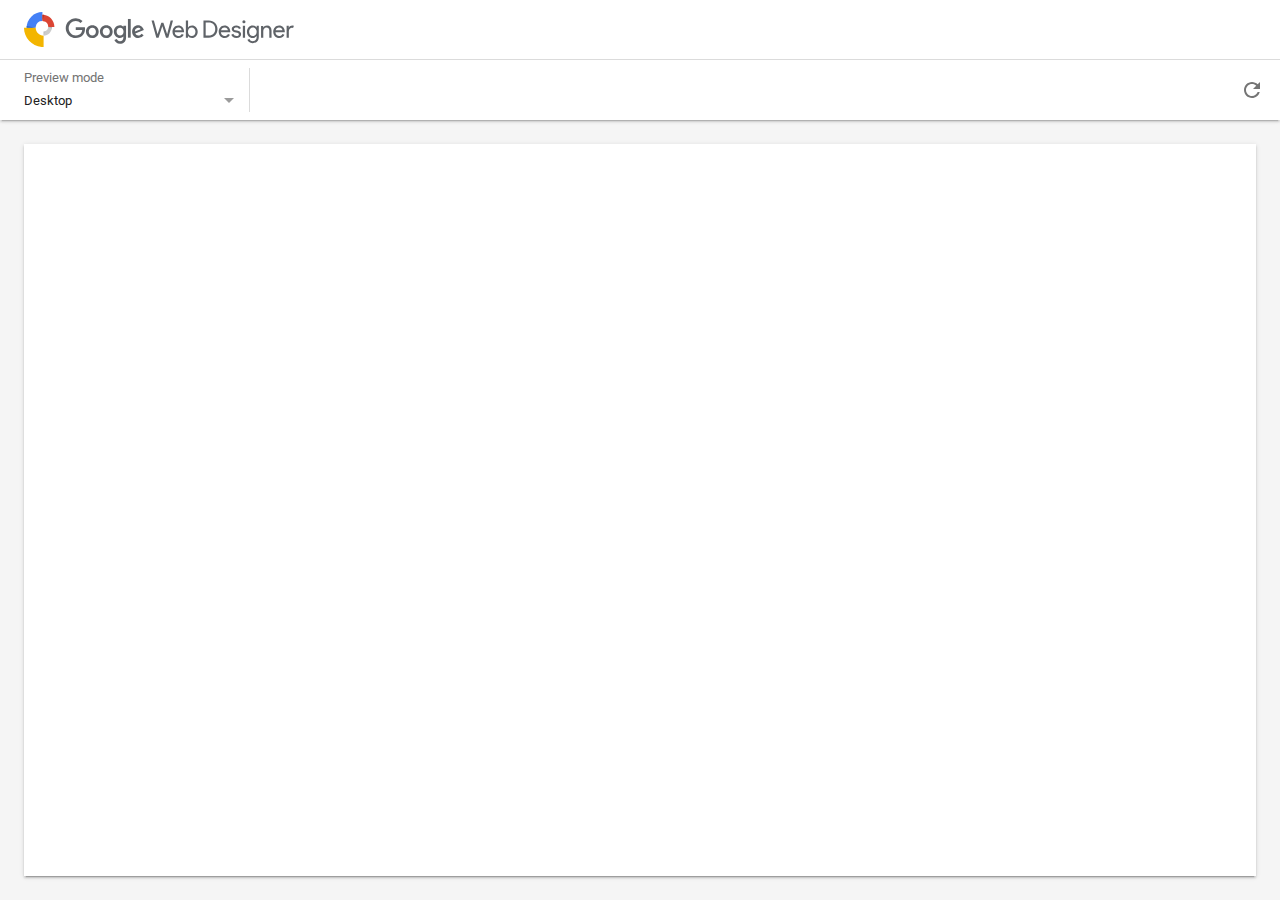
<file: gwd_preview_tcelecronic/preview.html>
<html><head>
    <!--
    Load various Web Components polyfills required by IE and Edge. While the polyfills are
    not needed for other browsers, they're loaded irrespective of browser features because we rely
    on the polyfill's `WebComponentsReady` event as a signal that the app is ready to be initialized
    (see init.js).
    -->
    <!-- Polyfill Web Components. -->
    <script src="webcomponentsjs/webcomponents-lite.js"></script>

    <!-- Polyfill Web Animations. This file is necessary for some paper elements. -->
    <script src="webcomponentsjs/web-animations-next-lite.min.js"></script>

    <link rel="stylesheet" href="https://fonts.googleapis.com/icon?family=Roboto:regular">

    <script src="preview_polymer.js"></script>

    <style>
      body {
        margin: 0;
      }

      tf-creative-preview {
        width: 100%;
        height: 100%;
      }
    </style>
  <script>window.gwdPreview = {"config":{"uuid":1595214359265,"previewPath":"index.html","modes":["mobile","desktop"],"sizes":[],"breakpoints":null,"feeds":{},"feedNames":[],"defaults":{"mode":"desktop","modeSettings":{"mobile":{"device":"pixel2xl","feed":null},"desktop":{"feed":null}}}},"strings":{"MSG_ALL_FEEDS_MODE":"All sample data","MSG_ALL_SIZES_MODE":"All sizes","MSG_CUSTOM":"Custom","MSG_CUSTOM_SIZE":"Custom size","MSG_DESKTOP_MODE":"Desktop","MSG_DEVICE":"Device","MSG_MOBILE_MODE":"Mobile","MSG_NO_SAMPLE_DATA":"No sample data","MSG_NO_SAMPLE_DATA_TO_PREVIEW":"Select sample data to see previews.","MSG_NO_SIZES_TO_PREVIEW":"Select sizes to see previews.","MSG_NONE_SELECTED":"None selected","MSG_PARALLAX_MODE":"Parallax","MSG_PREVIEW_MODE":"Preview mode","MSG_RELOAD":"Reload","MSG_RELOAD_ALL":"Reload all","MSG_ROTATE_DEVICE":"Rotate device","MSG_SAMPLE_FEED":"Sample data","MSG_SAMPLE_FEEDS":"Sample data","MSG_SELECT_ALL":"Select all","MSG_SELECT_NONE":"Select none","MSG_SELECTED":"{num} selected","MSG_SHOW_SIZE":"Show size","MSG_SHOW_SIZES":"Show sizes","MSG_SINGLE_MODE":"Single size","MSG_VIEWPORT_SIZE":"Viewport size"}};</script></head>

  <body>
    <tf-creative-preview id="preview-app"></tf-creative-preview>
  

</body></html>
</file>
<file: assets/web/assets/mobirise-icons/mobirise-icons.css>
@font-face {
  font-family: 'MobiriseIcons';
  src:  url('mobirise-icons.eot?spat4u');
  src:  url('mobirise-icons.eot?spat4u#iefix') format('embedded-opentype'),
    url('mobirise-icons.ttf?spat4u') format('truetype'),
    url('mobirise-icons.woff?spat4u') format('woff'),
    url('mobirise-icons.svg?spat4u#MobiriseIcons') format('svg');
  font-weight: normal;
  font-style: normal;
  font-display: swap;
}

[class^="mbri-"], [class*=" mbri-"] {
  /* use !important to prevent issues with browser extensions that change fonts */
  font-family: MobiriseIcons !important;
  speak: none;
  font-style: normal;
  font-weight: normal;
  font-variant: normal;
  text-transform: none;
  line-height: 1;

  /* Better Font Rendering =========== */
  -webkit-font-smoothing: antialiased;
  -moz-osx-font-smoothing: grayscale;
}

.mbri-add-submenu:before {
  content: "\e900";
}
.mbri-alert:before {
  content: "\e901";
}
.mbri-align-center:before {
  content: "\e902";
}
.mbri-align-justify:before {
  content: "\e903";
}
.mbri-align-left:before {
  content: "\e904";
}
.mbri-align-right:before {
  content: "\e905";
}
.mbri-android:before {
  content: "\e906";
}
.mbri-apple:before {
  content: "\e907";
}
.mbri-arrow-down:before {
  content: "\e908";
}
.mbri-arrow-next:before {
  content: "\e909";
}
.mbri-arrow-prev:before {
  content: "\e90a";
}
.mbri-arrow-up:before {
  content: "\e90b";
}
.mbri-bold:before {
  content: "\e90c";
}
.mbri-bookmark:before {
  content: "\e90d";
}
.mbri-bootstrap:before {
  content: "\e90e";
}
.mbri-briefcase:before {
  content: "\e90f";
}
.mbri-browse:before {
  content: "\e910";
}
.mbri-bulleted-list:before {
  content: "\e911";
}
.mbri-calendar:before {
  content: "\e912";
}
.mbri-camera:before {
  content: "\e913";
}
.mbri-cart-add:before {
  content: "\e914";
}
.mbri-cart-full:before {
  content: "\e915";
}
.mbri-cash:before {
  content: "\e916";
}
.mbri-change-style:before {
  content: "\e917";
}
.mbri-chat:before {
  content: "\e918";
}
.mbri-clock:before {
  content: "\e919";
}
.mbri-close:before {
  content: "\e91a";
}
.mbri-cloud:before {
  content: "\e91b";
}
.mbri-code:before {
  content: "\e91c";
}
.mbri-contact-form:before {
  content: "\e91d";
}
.mbri-credit-card:before {
  content: "\e91e";
}
.mbri-cursor-click:before {
  content: "\e91f";
}
.mbri-cust-feedback:before {
  content: "\e920";
}
.mbri-database:before {
  content: "\e921";
}
.mbri-delivery:before {
  content: "\e922";
}
.mbri-desktop:before {
  content: "\e923";
}
.mbri-devices:before {
  content: "\e924";
}
.mbri-down:before {
  content: "\e925";
}
.mbri-download:before {
  content: "\e989";
}
.mbri-drag-n-drop:before {
  content: "\e927";
}
.mbri-drag-n-drop2:before {
  content: "\e928";
}
.mbri-edit:before {
  content: "\e929";
}
.mbri-edit2:before {
  content: "\e92a";
}
.mbri-error:before {
  content: "\e92b";
}
.mbri-extension:before {
  content: "\e92c";
}
.mbri-features:before {
  content: "\e92d";
}
.mbri-file:before {
  content: "\e92e";
}
.mbri-flag:before {
  content: "\e92f";
}
.mbri-folder:before {
  content: "\e930";
}
.mbri-gift:before {
  content: "\e931";
}
.mbri-github:before {
  content: "\e932";
}
.mbri-globe:before {
  content: "\e933";
}
.mbri-globe-2:before {
  content: "\e934";
}
.mbri-growing-chart:before {
  content: "\e935";
}
.mbri-hearth:before {
  content: "\e936";
}
.mbri-help:before {
  content: "\e937";
}
.mbri-home:before {
  content: "\e938";
}
.mbri-hot-cup:before {
  content: "\e939";
}
.mbri-idea:before {
  content: "\e93a";
}
.mbri-image-gallery:before {
  content: "\e93b";
}
.mbri-image-slider:before {
  content: "\e93c";
}
.mbri-info:before {
  content: "\e93d";
}
.mbri-italic:before {
  content: "\e93e";
}
.mbri-key:before {
  content: "\e93f";
}
.mbri-laptop:before {
  content: "\e940";
}
.mbri-layers:before {
  content: "\e941";
}
.mbri-left-right:before {
  content: "\e942";
}
.mbri-left:before {
  content: "\e943";
}
.mbri-letter:before {
  content: "\e944";
}
.mbri-like:before {
  content: "\e945";
}
.mbri-link:before {
  content: "\e946";
}
.mbri-lock:before {
  content: "\e947";
}
.mbri-login:before {
  content: "\e948";
}
.mbri-logout:before {
  content: "\e949";
}
.mbri-magic-stick:before {
  content: "\e94a";
}
.mbri-map-pin:before {
  content: "\e94b";
}
.mbri-menu:before {
  content: "\e94c";
}
.mbri-mobile:before {
  content: "\e94d";
}
.mbri-mobile2:before {
  content: "\e94e";
}
.mbri-mobirise:before {
  content: "\e94f";
}
.mbri-more-horizontal:before {
  content: "\e950";
}
.mbri-more-vertical:before {
  content: "\e951";
}
.mbri-music:before {
  content: "\e952";
}
.mbri-new-file:before {
  content: "\e953";
}
.mbri-numbered-list:before {
  content: "\e954";
}
.mbri-opened-folder:before {
  content: "\e955";
}
.mbri-pages:before {
  content: "\e956";
}
.mbri-paper-plane:before {
  content: "\e957";
}
.mbri-paperclip:before {
  content: "\e958";
}
.mbri-photo:before {
  content: "\e959";
}
.mbri-photos:before {
  content: "\e95a";
}
.mbri-pin:before {
  content: "\e95b";
}
.mbri-play:before {
  content: "\e95c";
}
.mbri-plus:before {
  content: "\e95d";
}
.mbri-preview:before {
  content: "\e95e";
}
.mbri-print:before {
  content: "\e95f";
}
.mbri-protect:before {
  content: "\e960";
}
.mbri-question:before {
  content: "\e961";
}
.mbri-quote-left:before {
  content: "\e962";
}
.mbri-quote-right:before {
  content: "\e963";
}
.mbri-refresh:before {
  content: "\e964";
}
.mbri-responsive:before {
  content: "\e965";
}
.mbri-right:before {
  content: "\e966";
}
.mbri-rocket:before {
  content: "\e967";
}
.mbri-sad-face:before {
  content: "\e968";
}
.mbri-sale:before {
  content: "\e969";
}
.mbri-save:before {
  content: "\e96a";
}
.mbri-search:before {
  content: "\e96b";
}
.mbri-setting:before {
  content: "\e96c";
}
.mbri-setting2:before {
  content: "\e96d";
}
.mbri-setting3:before {
  content: "\e96e";
}
.mbri-share:before {
  content: "\e96f";
}
.mbri-shopping-bag:before {
  content: "\e970";
}
.mbri-shopping-basket:before {
  content: "\e971";
}
.mbri-shopping-cart:before {
  content: "\e972";
}
.mbri-sites:before {
  content: "\e973";
}
.mbri-smile-face:before {
  content: "\e974";
}
.mbri-speed:before {
  content: "\e975";
}
.mbri-star:before {
  content: "\e976";
}
.mbri-success:before {
  content: "\e977";
}
.mbri-sun:before {
  content: "\e978";
}
.mbri-sun2:before {
  content: "\e979";
}
.mbri-tablet:before {
  content: "\e97a";
}
.mbri-tablet-vertical:before {
  content: "\e97b";
}
.mbri-target:before {
  content: "\e97c";
}
.mbri-timer:before {
  content: "\e97d";
}
.mbri-to-ftp:before {
  content: "\e97e";
}
.mbri-to-local-drive:before {
  content: "\e97f";
}
.mbri-touch-swipe:before {
  content: "\e980";
}
.mbri-touch:before {
  content: "\e981";
}
.mbri-trash:before {
  content: "\e982";
}
.mbri-underline:before {
  content: "\e983";
}
.mbri-unlink:before {
  content: "\e984";
}
.mbri-unlock:before {
  content: "\e985";
}
.mbri-up-down:before {
  content: "\e986";
}
.mbri-up:before {
  content: "\e987";
}
.mbri-update:before {
  content: "\e988";
}
.mbri-upload:before {
 content: "\e926"; 
}
.mbri-user:before {
  content: "\e98a";
}
.mbri-user2:before {
  content: "\e98b";
}
.mbri-users:before {
  content: "\e98c";
}
.mbri-video:before {
  content: "\e98d";
}
.mbri-video-play:before {
  content: "\e98e";
}
.mbri-watch:before {
  content: "\e98f";
}
.mbri-website-theme:before {
  content: "\e990";
}
.mbri-wifi:before {
  content: "\e991";
}
.mbri-windows:before {
  content: "\e992";
}
.mbri-zoom-out:before {
  content: "\e993";
}
.mbri-redo:before {
  content: "\e994";
}
.mbri-undo:before {
  content: "\e995";
}
</file>
<file: assets/facebook-plugin/style.css>
.mbr-section.mbr-section__comments{
    position: relative;
}
.mbr-section__comments{
    background-size: cover;
}
.addons-container {
  position: relative;
  margin-left: auto;
  margin-right: auto;
  padding-right: 15px;
  padding-left: 15px; }
  @media (min-width: 576px) {
    .addons-container {
      padding-right: 15px;
      padding-left: 15px; } }
  @media (min-width: 768px) {
    .addons-container {
      padding-right: 15px;
      padding-left: 15px; } }
  @media (min-width: 992px) {
    .addons-container {
      padding-right: 15px;
      padding-left: 15px; } }
  @media (min-width: 1200px) {
    .addons-container {
      padding-right: 15px;
      padding-left: 15px; } }
  @media (min-width: 576px) {
    .addons-container {
      width: 540px;
      max-width: 100%; } }
  @media (min-width: 768px) {
    .addons-container {
      width: 720px;
      max-width: 100%; } }
  @media (min-width: 992px) {
    .addons-container {
      width: 960px;
      max-width: 100%; } }
  @media (min-width: 1200px) {
    .addons-container {
      width: 1140px;
      max-width: 100%; } }

.addons-container-inner{
    position: relative;
    width: 100%;
    min-height: 1px;
    padding-right: 15px;
    padding-left: 15px;
}
@media (min-width: 567px) {
    .addons-container-inner{
        -ms-flex: 0 0 66.666667%;
        flex: 0 0 66.666667%;
        max-width: 66.666667%;
    }
}
.addons-row{
    display: flex;
    justify-content:center;
}
</file>
<file: assets/dropdown/css/style.css>
.navbar-dropdown {
  left: 0;
  padding: 0;
  position: absolute;
  right: 0;
  top: 0;
  transition: all 0.45s ease;
  z-index: 1030;
  background: #282828; }
  .navbar-dropdown .navbar-logo {
    margin-right: 0.8rem;
    transition: margin 0.3s ease-in-out;
    vertical-align: middle; }
    .navbar-dropdown .navbar-logo img {
      height: 3.125rem;
      transition: all 0.3s ease-in-out; }
    .navbar-dropdown .navbar-logo.mbr-iconfont {
      font-size: 3.125rem;
      line-height: 3.125rem; }
  .navbar-dropdown .navbar-caption {
    font-weight: 700;
    white-space: normal;
    vertical-align: -4px;
    line-height: 3.125rem !important; }
    .navbar-dropdown .navbar-caption, .navbar-dropdown .navbar-caption:hover {
      color: inherit;
      text-decoration: none; }
  .navbar-dropdown .mbr-iconfont + .navbar-caption {
    vertical-align: -1px; }
  .navbar-dropdown.navbar-fixed-top {
    position: fixed; }
  .navbar-dropdown .navbar-brand span {
    vertical-align: -4px; }
  .navbar-dropdown.bg-color.transparent {
    background: none; }
  .navbar-dropdown.navbar-short .navbar-brand {
    padding: 0.625rem 0; }
    .navbar-dropdown.navbar-short .navbar-brand span {
      vertical-align: -1px; }
  .navbar-dropdown.navbar-short .navbar-caption {
    line-height: 2.375rem !important;
    vertical-align: -2px; }
  .navbar-dropdown.navbar-short .navbar-logo {
    margin-right: 0.5rem; }
    .navbar-dropdown.navbar-short .navbar-logo img {
      height: 2.375rem; }
    .navbar-dropdown.navbar-short .navbar-logo.mbr-iconfont {
      font-size: 2.375rem;
      line-height: 2.375rem; }
  .navbar-dropdown.navbar-short .mbr-table-cell {
    height: 3.625rem; }
  .navbar-dropdown .navbar-close {
    left: 0.6875rem;
    position: fixed;
    top: 0.75rem;
    z-index: 1000; }
  .navbar-dropdown .hamburger-icon {
    content: "";
    display: inline-block;
    vertical-align: middle;
    width: 16px;
    -webkit-box-shadow: 0 -6px 0 1px #282828,0 0 0 1px #282828,0 6px 0 1px #282828;
    -moz-box-shadow: 0 -6px 0 1px #282828,0 0 0 1px #282828,0 6px 0 1px #282828;
    box-shadow: 0 -6px 0 1px #282828,0 0 0 1px #282828,0 6px 0 1px #282828; }

.dropdown-menu .dropdown-toggle[data-toggle="dropdown-submenu"]::after {
  border-bottom: 0.35em solid transparent;
  border-left: 0.35em solid;
  border-right: 0;
  border-top: 0.35em solid transparent;
  margin-left: 0.3rem; }

.dropdown-menu .dropdown-item:focus {
  outline: 0; }

.nav-dropdown {
  font-size: 0.75rem;
  font-weight: 500;
  height: auto !important; }
  .nav-dropdown .nav-btn {
    padding-left: 1rem; }
  .nav-dropdown .link {
    margin: .667em 1.667em;
    font-weight: 500;
    padding: 0;
    transition: color .2s ease-in-out; }
    .nav-dropdown .link.dropdown-toggle {
      margin-right: 2.583em; }
      .nav-dropdown .link.dropdown-toggle::after {
        margin-left: .25rem;
        border-top: 0.35em solid;
        border-right: 0.35em solid transparent;
        border-left: 0.35em solid transparent;
        border-bottom: 0; }
      .nav-dropdown .link.dropdown-toggle[aria-expanded="true"] {
        margin: 0;
        padding: 0.667em 3.263em  0.667em 1.667em; }
  .nav-dropdown .link::after,
  .nav-dropdown .dropdown-item::after {
    color: inherit; }
  .nav-dropdown .btn {
    font-size: 0.75rem;
    font-weight: 700;
    letter-spacing: 0;
    margin-bottom: 0;
    padding-left: 1.25rem;
    padding-right: 1.25rem; }
  .nav-dropdown .dropdown-menu {
    border-radius: 0;
    border: 0;
    left: 0;
    margin: 0;
    padding-bottom: 1.25rem;
    padding-top: 1.25rem;
    position: relative; }
  .nav-dropdown .dropdown-submenu {
    margin-left: 0.125rem;
    top: 0; }
  .nav-dropdown .dropdown-item {
    font-weight: 500;
    line-height: 2;
    padding: 0.3846em 4.615em 0.3846em 1.5385em;
    position: relative;
    transition: color .2s ease-in-out, background-color .2s ease-in-out; }
    .nav-dropdown .dropdown-item::after {
      margin-top: -0.3077em;
      position: absolute;
      right: 1.1538em;
      top: 50%; }
    .nav-dropdown .dropdown-item:focus, .nav-dropdown .dropdown-item:hover {
      background: none; }

@media (max-width: 767px) {
  .nav-dropdown.navbar-toggleable-sm {
    bottom: 0;
    display: none;
    left: 0;
    overflow-x: hidden;
    position: fixed;
    top: 0;
    transform: translateX(-100%);
    -ms-transform: translateX(-100%);
    -webkit-transform: translateX(-100%);
    width: 18.75rem;
    z-index: 999; } }
.nav-dropdown.navbar-toggleable-xl {
  bottom: 0;
  display: none;
  left: 0;
  overflow-x: hidden;
  position: fixed;
  top: 0;
  transform: translateX(-100%);
  -ms-transform: translateX(-100%);
  -webkit-transform: translateX(-100%);
  width: 18.75rem;
  z-index: 999; }

.nav-dropdown-sm {
  display: block !important;
  overflow-x: hidden;
  overflow: auto;
  padding-top: 3.875rem; }
  .nav-dropdown-sm::after {
    content: "";
    display: block;
    height: 3rem;
    width: 100%; }
  .nav-dropdown-sm.collapse.in ~ .navbar-close {
    display: block !important; }
  .nav-dropdown-sm.collapsing, .nav-dropdown-sm.collapse.in {
    transform: translateX(0);
    -ms-transform: translateX(0);
    -webkit-transform: translateX(0);
    transition: all 0.25s ease-out;
    -webkit-transition: all 0.25s ease-out;
    background: #282828; }
  .nav-dropdown-sm.collapsing[aria-expanded="false"] {
    transform: translateX(-100%);
    -ms-transform: translateX(-100%);
    -webkit-transform: translateX(-100%); }
  .nav-dropdown-sm .nav-item {
    display: block;
    margin-left: 0 !important;
    padding-left: 0; }
  .nav-dropdown-sm .link,
  .nav-dropdown-sm .dropdown-item {
    border-top: 1px dotted rgba(255, 255, 255, 0.1);
    font-size: 0.8125rem;
    line-height: 1.6;
    margin: 0 !important;
    padding: 0.875rem 2.4rem 0.875rem 1.5625rem !important;
    position: relative;
    white-space: normal; }
    .nav-dropdown-sm .link:focus, .nav-dropdown-sm .link:hover,
    .nav-dropdown-sm .dropdown-item:focus,
    .nav-dropdown-sm .dropdown-item:hover {
      background: rgba(0, 0, 0, 0.2) !important;
      color: #c0a375; }
  .nav-dropdown-sm .nav-btn {
    position: relative;
    padding: 1.5625rem 1.5625rem 0 1.5625rem; }
    .nav-dropdown-sm .nav-btn::before {
      border-top: 1px dotted rgba(255, 255, 255, 0.1);
      content: "";
      left: 0;
      position: absolute;
      top: 0;
      width: 100%; }
    .nav-dropdown-sm .nav-btn + .nav-btn {
      padding-top: 0.625rem; }
      .nav-dropdown-sm .nav-btn + .nav-btn::before {
        display: none; }
  .nav-dropdown-sm .btn {
    padding: 0.625rem 0; }
  .nav-dropdown-sm .dropdown-toggle[data-toggle="dropdown-submenu"]::after {
    margin-left: .25rem;
    border-top: 0.35em solid;
    border-right: 0.35em solid transparent;
    border-left: 0.35em solid transparent;
    border-bottom: 0; }
  .nav-dropdown-sm .dropdown-toggle[data-toggle="dropdown-submenu"][aria-expanded="true"]::after {
    border-top: 0;
    border-right: 0.35em solid transparent;
    border-left: 0.35em solid transparent;
    border-bottom: 0.35em solid; }
  .nav-dropdown-sm .dropdown-menu {
    margin: 0;
    padding: 0;
    position: relative;
    top: 0;
    left: 0;
    width: 100%;
    border: 0;
    float: none;
    border-radius: 0;
    background: none; }
  .nav-dropdown-sm .dropdown-submenu {
    left: 100%;
    margin-left: 0.125rem;
    margin-top: -1.25rem;
    top: 0; }

.navbar-toggleable-sm .nav-dropdown .dropdown-menu {
  position: absolute; }

.navbar-toggleable-sm .nav-dropdown .dropdown-submenu {
  left: 100%;
  margin-left: 0.125rem;
  margin-top: -1.25rem;
  top: 0; }

.navbar-toggleable-sm.opened .nav-dropdown .dropdown-menu {
  position: relative; }

.navbar-toggleable-sm.opened .nav-dropdown .dropdown-submenu {
  left: 0;
  margin-left: 00rem;
  margin-top: 0rem;
  top: 0; }

.is-builder .nav-dropdown.collapsing {
  transition: none !important; }

/*# sourceMappingURL=style.css.map */
</file>
<file: assets/socicon/css/styles.css>
@charset "UTF-8";

@font-face {
  font-family: 'Socicon';
  src:  url('../fonts/socicon.eot');
  src:  url('../fonts/socicon.eot?#iefix') format('embedded-opentype'),
    url('../fonts/socicon.woff2') format('woff2'),
    url('../fonts/socicon.ttf') format('truetype'),
    url('../fonts/socicon.woff') format('woff'),
    url('../fonts/socicon.svg#socicon') format('svg');
  font-weight: normal;
  font-style: normal;
}

[data-icon]:before {
  font-family: "socicon" !important;
  content: attr(data-icon);
  font-style: normal !important;
  font-weight: normal !important;
  font-variant: normal !important;
  text-transform: none !important;
  speak: none;
  line-height: 1;
  -webkit-font-smoothing: antialiased;
  -moz-osx-font-smoothing: grayscale;
}

[class^="socicon-"], [class*=" socicon-"] {
  /* use !important to prevent issues with browser extensions that change fonts */
  font-family: 'Socicon' !important;
  speak: none;
  font-style: normal;
  font-weight: normal;
  font-variant: normal;
  text-transform: none;
  line-height: 1;

  /* Better Font Rendering =========== */
  -webkit-font-smoothing: antialiased;
  -moz-osx-font-smoothing: grayscale;
}

.socicon-eitaa:before {
  content: "\e97c";
}
.socicon-soroush:before {
  content: "\e97d";
}
.socicon-bale:before {
  content: "\e97e";
}
.socicon-zazzle:before {
  content: "\e97b";
}
.socicon-society6:before {
  content: "\e97a";
}
.socicon-redbubble:before {
  content: "\e979";
}
.socicon-avvo:before {
  content: "\e978";
}
.socicon-stitcher:before {
  content: "\e977";
}
.socicon-googlehangouts:before {
  content: "\e974";
}
.socicon-dlive:before {
  content: "\e975";
}
.socicon-vsco:before {
  content: "\e976";
}
.socicon-flipboard:before {
  content: "\e973";
}
.socicon-ubuntu:before {
  content: "\e958";
}
.socicon-artstation:before {
  content: "\e959";
}
.socicon-invision:before {
  content: "\e95a";
}
.socicon-torial:before {
  content: "\e95b";
}
.socicon-collectorz:before {
  content: "\e95c";
}
.socicon-seenthis:before {
  content: "\e95d";
}
.socicon-googleplaymusic:before {
  content: "\e95e";
}
.socicon-debian:before {
  content: "\e95f";
}
.socicon-filmfreeway:before {
  content: "\e960";
}
.socicon-gnome:before {
  content: "\e961";
}
.socicon-itchio:before {
  content: "\e962";
}
.socicon-jamendo:before {
  content: "\e963";
}
.socicon-mix:before {
  content: "\e964";
}
.socicon-sharepoint:before {
  content: "\e965";
}
.socicon-tinder:before {
  content: "\e966";
}
.socicon-windguru:before {
  content: "\e967";
}
.socicon-cdbaby:before {
  content: "\e968";
}
.socicon-elementaryos:before {
  content: "\e969";
}
.socicon-stage32:before {
  content: "\e96a";
}
.socicon-tiktok:before {
  content: "\e96b";
}
.socicon-gitter:before {
  content: "\e96c";
}
.socicon-letterboxd:before {
  content: "\e96d";
}
.socicon-threema:before {
  content: "\e96e";
}
.socicon-splice:before {
  content: "\e96f";
}
.socicon-metapop:before {
  content: "\e970";
}
.socicon-naver:before {
  content: "\e971";
}
.socicon-remote:before {
  content: "\e972";
}
.socicon-internet:before {
  content: "\e957";
}
.socicon-moddb:before {
  content: "\e94b";
}
.socicon-indiedb:before {
  content: "\e94c";
}
.socicon-traxsource:before {
  content: "\e94d";
}
.socicon-gamefor:before {
  content: "\e94e";
}
.socicon-pixiv:before {
  content: "\e94f";
}
.socicon-myanimelist:before {
  content: "\e950";
}
.socicon-blackberry:before {
  content: "\e951";
}
.socicon-wickr:before {
  content: "\e952";
}
.socicon-spip:before {
  content: "\e953";
}
.socicon-napster:before {
  content: "\e954";
}
.socicon-beatport:before {
  content: "\e955";
}
.socicon-hackerone:before {
  content: "\e956";
}
.socicon-hackernews:before {
  content: "\e946";
}
.socicon-smashwords:before {
  content: "\e947";
}
.socicon-kobo:before {
  content: "\e948";
}
.socicon-bookbub:before {
  content: "\e949";
}
.socicon-mailru:before {
  content: "\e94a";
}
.socicon-gitlab:before {
  content: "\e945";
}
.socicon-instructables:before {
  content: "\e944";
}
.socicon-portfolio:before {
  content: "\e943";
}
.socicon-codered:before {
  content: "\e940";
}
.socicon-origin:before {
  content: "\e941";
}
.socicon-nextdoor:before {
  content: "\e942";
}
.socicon-udemy:before {
  content: "\e93f";
}
.socicon-livemaster:before {
  content: "\e93e";
}
.socicon-crunchbase:before {
  content: "\e93b";
}
.socicon-homefy:before {
  content: "\e93c";
}
.socicon-calendly:before {
  content: "\e93d";
}
.socicon-realtor:before {
  content: "\e90f";
}
.socicon-tidal:before {
  content: "\e910";
}
.socicon-qobuz:before {
  content: "\e911";
}
.socicon-natgeo:before {
  content: "\e912";
}
.socicon-mastodon:before {
  content: "\e913";
}
.socicon-unsplash:before {
  content: "\e914";
}
.socicon-homeadvisor:before {
  content: "\e915";
}
.socicon-angieslist:before {
  content: "\e916";
}
.socicon-codepen:before {
  content: "\e917";
}
.socicon-slack:before {
  content: "\e918";
}
.socicon-openaigym:before {
  content: "\e919";
}
.socicon-logmein:before {
  content: "\e91a";
}
.socicon-fiverr:before {
  content: "\e91b";
}
.socicon-gotomeeting:before {
  content: "\e91c";
}
.socicon-aliexpress:before {
  content: "\e91d";
}
.socicon-guru:before {
  content: "\e91e";
}
.socicon-appstore:before {
  content: "\e91f";
}
.socicon-homes:before {
  content: "\e920";
}
.socicon-zoom:before {
  content: "\e921";
}
.socicon-alibaba:before {
  content: "\e922";
}
.socicon-craigslist:before {
  content: "\e923";
}
.socicon-wix:before {
  content: "\e924";
}
.socicon-redfin:before {
  content: "\e925";
}
.socicon-googlecalendar:before {
  content: "\e926";
}
.socicon-shopify:before {
  content: "\e927";
}
.socicon-freelancer:before {
  content: "\e928";
}
.socicon-seedrs:before {
  content: "\e929";
}
.socicon-bing:before {
  content: "\e92a";
}
.socicon-doodle:before {
  content: "\e92b";
}
.socicon-bonanza:before {
  content: "\e92c";
}
.socicon-squarespace:before {
  content: "\e92d";
}
.socicon-toptal:before {
  content: "\e92e";
}
.socicon-gust:before {
  content: "\e92f";
}
.socicon-ask:before {
  content: "\e930";
}
.socicon-trulia:before {
  content: "\e931";
}
.socicon-loomly:before {
  content: "\e932";
}
.socicon-ghost:before {
  content: "\e933";
}
.socicon-upwork:before {
  content: "\e934";
}
.socicon-fundable:before {
  content: "\e935";
}
.socicon-booking:before {
  content: "\e936";
}
.socicon-googlemaps:before {
  content: "\e937";
}
.socicon-zillow:before {
  content: "\e938";
}
.socicon-niconico:before {
  content: "\e939";
}
.socicon-toneden:before {
  content: "\e93a";
}
.socicon-augment:before {
  content: "\e908";
}
.socicon-bitbucket:before {
  content: "\e909";
}
.socicon-fyuse:before {
  content: "\e90a";
}
.socicon-yt-gaming:before {
  content: "\e90b";
}
.socicon-sketchfab:before {
  content: "\e90c";
}
.socicon-mobcrush:before {
  content: "\e90d";
}
.socicon-microsoft:before {
  content: "\e90e";
}
.socicon-pandora:before {
  content: "\e907";
}
.socicon-messenger:before {
  content: "\e906";
}
.socicon-gamewisp:before {
  content: "\e905";
}
.socicon-bloglovin:before {
  content: "\e904";
}
.socicon-tunein:before {
  content: "\e903";
}
.socicon-gamejolt:before {
  content: "\e901";
}
.socicon-trello:before {
  content: "\e902";
}
.socicon-spreadshirt:before {
  content: "\e900";
}
.socicon-500px:before {
  content: "\e000";
}
.socicon-8tracks:before {
  content: "\e001";
}
.socicon-airbnb:before {
  content: "\e002";
}
.socicon-alliance:before {
  content: "\e003";
}
.socicon-amazon:before {
  content: "\e004";
}
.socicon-amplement:before {
  content: "\e005";
}
.socicon-android:before {
  content: "\e006";
}
.socicon-angellist:before {
  content: "\e007";
}
.socicon-apple:before {
  content: "\e008";
}
.socicon-appnet:before {
  content: "\e009";
}
.socicon-baidu:before {
  content: "\e00a";
}
.socicon-bandcamp:before {
  content: "\e00b";
}
.socicon-battlenet:before {
  content: "\e00c";
}
.socicon-mixer:before {
  content: "\e00d";
}
.socicon-bebee:before {
  content: "\e00e";
}
.socicon-bebo:before {
  content: "\e00f";
}
.socicon-behance:before {
  content: "\e010";
}
.socicon-blizzard:before {
  content: "\e011";
}
.socicon-blogger:before {
  content: "\e012";
}
.socicon-buffer:before {
  content: "\e013";
}
.socicon-chrome:before {
  content: "\e014";
}
.socicon-coderwall:before {
  content: "\e015";
}
.socicon-curse:before {
  content: "\e016";
}
.socicon-dailymotion:before {
  content: "\e017";
}
.socicon-deezer:before {
  content: "\e018";
}
.socicon-delicious:before {
  content: "\e019";
}
.socicon-deviantart:before {
  content: "\e01a";
}
.socicon-diablo:before {
  content: "\e01b";
}
.socicon-digg:before {
  content: "\e01c";
}
.socicon-discord:before {
  content: "\e01d";
}
.socicon-disqus:before {
  content: "\e01e";
}
.socicon-douban:before {
  content: "\e01f";
}
.socicon-draugiem:before {
  content: "\e020";
}
.socicon-dribbble:before {
  content: "\e021";
}
.socicon-drupal:before {
  content: "\e022";
}
.socicon-ebay:before {
  content: "\e023";
}
.socicon-ello:before {
  content: "\e024";
}
.socicon-endomodo:before {
  content: "\e025";
}
.socicon-envato:before {
  content: "\e026";
}
.socicon-etsy:before {
  content: "\e027";
}
.socicon-facebook:before {
  content: "\e028";
}
.socicon-feedburner:before {
  content: "\e029";
}
.socicon-filmweb:before {
  content: "\e02a";
}
.socicon-firefox:before {
  content: "\e02b";
}
.socicon-flattr:before {
  content: "\e02c";
}
.socicon-flickr:before {
  content: "\e02d";
}
.socicon-formulr:before {
  content: "\e02e";
}
.socicon-forrst:before {
  content: "\e02f";
}
.socicon-foursquare:before {
  content: "\e030";
}
.socicon-friendfeed:before {
  content: "\e031";
}
.socicon-github:before {
  content: "\e032";
}
.socicon-goodreads:before {
  content: "\e033";
}
.socicon-google:before {
  content: "\e034";
}
.socicon-googlescholar:before {
  content: "\e035";
}
.socicon-googlegroups:before {
  content: "\e036";
}
.socicon-googlephotos:before {
  content: "\e037";
}
.socicon-googleplus:before {
  content: "\e038";
}
.socicon-grooveshark:before {
  content: "\e039";
}
.socicon-hackerrank:before {
  content: "\e03a";
}
.socicon-hearthstone:before {
  content: "\e03b";
}
.socicon-hellocoton:before {
  content: "\e03c";
}
.socicon-heroes:before {
  content: "\e03d";
}
.socicon-smashcast:before {
  content: "\e03e";
}
.socicon-horde:before {
  content: "\e03f";
}
.socicon-houzz:before {
  content: "\e040";
}
.socicon-icq:before {
  content: "\e041";
}
.socicon-identica:before {
  content: "\e042";
}
.socicon-imdb:before {
  content: "\e043";
}
.socicon-instagram:before {
  content: "\e044";
}
.socicon-issuu:before {
  content: "\e045";
}
.socicon-istock:before {
  content: "\e046";
}
.socicon-itunes:before {
  content: "\e047";
}
.socicon-keybase:before {
  content: "\e048";
}
.socicon-lanyrd:before {
  content: "\e049";
}
.socicon-lastfm:before {
  content: "\e04a";
}
.socicon-line:before {
  content: "\e04b";
}
.socicon-linkedin:before {
  content: "\e04c";
}
.socicon-livejournal:before {
  content: "\e04d";
}
.socicon-lyft:before {
  content: "\e04e";
}
.socicon-macos:before {
  content: "\e04f";
}
.socicon-mail:before {
  content: "\e050";
}
.socicon-medium:before {
  content: "\e051";
}
.socicon-meetup:before {
  content: "\e052";
}
.socicon-mixcloud:before {
  content: "\e053";
}
.socicon-modelmayhem:before {
  content: "\e054";
}
.socicon-mumble:before {
  content: "\e055";
}
.socicon-myspace:before {
  content: "\e056";
}
.socicon-newsvine:before {
  content: "\e057";
}
.socicon-nintendo:before {
  content: "\e058";
}
.socicon-npm:before {
  content: "\e059";
}
.socicon-odnoklassniki:before {
  content: "\e05a";
}
.socicon-openid:before {
  content: "\e05b";
}
.socicon-opera:before {
  content: "\e05c";
}
.socicon-outlook:before {
  content: "\e05d";
}
.socicon-overwatch:before {
  content: "\e05e";
}
.socicon-patreon:before {
  content: "\e05f";
}
.socicon-paypal:before {
  content: "\e060";
}
.socicon-periscope:before {
  content: "\e061";
}
.socicon-persona:before {
  content: "\e062";
}
.socicon-pinterest:before {
  content: "\e063";
}
.socicon-play:before {
  content: "\e064";
}
.socicon-player:before {
  content: "\e065";
}
.socicon-playstation:before {
  content: "\e066";
}
.socicon-pocket:before {
  content: "\e067";
}
.socicon-qq:before {
  content: "\e068";
}
.socicon-quora:before {
  content: "\e069";
}
.socicon-raidcall:before {
  content: "\e06a";
}
.socicon-ravelry:before {
  content: "\e06b";
}
.socicon-reddit:before {
  content: "\e06c";
}
.socicon-renren:before {
  content: "\e06d";
}
.socicon-researchgate:before {
  content: "\e06e";
}
.socicon-residentadvisor:before {
  content: "\e06f";
}
.socicon-reverbnation:before {
  content: "\e070";
}
.socicon-rss:before {
  content: "\e071";
}
.socicon-sharethis:before {
  content: "\e072";
}
.socicon-skype:before {
  content: "\e073";
}
.socicon-slideshare:before {
  content: "\e074";
}
.socicon-smugmug:before {
  content: "\e075";
}
.socicon-snapchat:before {
  content: "\e076";
}
.socicon-songkick:before {
  content: "\e077";
}
.socicon-soundcloud:before {
  content: "\e078";
}
.socicon-spotify:before {
  content: "\e079";
}
.socicon-stackexchange:before {
  content: "\e07a";
}
.socicon-stackoverflow:before {
  content: "\e07b";
}
.socicon-starcraft:before {
  content: "\e07c";
}
.socicon-stayfriends:before {
  content: "\e07d";
}
.socicon-steam:before {
  content: "\e07e";
}
.socicon-storehouse:before {
  content: "\e07f";
}
.socicon-strava:before {
  content: "\e080";
}
.socicon-streamjar:before {
  content: "\e081";
}
.socicon-stumbleupon:before {
  content: "\e082";
}
.socicon-swarm:before {
  content: "\e083";
}
.socicon-teamspeak:before {
  content: "\e084";
}
.socicon-teamviewer:before {
  content: "\e085";
}
.socicon-technorati:before {
  content: "\e086";
}
.socicon-telegram:before {
  content: "\e087";
}
.socicon-tripadvisor:before {
  content: "\e088";
}
.socicon-tripit:before {
  content: "\e089";
}
.socicon-triplej:before {
  content: "\e08a";
}
.socicon-tumblr:before {
  content: "\e08b";
}
.socicon-twitch:before {
  content: "\e08c";
}
.socicon-twitter:before {
  content: "\e08d";
}
.socicon-uber:before {
  content: "\e08e";
}
.socicon-ventrilo:before {
  content: "\e08f";
}
.socicon-viadeo:before {
  content: "\e090";
}
.socicon-viber:before {
  content: "\e091";
}
.socicon-viewbug:before {
  content: "\e092";
}
.socicon-vimeo:before {
  content: "\e093";
}
.socicon-vine:before {
  content: "\e094";
}
.socicon-vkontakte:before {
  content: "\e095";
}
.socicon-warcraft:before {
  content: "\e096";
}
.socicon-wechat:before {
  content: "\e097";
}
.socicon-weibo:before {
  content: "\e098";
}
.socicon-whatsapp:before {
  content: "\e099";
}
.socicon-wikipedia:before {
  content: "\e09a";
}
.socicon-windows:before {
  content: "\e09b";
}
.socicon-wordpress:before {
  content: "\e09c";
}
.socicon-wykop:before {
  content: "\e09d";
}
.socicon-xbox:before {
  content: "\e09e";
}
.socicon-xing:before {
  content: "\e09f";
}
.socicon-yahoo:before {
  content: "\e0a0";
}
.socicon-yammer:before {
  content: "\e0a1";
}
.socicon-yandex:before {
  content: "\e0a2";
}
.socicon-yelp:before {
  content: "\e0a3";
}
.socicon-younow:before {
  content: "\e0a4";
}
.socicon-youtube:before {
  content: "\e0a5";
}
.socicon-zapier:before {
  content: "\e0a6";
}
.socicon-zerply:before {
  content: "\e0a7";
}
.socicon-zomato:before {
  content: "\e0a8";
}
.socicon-zynga:before {
  content: "\e0a9";
}
</file>
<file: assets/theme/css/style.css>
/*!
 * Mobirise v4 theme (https://mobirise.com/)
 * Copyright 2017 Mobirise
 */
section {
  background-color: #eeeeee;
}

.form-control:focus {
  box-shadow: none;
}

:focus {
  outline: none;
}

body {
  font-style: normal;
  line-height: 1.5;
}

section,
.container,
.container-fluid {
  position: relative;
  word-wrap: break-word;
}

a.mbr-iconfont:hover {
  text-decoration: none;
}

.article .lead p,
.article .lead ul,
.article .lead ol,
.article .lead pre,
.article .lead blockquote {
  margin-bottom: 0;
}

ul,
ol,
pre,
blockquote {
  margin-bottom: 2.3125rem;
}

pre {
  background: #f4f4f4;
  padding: 10px 24px;
  white-space: pre-wrap;
}

.inactive {
  -webkit-user-select: none;
  -moz-user-select: none;
  -ms-user-select: none;
  user-select: none;
  pointer-events: none;
  -webkit-user-drag: none;
  user-drag: none;
}

.mbr-section__comments .row {
  justify-content: center;
  -webkit-justify-content: center;
}

a {
  font-style: normal;
  font-weight: 400;
  cursor: pointer;
}

a, a:hover {
  text-decoration: none;
}

figure {
  margin-bottom: 0;
}

body {
  color: #232323;
}

h1,
h2,
h3,
h4,
h5,
h6,
.h1,
.h2,
.h3,
.h4,
.h5,
.h6,
.display-1,
.display-2,
.display-3,
.display-4 {
  line-height: 1;
  word-break: break-word;
  word-wrap: break-word;
}

.mbr-section-title {
  font-style: normal;
  line-height: 1.2;
}

.mbr-section-subtitle {
  line-height: 1.3;
}

.mbr-text {
  font-style: normal;
  line-height: 1.6;
}

b,
strong {
  font-weight: bold;
}

blockquote {
  padding: 10px 0 10px 20px;
  position: relative;
  border-left: 2px solid;
  border-color: #ff3366;
}

input:-webkit-autofill, input:-webkit-autofill:hover, input:-webkit-autofill:focus, input:-webkit-autofill:active {
  transition-delay: 9999s;
  transition-property: background-color, color;
}

textarea[type='hidden'] {
  display: none;
}

body {
  position: relative;
}

section {
  background-position: 50% 50%;
  background-repeat: no-repeat;
  background-size: cover;
}

section .mbr-background-video,
section .mbr-background-video-preview {
  position: absolute;
  bottom: 0;
  left: 0;
  right: 0;
  top: 0;
}

.hidden {
  visibility: hidden;
}

.mbr-z-index20 {
  z-index: 20;
}

/*! Base colors */
.mbr-white {
  color: #ffffff;
}

.mbr-black {
  color: #000000;
}

.mbr-bg-white {
  background-color: #ffffff;
}

.mbr-bg-black {
  background-color: #000000;
}

/*! Text-aligns */
.align-left {
  text-align: left;
}

.align-center {
  text-align: center;
}

.align-right {
  text-align: right;
}

@media (max-width: 767px) {
  .align-left,
  .align-center,
  .align-right,
  .mbr-section-btn,
  .mbr-section-title {
    text-align: center;
  }
}

/*! Font-weight  */
.mbr-light {
  font-weight: 300;
}

.mbr-regular {
  font-weight: 400;
}

.mbr-semibold {
  font-weight: 500;
}

.mbr-bold {
  font-weight: 700;
}

/*! Media  */
.media-size-item {
  -moz-flex: 1 1 auto;
  -o-flex: 1 1 auto;
  flex: 1 1 auto;
}

.media-content {
  flex-basis: 100%;
}

.media-container-row {
  display: flex;
  flex-direction: row;
  flex-wrap: wrap;
  justify-content: center;
  align-content: center;
  align-items: start;
}

.media-container-row .media-size-item {
  width: 400px;
}

.media-container-column {
  display: flex;
  flex-direction: column;
  flex-wrap: wrap;
  justify-content: center;
  align-content: center;
  align-items: stretch;
}

.media-container-column > * {
  width: 100%;
}

@media (min-width: 992px) {
  .media-container-row {
    flex-wrap: nowrap;
  }
}

figure {
  overflow: hidden;
}

figure[mbr-media-size] {
  transition: width 0.1s;
}

.mbr-figure img,
.mbr-figure iframe {
  display: block;
  width: 100%;
}

.card {
  background-color: transparent;
  border: none;
}

.card-box {
  width: 100%;
}

.card-img {
  text-align: center;
  flex-shrink: 0;
  -webkit-flex-shrink: 0;
}

.media {
  max-width: 100%;
  margin: 0 auto;
}

.mbr-figure {
  -ms-grid-row-align: center;
  align-self: center;
}

.media-container > div {
  max-width: 100%;
}

.mbr-figure img,
.card-img img {
  width: 100%;
}

@media (max-width: 991px) {
  .media-size-item {
    width: auto !important;
  }
  .media {
    width: auto;
  }
  .mbr-figure {
    width: 100% !important;
  }
}

/*! Buttons */
.btn {
  font-weight: 500;
  border-width: 2px;
  font-style: normal;
  letter-spacing: 1px;
  margin: .4rem .8rem;
  white-space: normal;
  transition: all .3s ease-in-out;
  display: inline-flex;
  align-items: center;
  justify-content: center;
  word-break: break-word;
  -webkit-align-items: center;
  -webkit-justify-content: center;
  display: -webkit-inline-flex;
}

.btn-sm {
  font-weight: 500;
  letter-spacing: 1px;
  transition: all .3s ease-in-out;
}

.btn-md {
  font-weight: 500;
  letter-spacing: 1px;
  margin: .4rem .8rem !important;
  transition: all .3s ease-in-out;
}

.btn-lg {
  font-weight: 500;
  letter-spacing: 1px;
  margin: .4rem .8rem !important;
  transition: all .3s ease-in-out;
}

.mbr-section-btn {
  margin-left: -0.25rem;
  margin-right: -0.25rem;
  font-size: 0;
}

nav .mbr-section-btn {
  margin-left: 0rem;
  margin-right: 0rem;
}

.btn-form {
  border-radius: 0;
}

.btn-form:hover {
  cursor: pointer;
}

/*! Btn icon margin */
.btn .mbr-iconfont,
.btn.btn-sm .mbr-iconfont {
  cursor: pointer;
  margin-right: 0.5rem;
}

.btn.btn-md .mbr-iconfont,
.btn.btn-md .mbr-iconfont {
  margin-right: 0.8rem;
}

.mbr-regular {
  font-weight: 400;
}

.mbr-semibold {
  font-weight: 500;
}

.mbr-bold {
  font-weight: 700;
}

[type='submit'] {
  -webkit-appearance: none;
}

/*! Full-screen */
.mbr-fullscreen .mbr-overlay {
  min-height: 100vh;
}

.mbr-fullscreen {
  display: flex;
  display: -moz-flex;
  display: -ms-flex;
  display: -o-flex;
  align-items: center;
  -webkit-align-items: center;
  min-height: 100vh;
  padding-top: 3rem;
  padding-bottom: 3rem;
}

/*! Map */
.map {
  height: 25rem;
  position: relative;
}

.map iframe {
  width: 100%;
  height: 100%;
}

.mbr-overlay {
  background-color: #000;
  bottom: 0;
  left: 0;
  opacity: .5;
  position: absolute;
  right: 0;
  top: 0;
  z-index: 0;
  pointer-events: none;
}

/* Form */
blockquote {
  font-style: italic;
  padding: 10px 0 10px 20px;
  font-size: 1.09rem;
  position: relative;
  border-width: 3px;
}

.form-control {
  background-color: #f5f5f5;
  box-shadow: none;
  color: #565656;
  line-height: 1.43;
  min-height: 3.5em;
  padding: 1.07em .5em;
}

.form-control, .form-control:focus {
  border: 1px solid #e8e8e8;
}

.form-active .form-control:invalid {
  border-color: red;
}

.form-control-label {
  position: relative;
  cursor: pointer;
  margin-bottom: .357em;
  padding: 0;
}

.alert {
  color: #ffffff;
  border-radius: 0;
  border: 0;
  font-size: .875rem;
  line-height: 1.5;
  margin-bottom: 1.875rem;
  padding: 1.25rem;
  position: relative;
}

.alert.alert-form::after {
  background-color: inherit;
  bottom: -7px;
  content: "";
  display: block;
  height: 14px;
  left: 50%;
  margin-left: -7px;
  position: absolute;
  transform: rotate(45deg);
  width: 14px;
  -webkit-transform: rotate(45deg);
}

.form-asterisk {
  font-family: initial;
  position: absolute;
  top: -2px;
  font-weight: normal;
}

/*! Scroll to top arrow */
#scrollToTop a i:before {
  content: '';
  position: absolute;
  height: 40%;
  top: 25%;
  background: #fff;
  width: 2px;
  left: calc(50% - 1px);
}

#scrollToTop a i:after {
  content: '';
  position: absolute;
  display: block;
  border-top: 2px solid #fff;
  border-right: 2px solid #fff;
  width: 40%;
  height: 40%;
  left: 30%;
  bottom: 30%;
  transform: rotate(135deg);
  -webkit-transform: rotate(135deg);
}

.mbr-arrow-up {
  bottom: 25px;
  right: 90px;
  position: fixed;
  text-align: right;
  z-index: 5000;
  color: #ffffff;
  font-size: 32px;
  transform: rotate(180deg);
  -webkit-transform: rotate(180deg);
}

.mbr-arrow-up a {
  background: rgba(0, 0, 0, 0.2);
  border-radius: 3px;
  color: #fff;
  display: inline-block;
  height: 60px;
  width: 60px;
  outline-style: none !important;
  position: relative;
  text-decoration: none;
  transition: all 0.3s ease-in-out;
  cursor: pointer;
  text-align: center;
}

.mbr-arrow-up a:hover {
  background-color: rgba(0, 0, 0, 0.4);
}

.mbr-arrow-up a i {
  line-height: 60px;
}

.mbr-arrow-up-icon {
  display: block;
  color: #fff;
}

.mbr-arrow-up-icon::before {
  content: '\203a';
  display: inline-block;
  font-family: serif;
  font-size: 32px;
  line-height: 1;
  font-style: normal;
  position: relative;
  top: 6px;
  left: -4px;
  -webkit-transform: rotate(-90deg);
  transform: rotate(-90deg);
}

/*! Arrow Down */
.mbr-arrow {
  position: absolute;
  bottom: 45px;
  left: 50%;
  width: 60px;
  height: 60px;
  cursor: pointer;
  background-color: rgba(80, 80, 80, 0.5);
  border-radius: 50%;
  -webkit-transform: translateX(-50%);
  transform: translateX(-50%);
}

.mbr-arrow > a {
  display: inline-block;
  text-decoration: none;
  outline-style: none;
  -webkit-animation: arrowdown 1.7s ease-in-out infinite;
  animation: arrowdown 1.7s ease-in-out infinite;
}

.mbr-arrow > a > i {
  position: absolute;
  top: -2px;
  left: 15px;
  font-size: 2rem;
}

@keyframes arrowdown {
  0% {
    transform: translateY(0px);
    -webkit-transform: translateY(0px);
  }
  50% {
    transform: translateY(-5px);
    -webkit-transform: translateY(-5px);
  }
  100% {
    transform: translateY(0px);
    -webkit-transform: translateY(0px);
  }
}

@-webkit-keyframes arrowdown {
  0% {
    transform: translateY(0px);
    -webkit-transform: translateY(0px);
  }
  50% {
    transform: translateY(-5px);
    -webkit-transform: translateY(-5px);
  }
  100% {
    transform: translateY(0px);
    -webkit-transform: translateY(0px);
  }
}

@media (max-width: 500px) {
  .mbr-arrow-up {
    left: 50%;
    right: auto;
    transform: translateX(-50%) rotate(180deg);
    -webkit-transform: translateX(-50%) rotate(180deg);
  }
}

/*Gradients animation*/
@keyframes gradient-animation {
  from {
    background-position: 0% 100%;
    -webkit-animation-timing-function: ease-in-out;
            animation-timing-function: ease-in-out;
  }
  to {
    background-position: 100% 0%;
    -webkit-animation-timing-function: ease-in-out;
            animation-timing-function: ease-in-out;
  }
}

@-webkit-keyframes gradient-animation {
  from {
    background-position: 0% 100%;
    -webkit-animation-timing-function: ease-in-out;
            animation-timing-function: ease-in-out;
  }
  to {
    background-position: 100% 0%;
    -webkit-animation-timing-function: ease-in-out;
            animation-timing-function: ease-in-out;
  }
}

.bg-gradient {
  background-size: 200% 200%;
  animation: gradient-animation 5s infinite alternate;
  -webkit-animation: gradient-animation 5s infinite alternate;
}

.menu .navbar-brand {
  display: -webkit-flex;
}

.menu .navbar-brand span {
  display: flex;
  display: -webkit-flex;
}

.menu .navbar-brand .navbar-caption-wrap {
  display: -webkit-flex;
}

.menu .navbar-brand .navbar-logo img {
  display: -webkit-flex;
}

@media (min-width: 768px) and (max-width: 1023px) {
  .menu .navbar-toggleable-sm .navbar-nav {
    display: -ms-flexbox;
  }
}

@media (max-width: 1023px) {
  .menu .navbar-collapse {
    max-height: 93.5vh;
  }
  .menu .navbar-collapse.show {
    overflow: auto;
  }
}

@media (min-width: 1024px) {
  .menu .navbar-nav.nav-dropdown {
    display: -webkit-flex;
  }
  .menu .navbar-toggleable-sm .navbar-collapse {
    display: -webkit-flex !important;
  }
  .menu .collapsed .navbar-collapse {
    max-height: 93.5vh;
  }
  .menu .collapsed .navbar-collapse.show {
    overflow: auto;
  }
}

@media (max-width: 767px) {
  .menu .navbar-collapse {
    max-height: 80vh;
  }
}

/* Others*/
.note-check a[data-value=Rubik] {
  font-style: normal;
}

.mbr-arrow a {
  color: #ffffff;
}

@media (max-width: 767px) {
  .mbr-arrow {
    display: none;
  }
}

.navbar {
  display: -webkit-flex;
  -webkit-flex-wrap: wrap;
  -webkit-align-items: center;
  -webkit-justify-content: space-between;
}

.navbar-collapse {
  -webkit-flex-basis: 100%;
  -webkit-flex-grow: 1;
  -webkit-align-items: center;
}

.nav-dropdown .link {
  padding: 0.667em 1.667em !important;
  margin: 0 !important;
}

.nav {
  display: -webkit-flex;
  -webkit-flex-wrap: wrap;
}

.row {
  display: -webkit-flex;
  -webkit-flex-wrap: wrap;
}

.justify-content-center {
  -webkit-justify-content: center;
}

.form-inline {
  display: -webkit-flex;
  -webkit-align-items: center;
}

.card-wrapper {
  -webkit-flex: 1;
}

.carousel-control {
  z-index: 10;
  display: -webkit-flex;
  -webkit-align-items: center;
  -webkit-justify-content: center;
}

.carousel-controls {
  display: -webkit-flex;
}

.media {
  display: -webkit-flex;
}

.form-group:focus {
  outline: none;
}

.jq-selectbox__select {
  padding: 1.07em 0.5em;
  position: absolute;
  top: 0;
  left: 0;
  width: 100%;
}

.jq-selectbox__dropdown {
  position: absolute;
  top: 100%;
  left: 0 !important;
  width: 100% !important;
}

.jq-selectbox__trigger-arrow {
  -webkit-transform: translateY(-50%);
          transform: translateY(-50%);
}

.jq-selectbox li {
  padding: 1.07em 0.5em;
}

input[type='range'] {
  padding-left: 0 !important;
  padding-right: 0 !important;
}

.modal-dialog,
.modal-content {
  height: 100%;
}

.modal-dialog .carousel-inner {
  height: calc(100vh - 1.75rem);
}

@media (max-width: 575px) {
  .modal-dialog .carousel-inner {
    height: calc(100vh - 1rem);
  }
}

.carousel-item {
  text-align: center;
}

.carousel-item img {
  margin: auto;
}

.navbar-toggler {
  align-self: flex-start;
  padding: 0.25rem 0.75rem;
  font-size: 1.25rem;
  line-height: 1;
  background: transparent;
  border: 1px solid transparent;
  border-radius: 0.25rem;
}

.navbar-toggler:focus,
.navbar-toggler:hover {
  text-decoration: none;
}

.navbar-toggler-icon {
  display: inline-block;
  width: 1.5em;
  height: 1.5em;
  vertical-align: middle;
  content: '';
  background: no-repeat center center;
  background-size: 100% 100%;
}

.navbar-toggler-left {
  position: absolute;
  left: 1rem;
}

.navbar-toggler-right {
  position: absolute;
  right: 1rem;
}

@media (max-width: 575px) {
  .navbar-toggleable .navbar-nav .dropdown-menu {
    position: static;
    float: none;
  }
  .navbar-toggleable > .container {
    padding-right: 0;
    padding-left: 0;
  }
}

@media (min-width: 576px) {
  .navbar-toggleable {
    flex-direction: row;
    flex-wrap: nowrap;
    align-items: center;
  }
  .navbar-toggleable .navbar-nav {
    flex-direction: row;
  }
  .navbar-toggleable .navbar-nav .nav-link {
    padding-right: 0.5rem;
    padding-left: 0.5rem;
  }
  .navbar-toggleable > .container {
    display: flex;
    flex-wrap: nowrap;
    align-items: center;
  }
  .navbar-toggleable .navbar-collapse {
    display: flex !important;
    width: 100%;
  }
  .navbar-toggleable .navbar-toggler {
    display: none;
  }
}

@media (max-width: 767px) {
  .navbar-toggleable-sm .navbar-nav .dropdown-menu {
    position: static;
    float: none;
  }
  .navbar-toggleable-sm > .container {
    padding-right: 0;
    padding-left: 0;
  }
}

@media (min-width: 768px) {
  .navbar-toggleable-sm {
    flex-direction: row;
    flex-wrap: nowrap;
    align-items: center;
  }
  .navbar-toggleable-sm .navbar-nav {
    flex-direction: row;
  }
  .navbar-toggleable-sm .navbar-nav .nav-link {
    padding-right: 0.5rem;
    padding-left: 0.5rem;
  }
  .navbar-toggleable-sm > .container {
    display: flex;
    flex-wrap: nowrap;
    align-items: center;
  }
  .navbar-toggleable-sm .navbar-collapse {
    display: none;
    width: 100%;
  }
  .navbar-toggleable-sm .navbar-toggler {
    display: none;
  }
}

@media (max-width: 1023px) {
  .navbar-toggleable-md .navbar-nav .dropdown-menu {
    position: static;
    float: none;
  }
  .navbar-toggleable-md > .container {
    padding-right: 0;
    padding-left: 0;
  }
}

@media (min-width: 1024px) {
  .navbar-toggleable-md {
    flex-direction: row;
    flex-wrap: nowrap;
    align-items: center;
  }
  .navbar-toggleable-md .navbar-nav {
    flex-direction: row;
  }
  .navbar-toggleable-md .navbar-nav .nav-link {
    padding-right: 0.5rem;
    padding-left: 0.5rem;
  }
  .navbar-toggleable-md > .container {
    display: flex;
    flex-wrap: nowrap;
    align-items: center;
  }
  .navbar-toggleable-md .navbar-collapse {
    display: flex !important;
    width: 100%;
  }
  .navbar-toggleable-md .navbar-toggler {
    display: none;
  }
}

@media (max-width: 1199px) {
  .navbar-toggleable-lg .navbar-nav .dropdown-menu {
    position: static;
    float: none;
  }
  .navbar-toggleable-lg > .container {
    padding-right: 0;
    padding-left: 0;
  }
}

@media (min-width: 1200px) {
  .navbar-toggleable-lg {
    flex-direction: row;
    flex-wrap: nowrap;
    align-items: center;
  }
  .navbar-toggleable-lg .navbar-nav {
    flex-direction: row;
  }
  .navbar-toggleable-lg .navbar-nav .nav-link {
    padding-right: 0.5rem;
    padding-left: 0.5rem;
  }
  .navbar-toggleable-lg > .container {
    display: flex;
    flex-wrap: nowrap;
    align-items: center;
  }
  .navbar-toggleable-lg .navbar-collapse {
    display: flex !important;
    width: 100%;
  }
  .navbar-toggleable-lg .navbar-toggler {
    display: none;
  }
}

.navbar-toggleable-xl {
  flex-direction: row;
  flex-wrap: nowrap;
  align-items: center;
}

.navbar-toggleable-xl .navbar-nav .dropdown-menu {
  position: static;
  float: none;
}

.navbar-toggleable-xl > .container {
  padding-right: 0;
  padding-left: 0;
}

.navbar-toggleable-xl .navbar-nav {
  flex-direction: row;
}

.navbar-toggleable-xl .navbar-nav .nav-link {
  padding-right: 0.5rem;
  padding-left: 0.5rem;
}

.navbar-toggleable-xl > .container {
  display: flex;
  flex-wrap: nowrap;
  align-items: center;
}

.navbar-toggleable-xl .navbar-collapse {
  display: flex !important;
  width: 100%;
}

.navbar-toggleable-xl .navbar-toggler {
  display: none;
}

.card-img {
  width: auto;
}

.menu .navbar.collapsed:not(.beta-menu) {
  flex-direction: column;
}

.carousel-item.active,
.carousel-item-next,
.carousel-item-prev {
  display: flex;
}

.note-air-layout .dropup .dropdown-menu,
.note-air-layout .navbar-fixed-bottom .dropdown .dropdown-menu {
  bottom: initial !important;
}

html,
body {
  height: auto;
  min-height: 100vh;
}

.dropup .dropdown-toggle::after {
  display: none;
}
.engine {
	position: absolute;
	text-indent: -2400px;
	text-align: center;
	padding: 0;
	top: 0;
	left: -2400px;
}
</file>
<file: assets/mobirise/css/mbr-additional.css>
@import url(https://fonts.googleapis.com/css?family=Rubik:300,300i,400,400i,500,500i,700,700i,900,900i&display=swap);





body {
  font-family: Rubik;
}
.display-1 {
  font-family: 'Rubik', sans-serif;
  font-size: 4.25rem;
  font-display: swap;
}
.display-1 > .mbr-iconfont {
  font-size: 6.8rem;
}
.display-2 {
  font-family: 'Rubik', sans-serif;
  font-size: 3rem;
  font-display: swap;
}
.display-2 > .mbr-iconfont {
  font-size: 4.8rem;
}
.display-4 {
  font-family: 'Rubik', sans-serif;
  font-size: 1rem;
  font-display: swap;
}
.display-4 > .mbr-iconfont {
  font-size: 1.6rem;
}
.display-5 {
  font-family: 'Rubik', sans-serif;
  font-size: 1.5rem;
  font-display: swap;
}
.display-5 > .mbr-iconfont {
  font-size: 2.4rem;
}
.display-7 {
  font-family: 'Rubik', sans-serif;
  font-size: 1rem;
  font-display: swap;
}
.display-7 > .mbr-iconfont {
  font-size: 1.6rem;
}
/* ---- Fluid typography for mobile devices ---- */
/* 1.4 - font scale ratio ( bootstrap == 1.42857 ) */
/* 100vw - current viewport width */
/* (48 - 20)  48 == 48rem == 768px, 20 == 20rem == 320px(minimal supported viewport) */
/* 0.65 - min scale variable, may vary */
@media (max-width: 768px) {
  .display-1 {
    font-size: 3.4rem;
    font-size: calc( 2.1374999999999997rem + (4.25 - 2.1374999999999997) * ((100vw - 20rem) / (48 - 20)));
    line-height: calc( 1.4 * (2.1374999999999997rem + (4.25 - 2.1374999999999997) * ((100vw - 20rem) / (48 - 20))));
  }
  .display-2 {
    font-size: 2.4rem;
    font-size: calc( 1.7rem + (3 - 1.7) * ((100vw - 20rem) / (48 - 20)));
    line-height: calc( 1.4 * (1.7rem + (3 - 1.7) * ((100vw - 20rem) / (48 - 20))));
  }
  .display-4 {
    font-size: 0.8rem;
    font-size: calc( 1rem + (1 - 1) * ((100vw - 20rem) / (48 - 20)));
    line-height: calc( 1.4 * (1rem + (1 - 1) * ((100vw - 20rem) / (48 - 20))));
  }
  .display-5 {
    font-size: 1.2rem;
    font-size: calc( 1.175rem + (1.5 - 1.175) * ((100vw - 20rem) / (48 - 20)));
    line-height: calc( 1.4 * (1.175rem + (1.5 - 1.175) * ((100vw - 20rem) / (48 - 20))));
  }
}
/* Buttons */
.btn {
  padding: 1rem 3rem;
  border-radius: 3px;
}
.btn-sm {
  padding: 0.6rem 1.5rem;
  border-radius: 3px;
}
.btn-md {
  padding: 1rem 3rem;
  border-radius: 3px;
}
.btn-lg {
  padding: 1.2rem 3.2rem;
  border-radius: 3px;
}
.bg-primary {
  background-color: #149dcc !important;
}
.bg-success {
  background-color: #f7ed4a !important;
}
.bg-info {
  background-color: #82786e !important;
}
.bg-warning {
  background-color: #879a9f !important;
}
.bg-danger {
  background-color: #b1a374 !important;
}
.btn-primary,
.btn-primary:active {
  background-color: #149dcc !important;
  border-color: #149dcc !important;
  color: #ffffff !important;
}
.btn-primary:hover,
.btn-primary:focus,
.btn-primary.focus,
.btn-primary.active {
  color: #ffffff !important;
  background-color: #0d6786 !important;
  border-color: #0d6786 !important;
}
.btn-primary.disabled,
.btn-primary:disabled {
  color: #ffffff !important;
  background-color: #0d6786 !important;
  border-color: #0d6786 !important;
}
.btn-secondary,
.btn-secondary:active {
  background-color: #ff3366 !important;
  border-color: #ff3366 !important;
  color: #ffffff !important;
}
.btn-secondary:hover,
.btn-secondary:focus,
.btn-secondary.focus,
.btn-secondary.active {
  color: #ffffff !important;
  background-color: #e50039 !important;
  border-color: #e50039 !important;
}
.btn-secondary.disabled,
.btn-secondary:disabled {
  color: #ffffff !important;
  background-color: #e50039 !important;
  border-color: #e50039 !important;
}
.btn-info,
.btn-info:active {
  background-color: #82786e !important;
  border-color: #82786e !important;
  color: #ffffff !important;
}
.btn-info:hover,
.btn-info:focus,
.btn-info.focus,
.btn-info.active {
  color: #ffffff !important;
  background-color: #59524b !important;
  border-color: #59524b !important;
}
.btn-info.disabled,
.btn-info:disabled {
  color: #ffffff !important;
  background-color: #59524b !important;
  border-color: #59524b !important;
}
.btn-success,
.btn-success:active {
  background-color: #f7ed4a !important;
  border-color: #f7ed4a !important;
  color: #3f3c03 !important;
}
.btn-success:hover,
.btn-success:focus,
.btn-success.focus,
.btn-success.active {
  color: #3f3c03 !important;
  background-color: #eadd0a !important;
  border-color: #eadd0a !important;
}
.btn-success.disabled,
.btn-success:disabled {
  color: #3f3c03 !important;
  background-color: #eadd0a !important;
  border-color: #eadd0a !important;
}
.btn-warning,
.btn-warning:active {
  background-color: #879a9f !important;
  border-color: #879a9f !important;
  color: #ffffff !important;
}
.btn-warning:hover,
.btn-warning:focus,
.btn-warning.focus,
.btn-warning.active {
  color: #ffffff !important;
  background-color: #617479 !important;
  border-color: #617479 !important;
}
.btn-warning.disabled,
.btn-warning:disabled {
  color: #ffffff !important;
  background-color: #617479 !important;
  border-color: #617479 !important;
}
.btn-danger,
.btn-danger:active {
  background-color: #b1a374 !important;
  border-color: #b1a374 !important;
  color: #ffffff !important;
}
.btn-danger:hover,
.btn-danger:focus,
.btn-danger.focus,
.btn-danger.active {
  color: #ffffff !important;
  background-color: #8b7d4e !important;
  border-color: #8b7d4e !important;
}
.btn-danger.disabled,
.btn-danger:disabled {
  color: #ffffff !important;
  background-color: #8b7d4e !important;
  border-color: #8b7d4e !important;
}
.btn-white {
  color: #333333 !important;
}
.btn-white,
.btn-white:active {
  background-color: #ffffff !important;
  border-color: #ffffff !important;
  color: #808080 !important;
}
.btn-white:hover,
.btn-white:focus,
.btn-white.focus,
.btn-white.active {
  color: #808080 !important;
  background-color: #d9d9d9 !important;
  border-color: #d9d9d9 !important;
}
.btn-white.disabled,
.btn-white:disabled {
  color: #808080 !important;
  background-color: #d9d9d9 !important;
  border-color: #d9d9d9 !important;
}
.btn-black,
.btn-black:active {
  background-color: #333333 !important;
  border-color: #333333 !important;
  color: #ffffff !important;
}
.btn-black:hover,
.btn-black:focus,
.btn-black.focus,
.btn-black.active {
  color: #ffffff !important;
  background-color: #0d0d0d !important;
  border-color: #0d0d0d !important;
}
.btn-black.disabled,
.btn-black:disabled {
  color: #ffffff !important;
  background-color: #0d0d0d !important;
  border-color: #0d0d0d !important;
}
.btn-primary-outline,
.btn-primary-outline:active {
  background: none;
  border-color: #0b566f;
  color: #0b566f;
}
.btn-primary-outline:hover,
.btn-primary-outline:focus,
.btn-primary-outline.focus,
.btn-primary-outline.active {
  color: #ffffff;
  background-color: #149dcc;
  border-color: #149dcc;
}
.btn-primary-outline.disabled,
.btn-primary-outline:disabled {
  color: #ffffff !important;
  background-color: #149dcc !important;
  border-color: #149dcc !important;
}
.btn-secondary-outline,
.btn-secondary-outline:active {
  background: none;
  border-color: #cc0033;
  color: #cc0033;
}
.btn-secondary-outline:hover,
.btn-secondary-outline:focus,
.btn-secondary-outline.focus,
.btn-secondary-outline.active {
  color: #ffffff;
  background-color: #ff3366;
  border-color: #ff3366;
}
.btn-secondary-outline.disabled,
.btn-secondary-outline:disabled {
  color: #ffffff !important;
  background-color: #ff3366 !important;
  border-color: #ff3366 !important;
}
.btn-info-outline,
.btn-info-outline:active {
  background: none;
  border-color: #4b453f;
  color: #4b453f;
}
.btn-info-outline:hover,
.btn-info-outline:focus,
.btn-info-outline.focus,
.btn-info-outline.active {
  color: #ffffff;
  background-color: #82786e;
  border-color: #82786e;
}
.btn-info-outline.disabled,
.btn-info-outline:disabled {
  color: #ffffff !important;
  background-color: #82786e !important;
  border-color: #82786e !important;
}
.btn-success-outline,
.btn-success-outline:active {
  background: none;
  border-color: #d2c609;
  color: #d2c609;
}
.btn-success-outline:hover,
.btn-success-outline:focus,
.btn-success-outline.focus,
.btn-success-outline.active {
  color: #3f3c03;
  background-color: #f7ed4a;
  border-color: #f7ed4a;
}
.btn-success-outline.disabled,
.btn-success-outline:disabled {
  color: #3f3c03 !important;
  background-color: #f7ed4a !important;
  border-color: #f7ed4a !important;
}
.btn-warning-outline,
.btn-warning-outline:active {
  background: none;
  border-color: #55666b;
  color: #55666b;
}
.btn-warning-outline:hover,
.btn-warning-outline:focus,
.btn-warning-outline.focus,
.btn-warning-outline.active {
  color: #ffffff;
  background-color: #879a9f;
  border-color: #879a9f;
}
.btn-warning-outline.disabled,
.btn-warning-outline:disabled {
  color: #ffffff !important;
  background-color: #879a9f !important;
  border-color: #879a9f !important;
}
.btn-danger-outline,
.btn-danger-outline:active {
  background: none;
  border-color: #7a6e45;
  color: #7a6e45;
}
.btn-danger-outline:hover,
.btn-danger-outline:focus,
.btn-danger-outline.focus,
.btn-danger-outline.active {
  color: #ffffff;
  background-color: #b1a374;
  border-color: #b1a374;
}
.btn-danger-outline.disabled,
.btn-danger-outline:disabled {
  color: #ffffff !important;
  background-color: #b1a374 !important;
  border-color: #b1a374 !important;
}
.btn-black-outline,
.btn-black-outline:active {
  background: none;
  border-color: #000000;
  color: #000000;
}
.btn-black-outline:hover,
.btn-black-outline:focus,
.btn-black-outline.focus,
.btn-black-outline.active {
  color: #ffffff;
  background-color: #333333;
  border-color: #333333;
}
.btn-black-outline.disabled,
.btn-black-outline:disabled {
  color: #ffffff !important;
  background-color: #333333 !important;
  border-color: #333333 !important;
}
.btn-white-outline,
.btn-white-outline:active,
.btn-white-outline.active {
  background: none;
  border-color: #ffffff;
  color: #ffffff;
}
.btn-white-outline:hover,
.btn-white-outline:focus,
.btn-white-outline.focus {
  color: #333333;
  background-color: #ffffff;
  border-color: #ffffff;
}
.text-primary {
  color: #149dcc !important;
}
.text-secondary {
  color: #ff3366 !important;
}
.text-success {
  color: #f7ed4a !important;
}
.text-info {
  color: #82786e !important;
}
.text-warning {
  color: #879a9f !important;
}
.text-danger {
  color: #b1a374 !important;
}
.text-white {
  color: #ffffff !important;
}
.text-black {
  color: #000000 !important;
}
a.text-primary:hover,
a.text-primary:focus {
  color: #0b566f !important;
}
a.text-secondary:hover,
a.text-secondary:focus {
  color: #cc0033 !important;
}
a.text-success:hover,
a.text-success:focus {
  color: #d2c609 !important;
}
a.text-info:hover,
a.text-info:focus {
  color: #4b453f !important;
}
a.text-warning:hover,
a.text-warning:focus {
  color: #55666b !important;
}
a.text-danger:hover,
a.text-danger:focus {
  color: #7a6e45 !important;
}
a.text-white:hover,
a.text-white:focus {
  color: #b3b3b3 !important;
}
a.text-black:hover,
a.text-black:focus {
  color: #4d4d4d !important;
}
.alert-success {
  background-color: #70c770;
}
.alert-info {
  background-color: #82786e;
}
.alert-warning {
  background-color: #879a9f;
}
.alert-danger {
  background-color: #b1a374;
}
.mbr-section-btn a.btn:not(.btn-form) {
  border-radius: 100px;
}
.mbr-section-btn a.btn:not(.btn-form):hover,
.mbr-section-btn a.btn:not(.btn-form):focus {
  box-shadow: none !important;
}
.mbr-section-btn a.btn:not(.btn-form):hover,
.mbr-section-btn a.btn:not(.btn-form):focus {
  box-shadow: 0 10px 40px 0 rgba(0, 0, 0, 0.2) !important;
  -webkit-box-shadow: 0 10px 40px 0 rgba(0, 0, 0, 0.2) !important;
}
.mbr-gallery-filter li a {
  border-radius: 100px !important;
}
.mbr-gallery-filter li.active .btn {
  background-color: #149dcc;
  border-color: #149dcc;
  color: #ffffff;
}
.mbr-gallery-filter li.active .btn:focus {
  box-shadow: none;
}
.nav-tabs .nav-link {
  border-radius: 100px !important;
}
a,
a:hover {
  color: #149dcc;
}
.mbr-plan-header.bg-primary .mbr-plan-subtitle,
.mbr-plan-header.bg-primary .mbr-plan-price-desc {
  color: #b4e6f8;
}
.mbr-plan-header.bg-success .mbr-plan-subtitle,
.mbr-plan-header.bg-success .mbr-plan-price-desc {
  color: #ffffff;
}
.mbr-plan-header.bg-info .mbr-plan-subtitle,
.mbr-plan-header.bg-info .mbr-plan-price-desc {
  color: #beb8b2;
}
.mbr-plan-header.bg-warning .mbr-plan-subtitle,
.mbr-plan-header.bg-warning .mbr-plan-price-desc {
  color: #ced6d8;
}
.mbr-plan-header.bg-danger .mbr-plan-subtitle,
.mbr-plan-header.bg-danger .mbr-plan-price-desc {
  color: #dfd9c6;
}
/* Scroll to top button*/
.scrollToTop_wraper {
  display: none;
}
.form-control {
  font-family: 'Rubik', sans-serif;
  font-size: 1rem;
  font-display: swap;
}
.form-control > .mbr-iconfont {
  font-size: 1.6rem;
}
blockquote {
  border-color: #149dcc;
}
/* Forms */
.mbr-form .btn {
  margin: .4rem 0;
}
.mbr-form .input-group-btn a.btn {
  border-radius: 100px !important;
}
.mbr-form .input-group-btn a.btn:hover {
  box-shadow: 0 10px 40px 0 rgba(0, 0, 0, 0.2);
}
.mbr-form .input-group-btn button[type="submit"] {
  border-radius: 100px !important;
  padding: 1rem 3rem;
}
.mbr-form .input-group-btn button[type="submit"]:hover {
  box-shadow: 0 10px 40px 0 rgba(0, 0, 0, 0.2);
}
.form2 .form-control {
  border-top-left-radius: 100px;
  border-bottom-left-radius: 100px;
}
.form2 .input-group-btn a.btn {
  border-top-left-radius: 0 !important;
  border-bottom-left-radius: 0 !important;
}
.form2 .input-group-btn button[type="submit"] {
  border-top-left-radius: 0 !important;
  border-bottom-left-radius: 0 !important;
}
.form3 input[type="email"] {
  border-radius: 100px !important;
}
@media (max-width: 349px) {
  .form2 input[type="email"] {
    border-radius: 100px !important;
  }
  .form2 .input-group-btn a.btn {
    border-radius: 100px !important;
  }
  .form2 .input-group-btn button[type="submit"] {
    border-radius: 100px !important;
  }
}
@media (max-width: 767px) {
  .btn {
    font-size: .75rem !important;
  }
  .btn .mbr-iconfont {
    font-size: 1rem !important;
  }
}
/* Footer */
.mbr-footer-content li::before,
.mbr-footer .mbr-contacts li::before {
  background: #149dcc;
}
.mbr-footer-content li a:hover,
.mbr-footer .mbr-contacts li a:hover {
  color: #149dcc;
}
.footer3 input[type="email"],
.footer4 input[type="email"] {
  border-radius: 100px !important;
}
.footer3 .input-group-btn a.btn,
.footer4 .input-group-btn a.btn {
  border-radius: 100px !important;
}
.footer3 .input-group-btn button[type="submit"],
.footer4 .input-group-btn button[type="submit"] {
  border-radius: 100px !important;
}
/* Headers*/
.header13 .form-inline input[type="email"],
.header14 .form-inline input[type="email"] {
  border-radius: 100px;
}
.header13 .form-inline input[type="text"],
.header14 .form-inline input[type="text"] {
  border-radius: 100px;
}
.header13 .form-inline input[type="tel"],
.header14 .form-inline input[type="tel"] {
  border-radius: 100px;
}
.header13 .form-inline a.btn,
.header14 .form-inline a.btn {
  border-radius: 100px;
}
.header13 .form-inline button,
.header14 .form-inline button {
  border-radius: 100px !important;
}
@media screen and (-ms-high-contrast: active), (-ms-high-contrast: none) {
  .card-wrapper {
    flex: auto !important;
  }
}
.jq-selectbox li:hover,
.jq-selectbox li.selected {
  background-color: #149dcc;
  color: #ffffff;
}
.jq-selectbox .jq-selectbox__trigger-arrow,
.jq-number__spin.minus:after,
.jq-number__spin.plus:after {
  transition: 0.4s;
  border-top-color: currentColor;
  border-bottom-color: currentColor;
}
.jq-selectbox:hover .jq-selectbox__trigger-arrow,
.jq-number__spin.minus:hover:after,
.jq-number__spin.plus:hover:after {
  border-top-color: #149dcc;
  border-bottom-color: #149dcc;
}
.xdsoft_datetimepicker .xdsoft_calendar td.xdsoft_default,
.xdsoft_datetimepicker .xdsoft_calendar td.xdsoft_current,
.xdsoft_datetimepicker .xdsoft_timepicker .xdsoft_time_box > div > div.xdsoft_current {
  color: #ffffff !important;
  background-color: #149dcc !important;
  box-shadow: none !important;
}
.xdsoft_datetimepicker .xdsoft_calendar td:hover,
.xdsoft_datetimepicker .xdsoft_timepicker .xdsoft_time_box > div > div:hover {
  color: #ffffff !important;
  background: #ff3366 !important;
  box-shadow: none !important;
}
.lazy-bg {
  background-image: none !important;
}
.lazy-placeholder:not(section),
.lazy-none {
  display: block;
  position: relative;
  padding-bottom: 56.25%;
}
iframe.lazy-placeholder,
.lazy-placeholder:after {
  content: '';
  position: absolute;
  width: 100px;
  height: 100px;
  background: transparent no-repeat center;
  background-size: contain;
  top: 50%;
  left: 50%;
  transform: translateX(-50%) translateY(-50%);
  background-image: url("data:image/svg+xml;charset=UTF-8,%3csvg width='32' height='32' viewBox='0 0 64 64' xmlns='http://www.w3.org/2000/svg' stroke='%23149dcc' %3e%3cg fill='none' fill-rule='evenodd'%3e%3cg transform='translate(16 16)' stroke-width='2'%3e%3ccircle stroke-opacity='.5' cx='16' cy='16' r='16'/%3e%3cpath d='M32 16c0-9.94-8.06-16-16-16'%3e%3canimateTransform attributeName='transform' type='rotate' from='0 16 16' to='360 16 16' dur='1s' repeatCount='indefinite'/%3e%3c/path%3e%3c/g%3e%3c/g%3e%3c/svg%3e");
}
section.lazy-placeholder:after {
  opacity: 0.3;
}
.cid-s4RQDPqpxY {
  background-image: url("../../../assets/images/mbr-1920x1080.jpg");
}
.cid-s4RQOTHwM6 {
  padding-top: 90px;
  padding-bottom: 90px;
  background-color: #ffffff;
}
.cid-s4RQOTHwM6 .mbr-section-subtitle {
  color: #767676;
  font-weight: 300;
}
.cid-s4RQOTHwM6 .media-container-row {
  word-wrap: break-word;
  word-break: break-word;
  align-items: stretch;
  -webkit-align-items: stretch;
}
.cid-s4RQOTHwM6 .card_cont {
  -o-transition: all .5s;
  -ms-transition: all .5s;
  -moz-transition: all .5s;
  -webkit-transition: all .5s;
  transition: all .5s;
  -o-backface-visibility: hidden;
  -ms-backface-visibility: hidden;
  -moz-backface-visibility: hidden;
  -webkit-backface-visibility: hidden;
  backface-visibility: hidden;
  position: absolute;
  top: 0px;
  left: 0px;
  text-align: center;
  background-color: #eee;
}
.cid-s4RQOTHwM6 .card-front {
  z-index: 2;
  padding: 0;
  width: 100%;
  height: 100%;
  overflow: hidden;
}
.cid-s4RQOTHwM6 .card-front img {
  height: 100%;
  min-width: 100%;
  width: auto;
}
.cid-s4RQOTHwM6 .card_back {
  width: 100%;
  height: 100%;
  padding: 30px 30px;
  color: #ffffff;
  background-color: #55b4d4;
  z-index: 1;
  margin: 0;
  text-align: center;
  overflow: hidden;
  -o-transform: rotateX(-180deg);
  -ms-transform: rotateX(-180deg);
  -moz-transform: rotateX(-180deg);
  -webkit-transform: rotateX(-180deg);
  transform: rotateX(-180deg);
}
.cid-s4RQOTHwM6 .card {
  min-height: 300px;
}
.cid-s4RQOTHwM6 .card:hover .card-front {
  z-index: 1;
  -o-transform: rotateX(180deg);
  -ms-transform: rotateX(180deg);
  -moz-transform: rotateX(180deg);
  -webkit-transform: rotateX(180deg);
  transform: rotateX(180deg);
}
.cid-s4RQOTHwM6 .card:hover .card_back {
  z-index: 2;
  -o-transform: rotateX(0deg);
  -ms-transform: rotateX(0deg);
  -moz-transform: rotateX(0deg);
  -webkit-transform: rotateX(0deg);
  transform: rotateX(0deg);
}
.cid-s4RQOTHwM6 .builderCard .card_back {
  border-bottom-left-radius: 100px;
}
.cid-s4RQOTHwM6 .builderCard .card_cont {
  -o-backface-visibility: hidden;
  -ms-backface-visibility: hidd;
  -moz-backface-visibility: visible;
  -webkit-backface-visibility: visible;
  backface-visibility: visible;
}
.cid-s4RVnSlDTR .navbar {
  background: #ffffff;
  transition: none;
  min-height: 77px;
  padding: .5rem 0;
}
.cid-s4RVnSlDTR .navbar-dropdown.bg-color.transparent.opened {
  background: #ffffff;
}
.cid-s4RVnSlDTR a {
  font-style: normal;
}
.cid-s4RVnSlDTR .nav-item span {
  padding-right: 0.4em;
  line-height: 0.5em;
  vertical-align: text-bottom;
  position: relative;
  text-decoration: none;
}
.cid-s4RVnSlDTR .nav-item a {
  display: -webkit-flex;
  align-items: center;
  justify-content: center;
  padding: 0.7rem 0 !important;
  margin: 0rem .65rem !important;
  -webkit-align-items: center;
  -webkit-justify-content: center;
}
.cid-s4RVnSlDTR .nav-item:focus,
.cid-s4RVnSlDTR .nav-link:focus {
  outline: none;
}
.cid-s4RVnSlDTR .btn {
  padding: 0.4rem 1.5rem;
  display: -webkit-inline-flex;
  align-items: center;
  -webkit-align-items: center;
}
.cid-s4RVnSlDTR .btn .mbr-iconfont {
  font-size: 1.6rem;
}
.cid-s4RVnSlDTR .menu-logo {
  margin-right: auto;
}
.cid-s4RVnSlDTR .menu-logo .navbar-brand {
  display: flex;
  margin-left: 5rem;
  padding: 0;
  transition: padding .2s;
  min-height: 3.8rem;
  -webkit-align-items: center;
  align-items: center;
}
.cid-s4RVnSlDTR .menu-logo .navbar-brand .navbar-caption-wrap {
  display: flex;
  -webkit-align-items: center;
  align-items: center;
  word-break: break-word;
  min-width: 7rem;
  margin: .3rem 0;
}
.cid-s4RVnSlDTR .menu-logo .navbar-brand .navbar-caption-wrap .navbar-caption {
  line-height: 1.2rem !important;
  padding-right: 2rem;
}
.cid-s4RVnSlDTR .menu-logo .navbar-brand .navbar-logo {
  font-size: 4rem;
  transition: font-size 0.25s;
}
.cid-s4RVnSlDTR .menu-logo .navbar-brand .navbar-logo img {
  display: flex;
}
.cid-s4RVnSlDTR .menu-logo .navbar-brand .navbar-logo .mbr-iconfont {
  transition: font-size 0.25s;
}
.cid-s4RVnSlDTR .menu-logo .navbar-brand .navbar-logo a {
  display: inline-flex;
}
.cid-s4RVnSlDTR .navbar-toggleable-sm .navbar-collapse {
  justify-content: flex-end;
  -webkit-justify-content: flex-end;
  padding-right: 5rem;
  width: auto;
}
.cid-s4RVnSlDTR .navbar-toggleable-sm .navbar-collapse .navbar-nav {
  flex-wrap: wrap;
  -webkit-flex-wrap: wrap;
  padding-left: 0;
}
.cid-s4RVnSlDTR .navbar-toggleable-sm .navbar-collapse .navbar-nav .nav-item {
  -webkit-align-self: center;
  align-self: center;
}
.cid-s4RVnSlDTR .navbar-toggleable-sm .navbar-collapse .navbar-buttons {
  padding-left: 0;
  padding-bottom: 0;
}
.cid-s4RVnSlDTR .dropdown .dropdown-menu {
  background: #ffffff;
  visibility: hidden;
  display: block;
  position: absolute;
  min-width: 5rem;
  padding-top: 1.4rem;
  padding-bottom: 1.4rem;
  text-align: left;
}
.cid-s4RVnSlDTR .dropdown .dropdown-menu .dropdown-item {
  width: auto;
  padding: 0.235em 1.5385em 0.235em 1.5385em !important;
}
.cid-s4RVnSlDTR .dropdown .dropdown-menu .dropdown-item::after {
  right: 0.5rem;
}
.cid-s4RVnSlDTR .dropdown .dropdown-menu .dropdown-submenu {
  margin: 0;
}
.cid-s4RVnSlDTR .dropdown.open > .dropdown-menu {
  visibility: visible;
}
.cid-s4RVnSlDTR .navbar-toggleable-sm.opened:after {
  position: absolute;
  width: 100vw;
  height: 100vh;
  content: '';
  background-color: rgba(0, 0, 0, 0.1);
  left: 0;
  bottom: 0;
  transform: translateY(100%);
  -webkit-transform: translateY(100%);
  z-index: 1000;
}
.cid-s4RVnSlDTR .navbar.navbar-short {
  min-height: 60px;
  transition: all .2s;
}
.cid-s4RVnSlDTR .navbar.navbar-short .navbar-toggler-right {
  top: 20px;
}
.cid-s4RVnSlDTR .navbar.navbar-short .navbar-logo a {
  font-size: 2.5rem !important;
  line-height: 2.5rem;
  transition: font-size 0.25s;
}
.cid-s4RVnSlDTR .navbar.navbar-short .navbar-logo a .mbr-iconfont {
  font-size: 2.5rem !important;
}
.cid-s4RVnSlDTR .navbar.navbar-short .navbar-logo a img {
  height: 3rem !important;
}
.cid-s4RVnSlDTR .navbar.navbar-short .navbar-brand {
  min-height: 3rem;
}
.cid-s4RVnSlDTR button.navbar-toggler {
  width: 31px;
  height: 18px;
  cursor: pointer;
  transition: all .2s;
  top: 1.5rem;
  right: 1rem;
}
.cid-s4RVnSlDTR button.navbar-toggler:focus {
  outline: none;
}
.cid-s4RVnSlDTR button.navbar-toggler .hamburger span {
  position: absolute;
  right: 0;
  width: 30px;
  height: 2px;
  border-right: 5px;
  background-color: #333333;
}
.cid-s4RVnSlDTR button.navbar-toggler .hamburger span:nth-child(1) {
  top: 0;
  transition: all .2s;
}
.cid-s4RVnSlDTR button.navbar-toggler .hamburger span:nth-child(2) {
  top: 8px;
  transition: all .15s;
}
.cid-s4RVnSlDTR button.navbar-toggler .hamburger span:nth-child(3) {
  top: 8px;
  transition: all .15s;
}
.cid-s4RVnSlDTR button.navbar-toggler .hamburger span:nth-child(4) {
  top: 16px;
  transition: all .2s;
}
.cid-s4RVnSlDTR nav.opened .hamburger span:nth-child(1) {
  top: 8px;
  width: 0;
  opacity: 0;
  right: 50%;
  transition: all .2s;
}
.cid-s4RVnSlDTR nav.opened .hamburger span:nth-child(2) {
  -webkit-transform: rotate(45deg);
  transform: rotate(45deg);
  transition: all .25s;
}
.cid-s4RVnSlDTR nav.opened .hamburger span:nth-child(3) {
  -webkit-transform: rotate(-45deg);
  transform: rotate(-45deg);
  transition: all .25s;
}
.cid-s4RVnSlDTR nav.opened .hamburger span:nth-child(4) {
  top: 8px;
  width: 0;
  opacity: 0;
  right: 50%;
  transition: all .2s;
}
.cid-s4RVnSlDTR .collapsed.navbar-expand {
  flex-direction: column;
  -webkit-flex-direction: column;
}
.cid-s4RVnSlDTR .collapsed .btn {
  display: -webkit-flex;
}
.cid-s4RVnSlDTR .collapsed .navbar-collapse {
  display: none !important;
  padding-right: 0 !important;
}
.cid-s4RVnSlDTR .collapsed .navbar-collapse.collapsing,
.cid-s4RVnSlDTR .collapsed .navbar-collapse.show {
  display: block !important;
}
.cid-s4RVnSlDTR .collapsed .navbar-collapse.collapsing .navbar-nav,
.cid-s4RVnSlDTR .collapsed .navbar-collapse.show .navbar-nav {
  display: block;
  text-align: center;
}
.cid-s4RVnSlDTR .collapsed .navbar-collapse.collapsing .navbar-nav .nav-item,
.cid-s4RVnSlDTR .collapsed .navbar-collapse.show .navbar-nav .nav-item {
  clear: both;
}
.cid-s4RVnSlDTR .collapsed .navbar-collapse.collapsing .navbar-buttons,
.cid-s4RVnSlDTR .collapsed .navbar-collapse.show .navbar-buttons {
  text-align: center;
}
.cid-s4RVnSlDTR .collapsed .navbar-collapse.collapsing .navbar-buttons:last-child,
.cid-s4RVnSlDTR .collapsed .navbar-collapse.show .navbar-buttons:last-child {
  margin-bottom: 1rem;
}
@media (min-width: 1024px) {
  .cid-s4RVnSlDTR .collapsed:not(.navbar-short) .navbar-collapse {
    max-height: calc(98.5vh - 3.8rem);
  }
}
.cid-s4RVnSlDTR .collapsed button.navbar-toggler {
  display: block;
}
.cid-s4RVnSlDTR .collapsed .navbar-brand {
  margin-left: 1rem !important;
}
.cid-s4RVnSlDTR .collapsed .navbar-toggleable-sm {
  flex-direction: column;
  -webkit-flex-direction: column;
}
.cid-s4RVnSlDTR .collapsed .dropdown .dropdown-menu {
  width: 100%;
  text-align: center;
  position: relative;
  opacity: 0;
  overflow: hidden;
  display: block;
  height: 0;
  visibility: hidden;
  padding: 0;
  transition-duration: .5s;
  transition-property: opacity,padding,height;
}
.cid-s4RVnSlDTR .collapsed .dropdown.open > .dropdown-menu {
  position: relative;
  opacity: 1;
  height: auto;
  padding: 1.4rem 0;
  visibility: visible;
}
.cid-s4RVnSlDTR .collapsed .dropdown .dropdown-submenu {
  left: 0;
  text-align: center;
  width: 100%;
}
.cid-s4RVnSlDTR .collapsed .dropdown .dropdown-toggle[data-toggle="dropdown-submenu"]::after {
  margin-top: 0;
  position: inherit;
  right: 0;
  top: 50%;
  display: inline-block;
  width: 0;
  height: 0;
  margin-left: .3em;
  vertical-align: middle;
  content: "";
  border-top: .30em solid;
  border-right: .30em solid transparent;
  border-left: .30em solid transparent;
}
@media (max-width: 1023px) {
  .cid-s4RVnSlDTR.navbar-expand {
    flex-direction: column;
    -webkit-flex-direction: column;
  }
  .cid-s4RVnSlDTR img {
    height: 3.8rem !important;
  }
  .cid-s4RVnSlDTR .btn {
    display: -webkit-flex;
  }
  .cid-s4RVnSlDTR button.navbar-toggler {
    display: block;
  }
  .cid-s4RVnSlDTR .navbar-brand {
    margin-left: 1rem !important;
  }
  .cid-s4RVnSlDTR .navbar-toggleable-sm {
    flex-direction: column;
    -webkit-flex-direction: column;
  }
  .cid-s4RVnSlDTR .navbar-collapse {
    display: none !important;
    padding-right: 0 !important;
  }
  .cid-s4RVnSlDTR .navbar-collapse.collapsing,
  .cid-s4RVnSlDTR .navbar-collapse.show {
    display: block !important;
  }
  .cid-s4RVnSlDTR .navbar-collapse.collapsing .navbar-nav,
  .cid-s4RVnSlDTR .navbar-collapse.show .navbar-nav {
    display: block;
    text-align: center;
  }
  .cid-s4RVnSlDTR .navbar-collapse.collapsing .navbar-nav .nav-item,
  .cid-s4RVnSlDTR .navbar-collapse.show .navbar-nav .nav-item {
    clear: both;
  }
  .cid-s4RVnSlDTR .navbar-collapse.collapsing .navbar-buttons,
  .cid-s4RVnSlDTR .navbar-collapse.show .navbar-buttons {
    text-align: center;
  }
  .cid-s4RVnSlDTR .navbar-collapse.collapsing .navbar-buttons:last-child,
  .cid-s4RVnSlDTR .navbar-collapse.show .navbar-buttons:last-child {
    margin-bottom: 1rem;
  }
  .cid-s4RVnSlDTR .dropdown .dropdown-menu {
    width: 100%;
    text-align: center;
    position: relative;
    opacity: 0;
    overflow: hidden;
    display: block;
    height: 0;
    visibility: hidden;
    padding: 0;
    transition-duration: .5s;
    transition-property: opacity,padding,height;
  }
  .cid-s4RVnSlDTR .dropdown.open > .dropdown-menu {
    position: relative;
    opacity: 1;
    height: auto;
    padding: 1.4rem 0;
    visibility: visible;
  }
  .cid-s4RVnSlDTR .dropdown .dropdown-submenu {
    left: 0;
    text-align: center;
    width: 100%;
  }
  .cid-s4RVnSlDTR .dropdown .dropdown-toggle[data-toggle="dropdown-submenu"]::after {
    margin-top: 0;
    position: inherit;
    right: 0;
    top: 50%;
    display: inline-block;
    width: 0;
    height: 0;
    margin-left: .3em;
    vertical-align: middle;
    content: "";
    border-top: .30em solid;
    border-right: .30em solid transparent;
    border-left: .30em solid transparent;
  }
}
@media (min-width: 767px) {
  .cid-s4RVnSlDTR .menu-logo {
    flex-shrink: 0;
    -webkit-flex-shrink: 0;
  }
}
.cid-s4RVnSlDTR .navbar-collapse {
  flex-basis: auto;
  -webkit-flex-basis: auto;
}
.cid-s4RVnSlDTR .nav-link:hover,
.cid-s4RVnSlDTR .dropdown-item:hover {
  color: #767676 !important;
}
.cid-s4RVnSlDTR .navbar {
  background: #ffffff;
  transition: none;
  min-height: 77px;
  padding: .5rem 0;
}
.cid-s4RVnSlDTR .navbar-dropdown.bg-color.transparent.opened {
  background: #ffffff;
}
.cid-s4RVnSlDTR a {
  font-style: normal;
}
.cid-s4RVnSlDTR .nav-item span {
  padding-right: 0.4em;
  line-height: 0.5em;
  vertical-align: text-bottom;
  position: relative;
  text-decoration: none;
}
.cid-s4RVnSlDTR .nav-item a {
  display: -webkit-flex;
  align-items: center;
  justify-content: center;
  padding: 0.7rem 0 !important;
  margin: 0rem .65rem !important;
  -webkit-align-items: center;
  -webkit-justify-content: center;
}
.cid-s4RVnSlDTR .nav-item:focus,
.cid-s4RVnSlDTR .nav-link:focus {
  outline: none;
}
.cid-s4RVnSlDTR .btn {
  padding: 0.4rem 1.5rem;
  display: -webkit-inline-flex;
  align-items: center;
  -webkit-align-items: center;
}
.cid-s4RVnSlDTR .btn .mbr-iconfont {
  font-size: 1.6rem;
}
.cid-s4RVnSlDTR .menu-logo {
  margin-right: auto;
}
.cid-s4RVnSlDTR .menu-logo .navbar-brand {
  display: flex;
  margin-left: 5rem;
  padding: 0;
  transition: padding .2s;
  min-height: 3.8rem;
  -webkit-align-items: center;
  align-items: center;
}
.cid-s4RVnSlDTR .menu-logo .navbar-brand .navbar-caption-wrap {
  display: flex;
  -webkit-align-items: center;
  align-items: center;
  word-break: break-word;
  min-width: 7rem;
  margin: .3rem 0;
}
.cid-s4RVnSlDTR .menu-logo .navbar-brand .navbar-caption-wrap .navbar-caption {
  line-height: 1.2rem !important;
  padding-right: 2rem;
}
.cid-s4RVnSlDTR .menu-logo .navbar-brand .navbar-logo {
  font-size: 4rem;
  transition: font-size 0.25s;
}
.cid-s4RVnSlDTR .menu-logo .navbar-brand .navbar-logo img {
  display: flex;
}
.cid-s4RVnSlDTR .menu-logo .navbar-brand .navbar-logo .mbr-iconfont {
  transition: font-size 0.25s;
}
.cid-s4RVnSlDTR .menu-logo .navbar-brand .navbar-logo a {
  display: inline-flex;
}
.cid-s4RVnSlDTR .navbar-toggleable-sm .navbar-collapse {
  justify-content: flex-end;
  -webkit-justify-content: flex-end;
  padding-right: 5rem;
  width: auto;
}
.cid-s4RVnSlDTR .navbar-toggleable-sm .navbar-collapse .navbar-nav {
  flex-wrap: wrap;
  -webkit-flex-wrap: wrap;
  padding-left: 0;
}
.cid-s4RVnSlDTR .navbar-toggleable-sm .navbar-collapse .navbar-nav .nav-item {
  -webkit-align-self: center;
  align-self: center;
}
.cid-s4RVnSlDTR .navbar-toggleable-sm .navbar-collapse .navbar-buttons {
  padding-left: 0;
  padding-bottom: 0;
}
.cid-s4RVnSlDTR .dropdown .dropdown-menu {
  background: #ffffff;
  visibility: hidden;
  display: block;
  position: absolute;
  min-width: 5rem;
  padding-top: 1.4rem;
  padding-bottom: 1.4rem;
  text-align: left;
}
.cid-s4RVnSlDTR .dropdown .dropdown-menu .dropdown-item {
  width: auto;
  padding: 0.235em 1.5385em 0.235em 1.5385em !important;
}
.cid-s4RVnSlDTR .dropdown .dropdown-menu .dropdown-item::after {
  right: 0.5rem;
}
.cid-s4RVnSlDTR .dropdown .dropdown-menu .dropdown-submenu {
  margin: 0;
}
.cid-s4RVnSlDTR .dropdown.open > .dropdown-menu {
  visibility: visible;
}
.cid-s4RVnSlDTR .navbar-toggleable-sm.opened:after {
  position: absolute;
  width: 100vw;
  height: 100vh;
  content: '';
  background-color: rgba(0, 0, 0, 0.1);
  left: 0;
  bottom: 0;
  transform: translateY(100%);
  -webkit-transform: translateY(100%);
  z-index: 1000;
}
.cid-s4RVnSlDTR .navbar.navbar-short {
  min-height: 60px;
  transition: all .2s;
}
.cid-s4RVnSlDTR .navbar.navbar-short .navbar-toggler-right {
  top: 20px;
}
.cid-s4RVnSlDTR .navbar.navbar-short .navbar-logo a {
  font-size: 2.5rem !important;
  line-height: 2.5rem;
  transition: font-size 0.25s;
}
.cid-s4RVnSlDTR .navbar.navbar-short .navbar-logo a .mbr-iconfont {
  font-size: 2.5rem !important;
}
.cid-s4RVnSlDTR .navbar.navbar-short .navbar-logo a img {
  height: 3rem !important;
}
.cid-s4RVnSlDTR .navbar.navbar-short .navbar-brand {
  min-height: 3rem;
}
.cid-s4RVnSlDTR button.navbar-toggler {
  width: 31px;
  height: 18px;
  cursor: pointer;
  transition: all .2s;
  top: 1.5rem;
  right: 1rem;
}
.cid-s4RVnSlDTR button.navbar-toggler:focus {
  outline: none;
}
.cid-s4RVnSlDTR button.navbar-toggler .hamburger span {
  position: absolute;
  right: 0;
  width: 30px;
  height: 2px;
  border-right: 5px;
  background-color: #333333;
}
.cid-s4RVnSlDTR button.navbar-toggler .hamburger span:nth-child(1) {
  top: 0;
  transition: all .2s;
}
.cid-s4RVnSlDTR button.navbar-toggler .hamburger span:nth-child(2) {
  top: 8px;
  transition: all .15s;
}
.cid-s4RVnSlDTR button.navbar-toggler .hamburger span:nth-child(3) {
  top: 8px;
  transition: all .15s;
}
.cid-s4RVnSlDTR button.navbar-toggler .hamburger span:nth-child(4) {
  top: 16px;
  transition: all .2s;
}
.cid-s4RVnSlDTR nav.opened .hamburger span:nth-child(1) {
  top: 8px;
  width: 0;
  opacity: 0;
  right: 50%;
  transition: all .2s;
}
.cid-s4RVnSlDTR nav.opened .hamburger span:nth-child(2) {
  -webkit-transform: rotate(45deg);
  transform: rotate(45deg);
  transition: all .25s;
}
.cid-s4RVnSlDTR nav.opened .hamburger span:nth-child(3) {
  -webkit-transform: rotate(-45deg);
  transform: rotate(-45deg);
  transition: all .25s;
}
.cid-s4RVnSlDTR nav.opened .hamburger span:nth-child(4) {
  top: 8px;
  width: 0;
  opacity: 0;
  right: 50%;
  transition: all .2s;
}
.cid-s4RVnSlDTR .collapsed.navbar-expand {
  flex-direction: column;
  -webkit-flex-direction: column;
}
.cid-s4RVnSlDTR .collapsed .btn {
  display: -webkit-flex;
}
.cid-s4RVnSlDTR .collapsed .navbar-collapse {
  display: none !important;
  padding-right: 0 !important;
}
.cid-s4RVnSlDTR .collapsed .navbar-collapse.collapsing,
.cid-s4RVnSlDTR .collapsed .navbar-collapse.show {
  display: block !important;
}
.cid-s4RVnSlDTR .collapsed .navbar-collapse.collapsing .navbar-nav,
.cid-s4RVnSlDTR .collapsed .navbar-collapse.show .navbar-nav {
  display: block;
  text-align: center;
}
.cid-s4RVnSlDTR .collapsed .navbar-collapse.collapsing .navbar-nav .nav-item,
.cid-s4RVnSlDTR .collapsed .navbar-collapse.show .navbar-nav .nav-item {
  clear: both;
}
.cid-s4RVnSlDTR .collapsed .navbar-collapse.collapsing .navbar-buttons,
.cid-s4RVnSlDTR .collapsed .navbar-collapse.show .navbar-buttons {
  text-align: center;
}
.cid-s4RVnSlDTR .collapsed .navbar-collapse.collapsing .navbar-buttons:last-child,
.cid-s4RVnSlDTR .collapsed .navbar-collapse.show .navbar-buttons:last-child {
  margin-bottom: 1rem;
}
@media (min-width: 1024px) {
  .cid-s4RVnSlDTR .collapsed:not(.navbar-short) .navbar-collapse {
    max-height: calc(98.5vh - 3.8rem);
  }
}
.cid-s4RVnSlDTR .collapsed button.navbar-toggler {
  display: block;
}
.cid-s4RVnSlDTR .collapsed .navbar-brand {
  margin-left: 1rem !important;
}
.cid-s4RVnSlDTR .collapsed .navbar-toggleable-sm {
  flex-direction: column;
  -webkit-flex-direction: column;
}
.cid-s4RVnSlDTR .collapsed .dropdown .dropdown-menu {
  width: 100%;
  text-align: center;
  position: relative;
  opacity: 0;
  overflow: hidden;
  display: block;
  height: 0;
  visibility: hidden;
  padding: 0;
  transition-duration: .5s;
  transition-property: opacity,padding,height;
}
.cid-s4RVnSlDTR .collapsed .dropdown.open > .dropdown-menu {
  position: relative;
  opacity: 1;
  height: auto;
  padding: 1.4rem 0;
  visibility: visible;
}
.cid-s4RVnSlDTR .collapsed .dropdown .dropdown-submenu {
  left: 0;
  text-align: center;
  width: 100%;
}
.cid-s4RVnSlDTR .collapsed .dropdown .dropdown-toggle[data-toggle="dropdown-submenu"]::after {
  margin-top: 0;
  position: inherit;
  right: 0;
  top: 50%;
  display: inline-block;
  width: 0;
  height: 0;
  margin-left: .3em;
  vertical-align: middle;
  content: "";
  border-top: .30em solid;
  border-right: .30em solid transparent;
  border-left: .30em solid transparent;
}
@media (max-width: 1023px) {
  .cid-s4RVnSlDTR.navbar-expand {
    flex-direction: column;
    -webkit-flex-direction: column;
  }
  .cid-s4RVnSlDTR img {
    height: 3.8rem !important;
  }
  .cid-s4RVnSlDTR .btn {
    display: -webkit-flex;
  }
  .cid-s4RVnSlDTR button.navbar-toggler {
    display: block;
  }
  .cid-s4RVnSlDTR .navbar-brand {
    margin-left: 1rem !important;
  }
  .cid-s4RVnSlDTR .navbar-toggleable-sm {
    flex-direction: column;
    -webkit-flex-direction: column;
  }
  .cid-s4RVnSlDTR .navbar-collapse {
    display: none !important;
    padding-right: 0 !important;
  }
  .cid-s4RVnSlDTR .navbar-collapse.collapsing,
  .cid-s4RVnSlDTR .navbar-collapse.show {
    display: block !important;
  }
  .cid-s4RVnSlDTR .navbar-collapse.collapsing .navbar-nav,
  .cid-s4RVnSlDTR .navbar-collapse.show .navbar-nav {
    display: block;
    text-align: center;
  }
  .cid-s4RVnSlDTR .navbar-collapse.collapsing .navbar-nav .nav-item,
  .cid-s4RVnSlDTR .navbar-collapse.show .navbar-nav .nav-item {
    clear: both;
  }
  .cid-s4RVnSlDTR .navbar-collapse.collapsing .navbar-buttons,
  .cid-s4RVnSlDTR .navbar-collapse.show .navbar-buttons {
    text-align: center;
  }
  .cid-s4RVnSlDTR .navbar-collapse.collapsing .navbar-buttons:last-child,
  .cid-s4RVnSlDTR .navbar-collapse.show .navbar-buttons:last-child {
    margin-bottom: 1rem;
  }
  .cid-s4RVnSlDTR .dropdown .dropdown-menu {
    width: 100%;
    text-align: center;
    position: relative;
    opacity: 0;
    overflow: hidden;
    display: block;
    height: 0;
    visibility: hidden;
    padding: 0;
    transition-duration: .5s;
    transition-property: opacity,padding,height;
  }
  .cid-s4RVnSlDTR .dropdown.open > .dropdown-menu {
    position: relative;
    opacity: 1;
    height: auto;
    padding: 1.4rem 0;
    visibility: visible;
  }
  .cid-s4RVnSlDTR .dropdown .dropdown-submenu {
    left: 0;
    text-align: center;
    width: 100%;
  }
  .cid-s4RVnSlDTR .dropdown .dropdown-toggle[data-toggle="dropdown-submenu"]::after {
    margin-top: 0;
    position: inherit;
    right: 0;
    top: 50%;
    display: inline-block;
    width: 0;
    height: 0;
    margin-left: .3em;
    vertical-align: middle;
    content: "";
    border-top: .30em solid;
    border-right: .30em solid transparent;
    border-left: .30em solid transparent;
  }
}
@media (min-width: 767px) {
  .cid-s4RVnSlDTR .menu-logo {
    flex-shrink: 0;
    -webkit-flex-shrink: 0;
  }
}
.cid-s4RVnSlDTR .navbar-collapse {
  flex-basis: auto;
  -webkit-flex-basis: auto;
}
.cid-s4RVnSlDTR .nav-link:hover,
.cid-s4RVnSlDTR .dropdown-item:hover {
  color: #767676 !important;
}
</file>
<file: assets/web/assets/gdpr-plugin/gdpr-styles.css>
.gdpr-block {
    padding: 10px;
    font-size: 14px;
    display: block;
    width: 100%;
    text-align: center;
}
.gdpr-block.covert {
	display: none;
}
.textGDPR {
    position: relative;
}
.gdpr-block label span.textGDPR input[name='gdpr']{
    width: 15px;
    height: 15px;
    margin: 0;
    position: absolute;
    top: 2px;
    left: -20px;
}
.gdpr-block label {
    color: #a7a7a7;
    vertical-align: middle;
    user-select: none;
    margin-bottom: 0;
}
</file>
